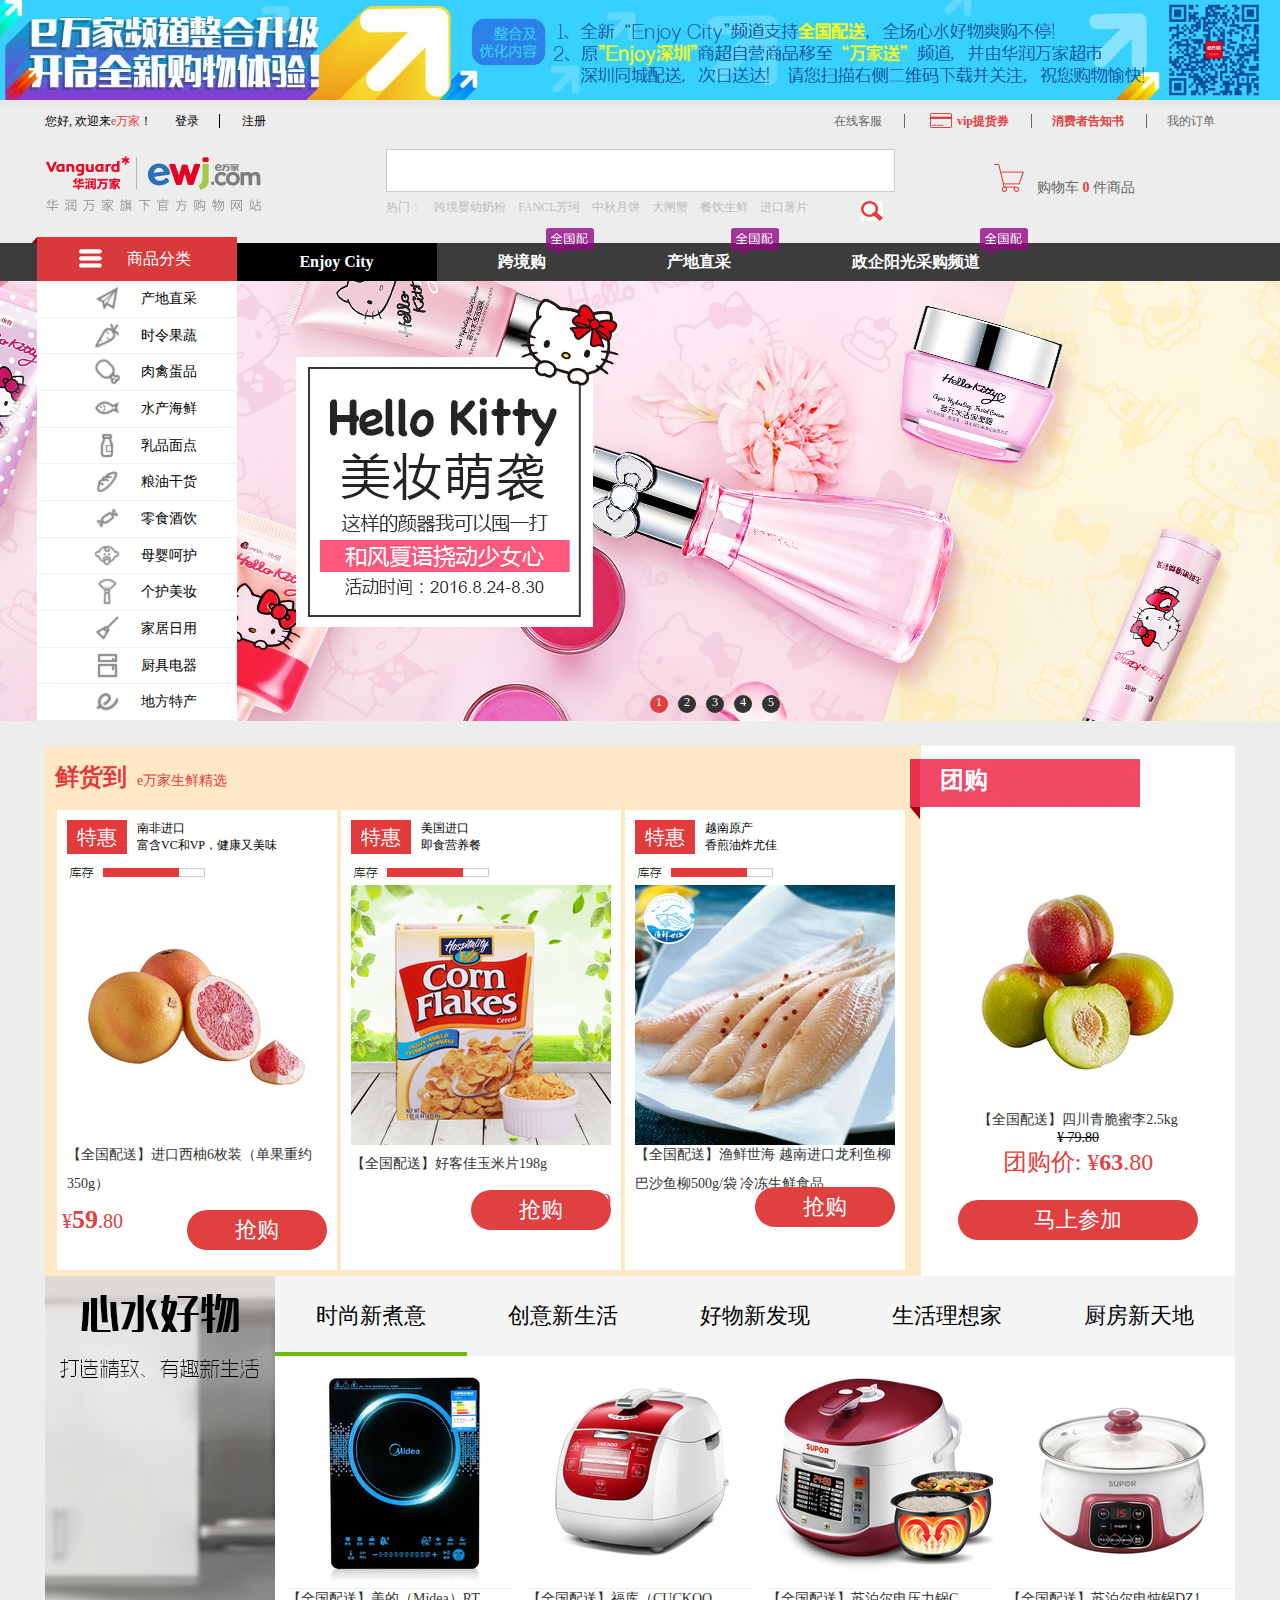
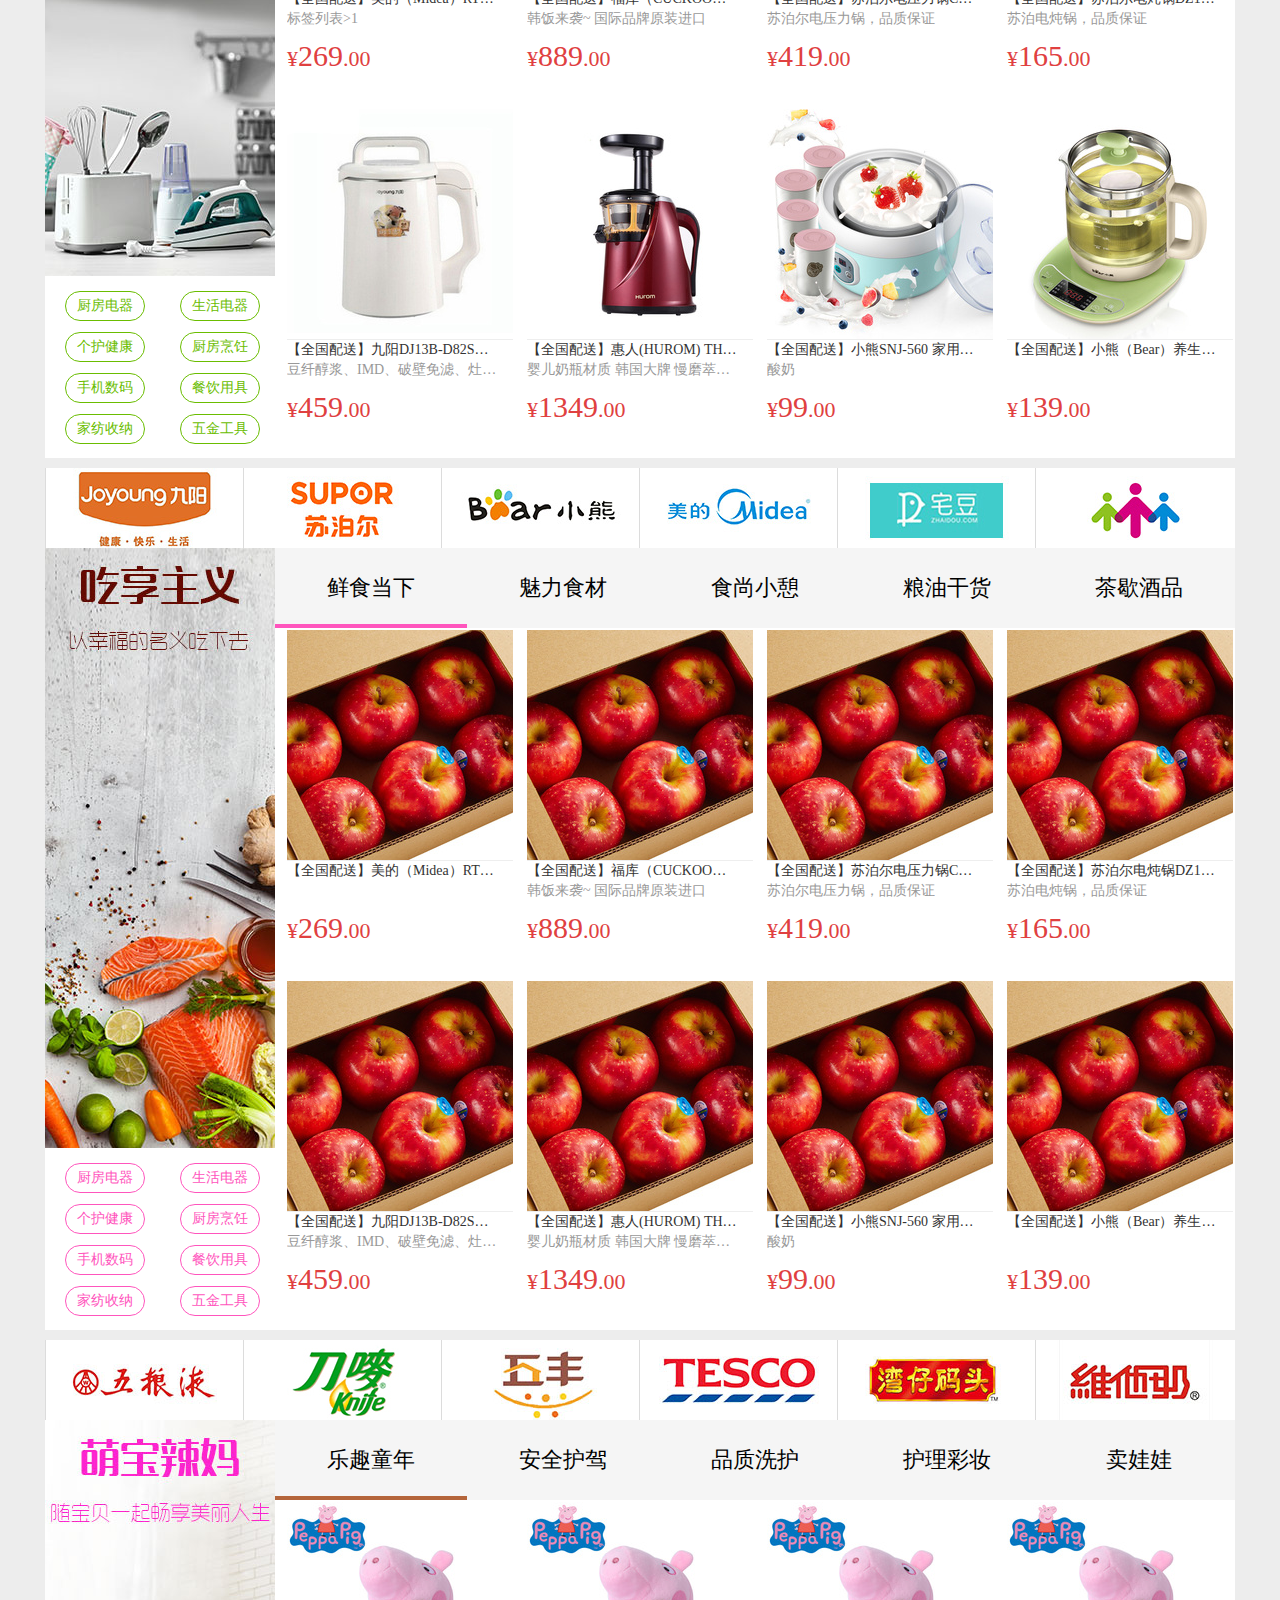
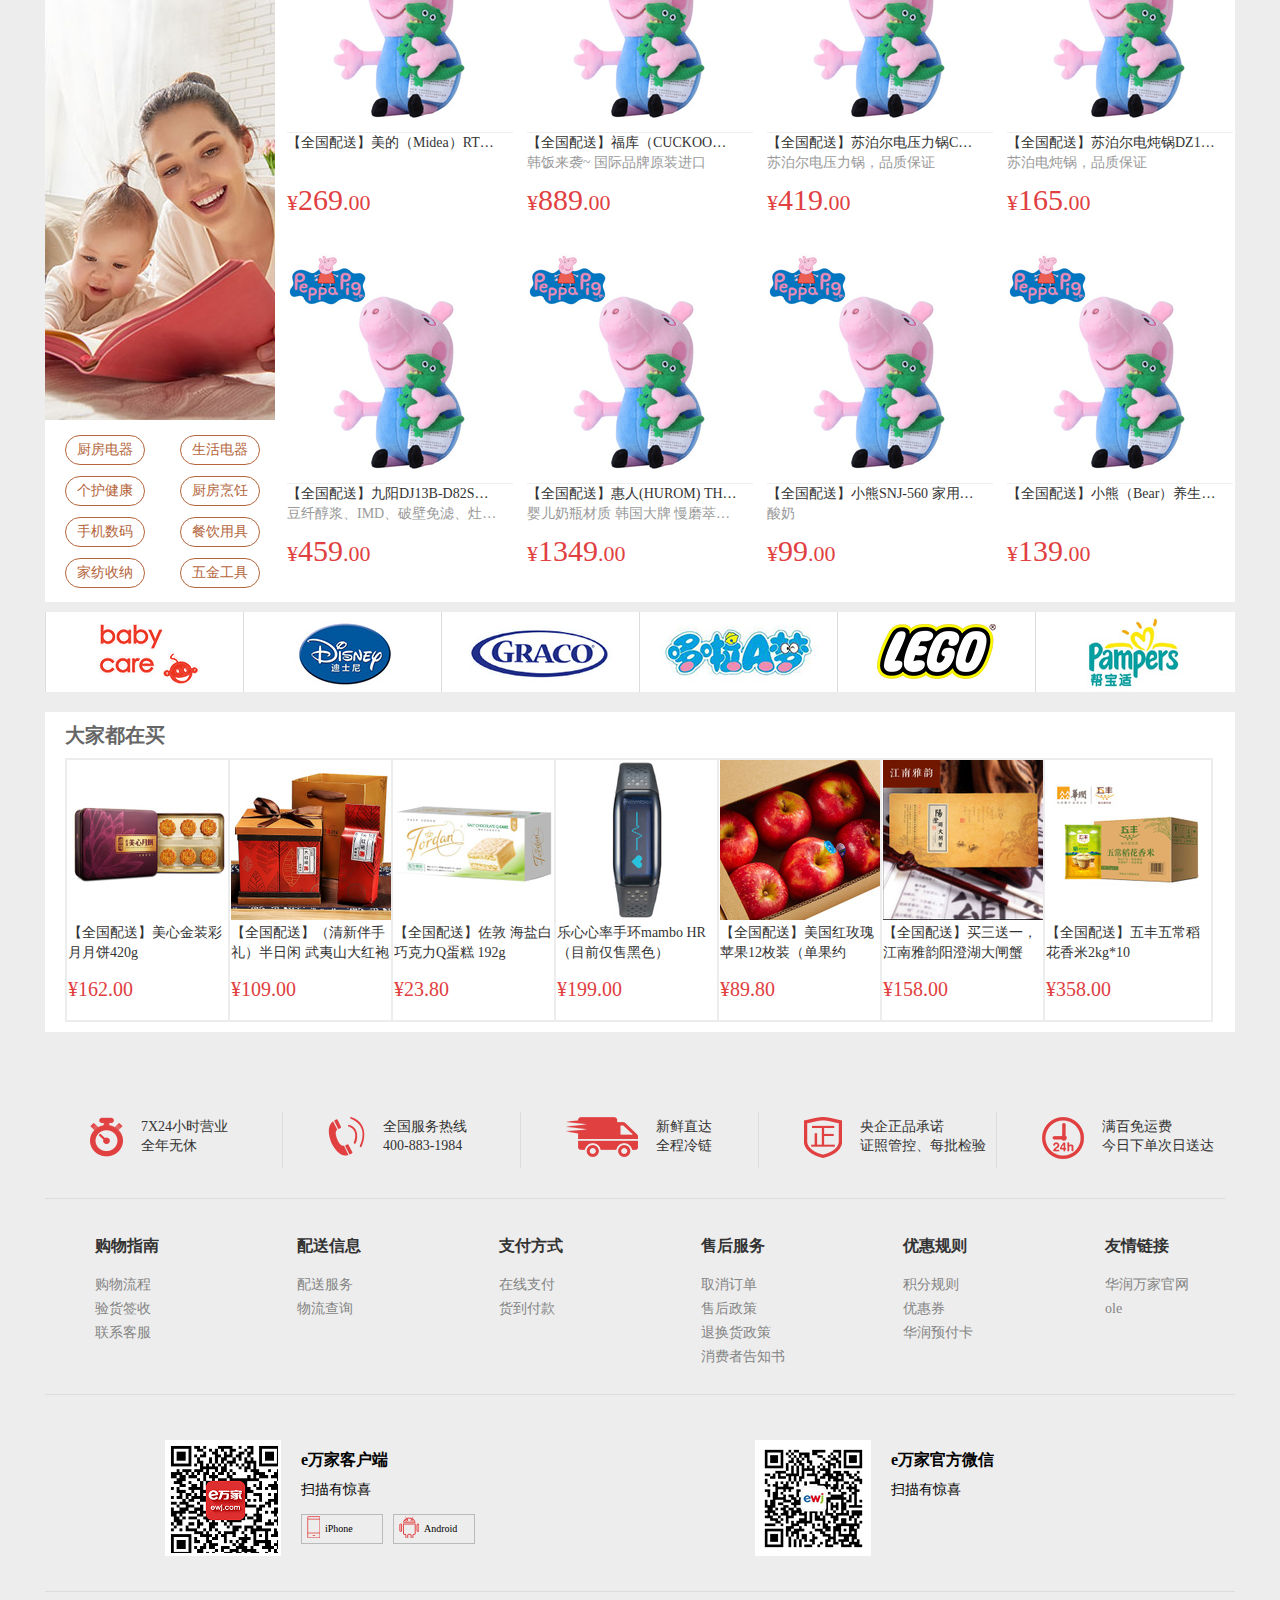
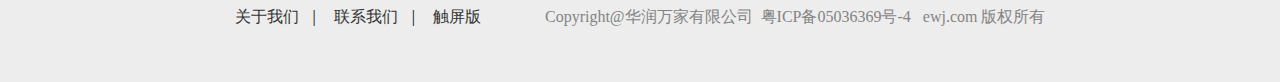
<file: index.html>
<!DOCTYPE html>
<html>
	<head>
		<meta charset="UTF-8">
		<title>华润万家首页</title>
		<link rel="shortcut icon" href="images/ico.ico">
		<link rel="stylesheet" type="text/css" href="css/style.css"/>
		<link rel="stylesheet" type="text/css" href="css/index.css"/>
		<script src="js/jquery-1.12.4.min.js" type="text/javascript" charset="utf-8"></script>
		<script src="js/index.js" type="text/javascript" charset="utf-8"></script>
	</head>
	<body>
		<!--顶部通知图片-->
		<div class="headerImg">
    		<a href="javascript:;" target="_blank"><img src="images/14971408.jpg" style="width: 100%;" class="messageByimg"></a>
		</div>
		<!--logo 搜索框  nav-->
		<div class="header">
			<div class="center">
				<div class="siteNav">
					<div class="siteNavLogin">
						<span >您好</span>,
						<span >欢迎来<font class="colore14041">e万家</font>！</span>
						<span id="loginLinkBlock"><a href="login.html">登录</a> <a href="zhuce.html">注册</a></span>
					</div>						
					<div class="siteNavRight">
						<a href="javascript:;" class="right1">在线客服</a>
						<a href="javascript:;" class="right2"><img src="images/3340014.png" />vip提货券</a>
						<a href="javascript:;" class="right3">消费者告知书</a>
						<a href="dingdan.html" class="right4">我的订单</a>
					</div>	
				</div>
				
				<div class="headerBody">
					<a class="logo" href="javascript:;"><img src="images/4312385.png"/></a>
					<div id="inputbox">
						<input type="text"  id="txt" value="" />
						<input type="button" id="btn" />
					</div>
					<div id="shopcar">
						<img src="images/3020025.png"/>
						<a href="shopingcar.html"><span>购物车&nbsp;<strong id="carNumber">0</strong>&nbsp;件商品</span></a>
					</div>
					<div id="hotkey">
						<span id="">热门：</span>
						<a href="javascript:;">跨境婴幼奶粉</a>
						<a href="javascript:;">FANCL芳珂</a>
						<a href="javascript:;">中秋月饼 </a>
						<a href="javascript:;">大闸蟹</a>
						<a href="javascript:;">餐饮生鲜 </a>
						<a href="javascript:;">进口薯片</a>
					</div>
				</div>
			</div>
			<!--nav 导航条-->
			<div class="headerNav">
				<ul class="list">
					<li id="li1" class="active"><a href="javascript:;">Enjoy City</a></li>
					<li id="li2"><a href="javascript:;">跨境购</a><img src="images/3020009.png"/></li>
					<li id="li3"><a href="zhuanti.html">产地直采</a><img src="images/3020009.png"/></li>
					<li id="li4"><a href="javascript:;">政企阳光采购频道</a><img src="images/3020009.png"/></li>
				</ul>
				<div id="title">
					<img src="images/3020023.png" />
					商品分类
				</div>
				<!--商品分类ul-->
				<ul class="goodslist">
					<li>
						<img src="images/12410960_100X100.png"/>
						<a href="zhuanti.html">产地直采</a>
						<div></div>
					</li>
					<li>
						<img src="images/12410969_100X100.png"/>
						<a href="javascript:;">时令果蔬</a>
						<div> 
							<ul>
							<li>
								<a class="lei" href="javascript:;">新鲜水果</a>
								<a href="javascript:;">应季畅销</a>
								<a href="javascript:;">进口水果</a>
								<a href="javascript:;">国产水果</a>
								<a href="javascript:;">水果礼盒礼篮</a>
							</li>
							</ul>
						</div>
					</li>
					<li>
						<img src="images/12410967_100X100.png"/>
						<a href="javascript:;">肉禽蛋品</a>
						<div> 
							<ul>
							<li>
								<a class="lei" href="javascript:;">肉类制品</a>
								<a href="javascript:;">熟食肉禽</a>
								<a href="javascript:;">腊肠/腊肉</a>
								<a href="javascript:;">肉丸</a>
							</li>
							<li>
								<a class="lei" href="javascript:;">猪牛羊肉</a>
								<a href="javascript:;">鲜/冻牛羊肉</a>
							</li>
							<li>
								<a class="lei" href="javascript:;">禽蛋类</a>
								<a href="javascript:;"> 蛋品</a>
								<a href="javascript:;">禽类</a>
							</li>
							</ul>
						</div>
					</li>
					<li>
						<img src="images/12410970_100X100.png"/>
						<a href="javascript:;">水产海鲜</a>
						<div> 
							<ul>
							<li>
								<a class="lei" href="javascript:;">虾蟹类</a>
								<a href="javascript:;">虾</a>
								<a href="javascript:;">蟹</a>
							</li>
							<li>
								<a class="lei" href="javascript:;">参贝类</a>
								<a href="javascript:;">贝类</a>
								<a href="javascript:;">海参</a>
							</li>
							<li>
								<a class="lei" href="javascript:;">鱼类</a>
								<a href="javascript:;"> 进口鱼类</a>
								<a href="javascript:;">国产鱼类</a>
								<a href="javascript:;">三文鱼</a>
							</li>
							<li>
								<a class="lei" href="javascript:;">其他水产</a>
								<a href="javascript:;">其他水产</a>
							</li>
							</ul>
						</div>
					</li>
					<li>
						<img src="images/12410968_100X100.png"/>
						<a href="javascript:;">乳品面点</a>						  
						<div> 
							<ul>
							<li>
								<a class="lei" href="javascript:;">面包糕点</a>
								<a href="javascript:;">生日蛋糕</a>
								<a href="javascript:;">烘焙点心</a>
							</li>
							<li>
								<a class="lei" href="javascript:;">米面食品 </a>
								<a href="javascript:;">小吃点心</a>
							</li>
							<li>
								<a class="lei" href="javascript:;">甜品小菜</a>
								<a href="javascript:;">风味小菜</a>
							</li>
							</ul>
						</div>
					</li>
					<li>
						<img src="images/12410964_100X100.png"/>
						<a href="javascript:;">粮油干货</a>
						<div>
						<ul>
							<li>
								<a class="lei" href="javascript:;">粮油米面</a>
								<a href="javascript:;">油</a>
								<a href="javascript:;">米</a>
								<a href="javascript:;">面条粉丝</a>
								<a href="javascript:;">五谷杂粮</a>
							</li>
							<li>
								<a class="lei" href="javascript:;">南北干货</a>
								<a href="javascript:;">菌菇类</a>
								<a href="javascript:;">干海产</a>
								<a href="javascript:;">煲汤料</a>
							</li>
							<li>
								<a class="lei" href="javascript:;">厨房调料</a>
								<a href="javascript:;">酱油</a>
								<a href="javascript:;">醋</a>
								<a href="javascript:;">调味汁</a>
								<a href="javascript:;">调味料</a>
								<a href="javascript:;">调味酱</a>
							</li>
							<li>
								<a class="lei" href="javascript:;">方便食品</a>
								<a href="javascript:;">方便面/粉/粥</a>
								<a href="javascript:;">火腿肠</a>
								<a href="javascript:;">罐头食品</a>
							</li>
							</ul>	
						</div>
					</li>
					<li>
						<img src="images/12410965_100X100.png"/>
						<a href="javascript:;">零食酒饮</a>
						<div> 
							<ul>
							<li>
								<a class="lei" href="javascript:;">新鲜水果</a>
								<a href="javascript:;">应季畅销</a>
								<a href="javascript:;">进口水果</a>
								<a href="javascript:;">国产水果</a>
								<a href="javascript:;">水果礼盒礼篮</a>
							</li>
							</ul>
						</div>
					</li>
					<li>
						<img src="images/12410966_100X100.png"/>
						<a href="javascript:;">母婴呵护</a>
						<div> 
							<ul>
							<li>
								<a class="lei" href="javascript:;">肉类制品</a>
								<a href="javascript:;">熟食肉禽</a>
								<a href="javascript:;">腊肠/腊肉</a>
								<a href="javascript:;">肉丸</a>
							</li>
							<li>
								<a class="lei" href="javascript:;">猪牛羊肉</a>
								<a href="javascript:;">鲜/冻牛羊肉</a>
							</li>
							<li>
								<a class="lei" href="javascript:;">禽蛋类</a>
								<a href="javascript:;"> 蛋品</a>
								<a href="javascript:;">禽类</a>
							</li>
							</ul>
						</div>
					</li>
					<li>
						<img src="images/12410962_100X100.png"/>
						<a href="javascript:;">个护美妆</a>
						<div> 
							<ul>
							<li>
								<a class="lei" href="javascript:;">虾蟹类</a>
								<a href="javascript:;">虾</a>
								<a href="javascript:;">蟹</a>
							</li>
							<li>
								<a class="lei" href="javascript:;">参贝类</a>
								<a href="javascript:;">贝类</a>
								<a href="javascript:;">海参</a>
							</li>
							<li>
								<a class="lei" href="javascript:;">鱼类</a>
								<a href="javascript:;"> 进口鱼类</a>
								<a href="javascript:;">国产鱼类</a>
								<a href="javascript:;">三文鱼</a>
							</li>
							<li>
								<a class="lei" href="javascript:;">其他水产</a>
								<a href="javascript:;">其他水产</a>
							</li>
							</ul>
						</div>
					</li>
					<li>
						<img src="images/12410963_100X100.png"/>
						<a href="javascript:;">家居日用</a>
						<div> 
							<ul>
							<li>
								<a class="lei" href="javascript:;">面包糕点</a>
								<a href="javascript:;">生日蛋糕</a>
								<a href="javascript:;">烘焙点心</a>
							</li>
							<li>
								<a class="lei" href="javascript:;">米面食品 </a>
								<a href="javascript:;">小吃点心</a>
							</li>
							<li>
								<a class="lei" href="javascript:;">甜品小菜</a>
								<a href="javascript:;">风味小菜</a>
							</li>
							</ul>
						</div>
					</li>
					<li>
						<img src="images/12410961_100X100.png"/>
						<a href="javascript:;">厨具电器</a>
						<div>
						<ul>
							<li>
								<a class="lei" href="javascript:;">粮油米面</a>
								<a href="javascript:;">油</a>
								<a href="javascript:;">米</a>
								<a href="javascript:;">面条粉丝</a>
								<a href="javascript:;">五谷杂粮</a>
							</li>
							<li>
								<a class="lei" href="javascript:;">南北干货</a>
								<a href="javascript:;">菌菇类</a>
								<a href="javascript:;">干海产</a>
								<a href="javascript:;">煲汤料</a>
							</li>
							<li>
								<a class="lei" href="javascript:;">厨房调料</a>
								<a href="javascript:;">酱油</a>
								<a href="javascript:;">醋</a>
								<a href="javascript:;">调味汁</a>
								<a href="javascript:;">调味料</a>
								<a href="javascript:;">调味酱</a>
							</li>
							<li>
								<a class="lei" href="javascript:;">方便食品</a>
								<a href="javascript:;">方便面/粉/粥</a>
								<a href="javascript:;">火腿肠</a>
								<a href="javascript:;">罐头食品</a>
							</li>
							</ul>	
						</div>
					</li>
					<li>
						<img src="images/12410959_100X100.png"/>
						<a href="javascript:;">地方特产</a>
						<div> 
							<ul>
							<li>
								<a class="lei" href="javascript:;">新鲜水果</a>
								<a href="javascript:;">应季畅销</a>
								<a href="javascript:;">进口水果</a>
								<a href="javascript:;">国产水果</a>
								<a href="javascript:;">水果礼盒礼篮</a>
							</li>
							</ul>
						</div>
					</li>
				</ul>
			</div>
		</div>
		
		
		<!--轮播图-->
		<div id="banner">
			<ul class="bannerlist">
				<li style="opacity:1;   background: url(images/lunbo1.jpg) no-repeat center;"><a href="xiangqing.html"></a></li>
				<li style="background: url(images/lunbo2.jpg) no-repeat center;"><a href="xiangqing.html"></a></li>
				<li style="background: url(images/lunbo3.jpg) no-repeat center;"><a href="xiangqing.html"></a></li>
				<li style="background: url(images/lunbo4.jpg) no-repeat center;"><a href="xiangqing.html"></a></li>
				<li style="background: url(images/lunbo5.jpg) no-repeat center;"><a href="xiangqing.html"></a></li>
			</ul>
			<!--小圆点-->
			<div id="pages"></div>
		</div>
		
		
		<!--鲜货到  秒杀  第一层-->
		<div id="firstfloor">
			<div class="fLeft">
				<div class="fLefttop">
					<div class="title">
                        <span class="t1">鲜货到</span><span >e万家生鲜精选</span>
                    </div>
				</div>
				<div class="fLeftbom">
					<div class="fLeft1">
						<div class="country">
							<span class="import">特惠</span>
							<span class="tip">南非进口
							<br>富含VC和VP，健康又美味</span>
							<img src="images/kucun.jpg" style="position: relative; left:0px; top: 10px; margin-bottom: 15px;"/>
							<img src="images/3450006_260X260.jpg"/>
							<a class="name">【全国配送】进口西柚6枚装（单果重约350g）</a>
							<span class="price" style="position: relative; left:-50px; top: 40px;">¥<strong>59</strong>.80</span>
							<a class="qianggou" href="xiangqing.html"  target="_blank" class="buy">抢购</a>
						</div>
					</div>
					<div class="fLeft2">
						<div class="country">
							<span class="import">特惠</span>
							<span class="tip">美国进口 
							<br>即食营养餐</span>
							<img src="images/kucun.jpg" style="position: relative; left:0px; top: 10px;margin-bottom: 15px;"/>
							<img src="images/14821414_260X260.jpg"/>
							<a class="name">【全国配送】好客佳玉米片198g</a>
							<span class="price" style="position: relative; left:0px; top: 40px;">¥<strong>22</strong>.90</span>
							<a class="qianggou" href="xiangqing.html" target="_blank" class="buy">抢购</a>
						</div>
					</div>
					<div class="fLeft3">
						<div class="country">
							<span class="import">特惠</span>
							<span class="tip">越南原产 
							<br>香煎油炸尤佳</span>
							<img src="images/kucun.jpg" style="position: relative; left:0px; top: 10px;margin-bottom: 15px;"/>
							<img src="images/12700043_260X260.jpg"/>
							<a class="name">【全国配送】渔鲜世海 越南进口龙利鱼柳 巴沙鱼柳500g/袋 冷冻生鲜食品</a>
							<span class="price" style="position: relative; left:0px; top: 20px;">¥<strong>19</strong>.80</span>
							<a class="qianggou" style="top: -8px;" href="xiangqing.html" target="_blank" class="buy">抢购</a>
						</div>
					</div>
				</div>
			</div>
			<div class="fRight">
				<div class="rtitle">团购</div>
				<div class="picDiv">
                <img alt="【全国配送】四川青脆蜜李2.5kg" src="images/14972056.jpg" style="display: inline;">
                
                <div class="bottom">
                <span class="name">【全国配送】四川青脆蜜李2.5kg<br /></span>
                <span class="mt5" ><s class="scj">¥&nbsp;79.80</s><br /></span>
                <span class="tg">团购价:&nbsp;¥<strong>63</strong>.80</span><br />
                <a href="xiangqing.html" target="_blank" class="buy">马上参加</a>
                </div>   
				</div>
			</div>	
		</div>
		
		<!--下面三个一样的楼层 floor top-->
		
		<!--NO1  第一个楼层-->
		<div class="floor">
				<!--上面头部-->
				<div class="floorTop">
                    <div class="titleimg">
  						<a href="javascript:;" target=""><img src="images/14820376.jpg" alt=""></a>   
                    </div>
                    <div class="floorTab">
	                    <a href="javascript:;"  class="cur">时尚新煮意</a> 
	                    <a href="javascript:;"  class="">创意新生活</a>
	                    <a href="javascript:;"  class="">好物新发现</a>
	                    <a href="javascript:;"  class="">生活理想家</a>                   
	                    <a href="javascript:;"  class="">厨房新天地</a>
                     </div>
                </div>
  			    <!-- 左面图片和小nav-->
                <div class="floor_side">
                        <div class="sideimg">
                            <img src="images/14820377.jpg"/>
                        </div>
                        <div class="sidenav">
                            <ul>
                                <li><a href="javascript:;" target="_blank">厨房电器</a></li>
                                <li><a href="javascript:;" target="_blank">生活电器</a></li>
                                <li><a href="javascript:;" target="_blank">个护健康</a></li>
                                <li><a href="javascript:;" target="_blank">厨房烹饪</a></li>
                                <li><a href="javascript:;" target="_blank">手机数码</a></li>
                                <li><a href="javascript:;" target="_blank">餐饮用具</a></li>
                                <li><a href="javascript:;" target="_blank">家纺收纳</a></li>
                                <li><a href="javascript:;" target="_blank">五金工具</a></li>
                            </ul>
                        </div>
                </div>
                <!-- 各种商品-->
                <div class="goodslist">
                	<!--一个标签列表>1-->
                	<ul style="display: block;">
                		<li>
                			<a class="imga" href="javascript:;"><img src="images/11980992_230X230.jpg"/></a>
                			<a href="javascript:;" class="name">【全国配送】美的（Midea）RT2149电磁炉（赠送炒锅和汤锅）</a>
                			<span class="sellPoint" title="">标签列表>1</span>
                			<p class="price">¥<strong>269</strong>.00</p>
                		</li>
                		<li>
                			<a class="imga" href="javascript:;"><img src="images/12001676_230X230.jpg"/></a>
                			<a href="javascript:;" class="name">【全国配送】福库（CUCKOO）电饭煲 韩国原装进口多功能高压电饭锅CRP-G1088MR</a>
                			<span class="sellPoint" title="">韩饭来袭~ 国际品牌原装进口</span>
                			<p class="price">¥<strong>889</strong>.00</p>
                		</li>
                		<li>
                			<a class="imga" href="javascript:;"><img src="images/12710595_230X230.jpg"/></a>
                			<a href="javascript:;" class="name">【全国配送】苏泊尔电压力锅CYSB50FC88Q-100</a>
                			<span class="sellPoint" title="">苏泊尔电压力锅，品质保证</span>
                			<p class="price">¥<strong>419</strong>.00</p>
                		</li>
                		<li>
                			<a class="imga" href="javascript:;"><img src="images/12600669_230X230.jpg"/></a>
                			<a href="javascript:;" class="name">【全国配送】苏泊尔电炖锅DZ16YC812-35</a>
                			<span class="sellPoint" title="">苏泊电炖锅，品质保证</span>
                			<p class="price">¥<strong>165</strong>.00</p>
                		</li>
                		<li>
                			<a class="imga" href="javascript:;"><img src="images/12090250_230X230.jpg"/></a>
                			<a href="javascript:;" class="name">【全国配送】九阳DJ13B-D82SG豆浆机</a>
                			<span class="sellPoint" title="">豆纤醇浆、IMD、破壁免滤、灶火熬煮</span>
                			<p class="price">¥<strong>459</strong>.00</p>
                		</li>
                		<li>
                			<a class="imga" href="javascript:;"><img src="images/12000929_230X230.jpg"/></a>
                			<a href="javascript:;" class="name">【全国配送】惠人(HUROM) TH-600R原汁机 （红色）</a>
                			<span class="sellPoint" title="">婴儿奶瓶材质 韩国大牌 慢磨萃取 出汁率高</span>
                			<p class="price">¥<strong>1349</strong>.00</p>
                		</li>
                		<li>
                			<a class="imga" href="javascript:;"><img src="images/12701948_230X230.jpg"/></a>
                			<a href="javascript:;" class="name">【全国配送】小熊SNJ-560 家用酸奶机</a>
                			<span class="sellPoint" title="">酸奶</span>
                			<p class="price">¥<strong>99</strong>.00</p>
                		</li>
                		<li>
                			<a class="imga" href="javascript:;"><img src="images/13420414_230X230.jpg"/></a>
                			<a href="javascript:;" class="name">【全国配送】小熊（Bear）养生壶YSH-B18T11.5L</a>
                			<span class="sellPoint" title=""></span>
                			<p class="price">¥<strong>139</strong>.00</p>
                		</li>
                	</ul>
                	<!--一个标签列表>2-->
                	<ul>
                		<li>
                			<a class="imga" href="javascript:;"><img src="images/14671496_230X230.jpg"/></a>
                			<a href="javascript:;" class="name">【全国配送】美的（Midea）RT2149电磁炉（赠送炒锅和汤锅）</a>
                			<span class="sellPoint" title="">标签列表>2</span>
                			<p class="price">¥<strong>269</strong>.00</p>
                		</li>
                		<li>
                			<a class="imga" href="javascript:;"><img src="images/14671496_230X230.jpg"/></a>
                			<a href="javascript:;" class="name">【全国配送】福库（CUCKOO）电饭煲 韩国原装进口多功能高压电饭锅CRP-G1088MR</a>
                			<span class="sellPoint" title="">韩饭来袭~ 国际品牌原装进口</span>
                			<p class="price">¥<strong>889</strong>.00</p>
                		</li>
                		<li>
                			<a class="imga" href="javascript:;"><img src="images/14671496_230X230.jpg"/></a>
                			<a href="javascript:;" class="name">【全国配送】苏泊尔电压力锅CYSB50FC88Q-100</a>
                			<span class="sellPoint" title="">苏泊尔电压力锅，品质保证</span>
                			<p class="price">¥<strong>419</strong>.00</p>
                		</li>
                		<li>
                			<a class="imga" href="javascript:;"><img src="images/14671496_230X230.jpg"/></a>
                			<a href="javascript:;" class="name">【全国配送】苏泊尔电炖锅DZ16YC812-35</a>
                			<span class="sellPoint" title="">苏泊电炖锅，品质保证</span>
                			<p class="price">¥<strong>165</strong>.00</p>
                		</li>
                		<li>
                			<a class="imga" href="javascript:;"><img src="images/14671496_230X230.jpg"/></a>
                			<a href="javascript:;" class="name">【全国配送】九阳DJ13B-D82SG豆浆机</a>
                			<span class="sellPoint" title="">豆纤醇浆、IMD、破壁免滤、灶火熬煮</span>
                			<p class="price">¥<strong>459</strong>.00</p>
                		</li>
                		<li>
                			<a class="imga" href="javascript:;"><img src="images/14671496_230X230.jpg"/></a>
                			<a href="javascript:;" class="name">【全国配送】惠人(HUROM) TH-600R原汁机 （红色）</a>
                			<span class="sellPoint" title="">婴儿奶瓶材质 韩国大牌 慢磨萃取 出汁率高</span>
                			<p class="price">¥<strong>1349</strong>.00</p>
                		</li>
                		<li>
                			<a class="imga" href="javascript:;"><img src="images/14671496_230X230.jpg"/></a>
                			<a href="javascript:;" class="name">【全国配送】小熊SNJ-560 家用酸奶机</a>
                			<span class="sellPoint" title="">酸奶</span>
                			<p class="price">¥<strong>99</strong>.00</p>
                		</li>
                		<li>
                			<a class="imga" href="javascript:;"><img src="images/14671496_230X230.jpg"/></a>
                			<a href="javascript:;" class="name">【全国配送】小熊（Bear）养生壶YSH-B18T11.5L</a>
                			<span class="sellPoint" title=""></span>
                			<p class="price">¥<strong>139</strong>.00</p>
                		</li>
                	</ul>
                	<!--一个标签列表>3-->
                	<ul>
                		<li>
                			<a class="imga" href="javascript:;"><img src="images/13320337_230X230.jpg"/></a>
                			<a href="javascript:;" class="name">【全国配送】美的（Midea）RT2149电磁炉（赠送炒锅和汤锅）</a>
                			<span class="sellPoint" title="">标签列表>3</span>
                			<p class="price">¥<strong>269</strong>.00</p>
                		</li>
                		<li>
                			<a class="imga" href="javascript:;"><img src="images/13320337_230X230.jpg"/></a>
                			<a href="javascript:;" class="name">【全国配送】福库（CUCKOO）电饭煲 韩国原装进口多功能高压电饭锅CRP-G1088MR</a>
                			<span class="sellPoint" title="">韩饭来袭~ 国际品牌原装进口</span>
                			<p class="price">¥<strong>889</strong>.00</p>
                		</li>
                		<li>
                			<a class="imga" href="javascript:;"><img src="images/13320337_230X230.jpg"/></a>
                			<a href="javascript:;" class="name">【全国配送】苏泊尔电压力锅CYSB50FC88Q-100</a>
                			<span class="sellPoint" title="">苏泊尔电压力锅，品质保证</span>
                			<p class="price">¥<strong>419</strong>.00</p>
                		</li>
                		<li>
                			<a class="imga" href="javascript:;"><img src="images/13320337_230X230.jpg"/></a>
                			<a href="javascript:;" class="name">【全国配送】苏泊尔电炖锅DZ16YC812-35</a>
                			<span class="sellPoint" title="">苏泊电炖锅，品质保证</span>
                			<p class="price">¥<strong>165</strong>.00</p>
                		</li>
                		<li>
                			<a class="imga" href="javascript:;"><img src="images/13320337_230X230.jpg"/></a>
                			<a href="javascript:;" class="name">【全国配送】九阳DJ13B-D82SG豆浆机</a>
                			<span class="sellPoint" title="">豆纤醇浆、IMD、破壁免滤、灶火熬煮</span>
                			<p class="price">¥<strong>459</strong>.00</p>
                		</li>
                		<li>
                			<a class="imga" href="javascript:;"><img src="images/13320337_230X230.jpg"/></a>
                			<a href="javascript:;" class="name">【全国配送】惠人(HUROM) TH-600R原汁机 （红色）</a>
                			<span class="sellPoint" title="">婴儿奶瓶材质 韩国大牌 慢磨萃取 出汁率高</span>
                			<p class="price">¥<strong>1349</strong>.00</p>
                		</li>
                		<li>
                			<a class="imga" href="javascript:;"><img src="images/13320337_230X230.jpg"/></a>
                			<a href="javascript:;" class="name">【全国配送】小熊SNJ-560 家用酸奶机</a>
                			<span class="sellPoint" title="">酸奶</span>
                			<p class="price">¥<strong>99</strong>.00</p>
                		</li>
                		<li>
                			<a class="imga" href="javascript:;"><img src="images/13320337_230X230.jpg"/></a>
                			<a href="javascript:;" class="name">【全国配送】小熊（Bear）养生壶YSH-B18T11.5L</a>
                			<span class="sellPoint" title=""></span>
                			<p class="price">¥<strong>139</strong>.00</p>
                		</li>
                	</ul>
                	<!--一个标签列表>4-->
                	<ul>
                		<li>
                			<a class="imga" href="javascript:;"><img src="images/12970593_230X230.jpg"/></a>
                			<a href="javascript:;" class="name">【全国配送】美的（Midea）RT2149电磁炉（赠送炒锅和汤锅）</a>
                			<span class="sellPoint" title="">标签列表>4</span>
                			<p class="price">¥<strong>269</strong>.00</p>
                		</li>
                		<li>
                			<a class="imga" href="javascript:;"><img src="images/12970593_230X230.jpg"/></a>
                			<a href="javascript:;" class="name">【全国配送】福库（CUCKOO）电饭煲 韩国原装进口多功能高压电饭锅CRP-G1088MR</a>
                			<span class="sellPoint" title="">韩饭来袭~ 国际品牌原装进口</span>
                			<p class="price">¥<strong>889</strong>.00</p>
                		</li>
                		<li>
                			<a class="imga" href="javascript:;"><img src="images/12970593_230X230.jpg"/></a>
                			<a href="javascript:;" class="name">【全国配送】苏泊尔电压力锅CYSB50FC88Q-100</a>
                			<span class="sellPoint" title="">苏泊尔电压力锅，品质保证</span>
                			<p class="price">¥<strong>419</strong>.00</p>
                		</li>
                		<li>
                			<a class="imga" href="javascript:;"><img src="images/12970593_230X230.jpg"/></a>
                			<a href="javascript:;" class="name">【全国配送】苏泊尔电炖锅DZ16YC812-35</a>
                			<span class="sellPoint" title="">苏泊电炖锅，品质保证</span>
                			<p class="price">¥<strong>165</strong>.00</p>
                		</li>
                		<li>
                			<a class="imga" href="javascript:;"><img src="images/12970593_230X230.jpg"/></a>
                			<a href="javascript:;" class="name">【全国配送】九阳DJ13B-D82SG豆浆机</a>
                			<span class="sellPoint" title="">豆纤醇浆、IMD、破壁免滤、灶火熬煮</span>
                			<p class="price">¥<strong>459</strong>.00</p>
                		</li>
                		<li>
                			<a class="imga" href="javascript:;"><img src="images/12970593_230X230.jpg"/></a>
                			<a href="javascript:;" class="name">【全国配送】惠人(HUROM) TH-600R原汁机 （红色）</a>
                			<span class="sellPoint" title="">婴儿奶瓶材质 韩国大牌 慢磨萃取 出汁率高</span>
                			<p class="price">¥<strong>1349</strong>.00</p>
                		</li>
                		<li>
                			<a class="imga" href="javascript:;"><img src="images/12970593_230X230.jpg"/></a>
                			<a href="javascript:;" class="name">【全国配送】小熊SNJ-560 家用酸奶机</a>
                			<span class="sellPoint" title="">酸奶</span>
                			<p class="price">¥<strong>99</strong>.00</p>
                		</li>
                		<li>
                			<a class="imga" href="javascript:;"><img src="images/12970593_230X230.jpg"/></a>
                			<a href="javascript:;" class="name">【全国配送】小熊（Bear）养生壶YSH-B18T11.5L</a>
                			<span class="sellPoint" title=""></span>
                			<p class="price">¥<strong>139</strong>.00</p>
                		</li>
                	</ul>
                	<!--一个标签列表>5-->
                	<ul>
                		<li>
                			<a class="imga" href="javascript:;"><img src="images/13720228_230X230.jpg"/></a>
                			<a href="javascript:;" class="name">【全国配送】美的（Midea）RT2149电磁炉（赠送炒锅和汤锅）</a>
                			<span class="sellPoint" title="">标签列表>5</span>
                			<p class="price">¥<strong>269</strong>.00</p>
                		</li>
                		<li>
                			<a class="imga" href="javascript:;"><img src="images/13720228_230X230.jpg"/></a>
                			<a href="javascript:;" class="name">【全国配送】福库（CUCKOO）电饭煲 韩国原装进口多功能高压电饭锅CRP-G1088MR</a>
                			<span class="sellPoint" title="">韩饭来袭~ 国际品牌原装进口</span>
                			<p class="price">¥<strong>889</strong>.00</p>
                		</li>
                		<li>
                			<a class="imga" href="javascript:;"><img src="images/13720228_230X230.jpg"/></a>
                			<a href="javascript:;" class="name">【全国配送】苏泊尔电压力锅CYSB50FC88Q-100</a>
                			<span class="sellPoint" title="">苏泊尔电压力锅，品质保证</span>
                			<p class="price">¥<strong>419</strong>.00</p>
                		</li>
                		<li>
                			<a class="imga" href="javascript:;"><img src="images/13720228_230X230.jpg"/></a>
                			<a href="javascript:;" class="name">【全国配送】苏泊尔电炖锅DZ16YC812-35</a>
                			<span class="sellPoint" title="">苏泊电炖锅，品质保证</span>
                			<p class="price">¥<strong>165</strong>.00</p>
                		</li>
                		<li>
                			<a class="imga" href="javascript:;"><img src="images/13720228_230X230.jpg"/></a>
                			<a href="javascript:;" class="name">【全国配送】九阳DJ13B-D82SG豆浆机</a>
                			<span class="sellPoint" title="">豆纤醇浆、IMD、破壁免滤、灶火熬煮</span>
                			<p class="price">¥<strong>459</strong>.00</p>
                		</li>
                		<li>
                			<a class="imga" href="javascript:;"><img src="images/13720228_230X230.jpg"/></a>
                			<a href="javascript:;" class="name">【全国配送】惠人(HUROM) TH-600R原汁机 （红色）</a>
                			<span class="sellPoint" title="">婴儿奶瓶材质 韩国大牌 慢磨萃取 出汁率高</span>
                			<p class="price">¥<strong>1349</strong>.00</p>
                		</li>
                		<li>
                			<a class="imga" href="javascript:;"><img src="images/13720228_230X230.jpg"/></a>
                			<a href="javascript:;" class="name">【全国配送】小熊SNJ-560 家用酸奶机</a>
                			<span class="sellPoint" title="">酸奶</span>
                			<p class="price">¥<strong>99</strong>.00</p>
                		</li>
                		<li>
                			<a class="imga" href="javascript:;"><img src="images/13720228_230X230.jpg"/></a>
                			<a href="javascript:;" class="name">【全国配送】小熊（Bear）养生壶YSH-B18T11.5L</a>
                			<span class="sellPoint" title=""></span>
                			<p class="price">¥<strong>139</strong>.00</p>
                		</li>
                	</ul>
                </div>
                <!--下部 几个nav的几张图片-->
                <div class="floorBrand">
                        <ul>
                            <li>
                                <a href="javascri:;">
                                    <img src="images/14587365.jpg">
                                </a>
                            </li>
                            <li>
                                <a  href="javascri:;">
                                    <img src="images/14530048.jpg">
                                </a>
                            </li>
                            <li>
                                <a  href="javascri:;">
                                    <img src="images/14530049.jpg">
                                </a>
                            </li>
                            <li>
                                <a  href="javascri:;">
                                    <img src="images/14530047.jpg">
                                </a>
                            </li>
                            <li>
                                <a  href="javascri:;">
                                    <img src="images/14198784.jpg">
                                </a>
                            </li>
                            <li>
                                <a href="javascri:;">
                                    <img src="images/14198779.jpg">
                                </a>
                            </li>
                        </ul>
                </div>
		</div>
		
		
		<!--NO2  第二个楼层-->
		<div class="floor">
				<!--上面头部-->
				<div class="floorTop">
                    <div class="titleimg">
  						<a href="javascript:;" target=""><img src="images/14820598.jpg" alt=""></a>   
                    </div>
                    <div class="floorTab border2">
	                    <a href="javascript:;"  class="cur">鲜食当下</a> 
	                    <a href="javascript:;"  class="">魅力食材</a>
	                    <a href="javascript:;"  class="">食尚小憩</a>
	                    <a href="javascript:;"  class="">粮油干货</a>                   
	                    <a href="javascript:;"  class="">茶歇酒品</a>
                     </div>
                </div>
  			    <!-- 左面图片和小nav-->
                <div class="floor_side">
                        <div class="sideimg">
                            <img src="images/14820608.jpg"/>
                        </div>
                        <div class="sidenav">
                            <ul class="zhise">
                                <li><a href="javascript:;" target="_blank">厨房电器</a></li>
                                <li><a href="javascript:;" target="_blank">生活电器</a></li>
                                <li><a href="javascript:;" target="_blank">个护健康</a></li>
                                <li><a href="javascript:;" target="_blank">厨房烹饪</a></li>
                                <li><a href="javascript:;" target="_blank">手机数码</a></li>
                                <li><a href="javascript:;" target="_blank">餐饮用具</a></li>
                                <li><a href="javascript:;" target="_blank">家纺收纳</a></li>
                                <li><a href="javascript:;" target="_blank">五金工具</a></li>
                            </ul>
                        </div>
                </div>
                <!-- 各种商品-->
                <div class="goodslist">
                	<!--一个标签列表>1-->
                	<ul style="display: block;">
                		<li>
                			<a class="imga" href="javascript:;"><img src="images/9322667_230X230.jpg"/></a>
                			<a href="javascript:;" class="name">【全国配送】美的（Midea）RT2149电磁炉（赠送炒锅和汤锅）</a>
                			<span class="sellPoint" title=""></span>
                			<p class="price">¥<strong>269</strong>.00</p>
                		</li>
                		<li>
                			<a class="imga" href="javascript:;"><img src="images/9322667_230X230.jpg"/></a>
                			<a href="javascript:;" class="name">【全国配送】福库（CUCKOO）电饭煲 韩国原装进口多功能高压电饭锅CRP-G1088MR</a>
                			<span class="sellPoint" title="">韩饭来袭~ 国际品牌原装进口</span>
                			<p class="price">¥<strong>889</strong>.00</p>
                		</li>
                		<li>
                			<a class="imga" href="javascript:;"><img src="images/9322667_230X230.jpg"/></a>
                			<a href="javascript:;" class="name">【全国配送】苏泊尔电压力锅CYSB50FC88Q-100</a>
                			<span class="sellPoint" title="">苏泊尔电压力锅，品质保证</span>
                			<p class="price">¥<strong>419</strong>.00</p>
                		</li>
                		<li>
                			<a class="imga" href="javascript:;"><img src="images/9322667_230X230.jpg"/></a>
                			<a href="javascript:;" class="name">【全国配送】苏泊尔电炖锅DZ16YC812-35</a>
                			<span class="sellPoint" title="">苏泊电炖锅，品质保证</span>
                			<p class="price">¥<strong>165</strong>.00</p>
                		</li>
                		<li>
                			<a class="imga" href="javascript:;"><img src="images/9322667_230X230.jpg"/></a>
                			<a href="javascript:;" class="name">【全国配送】九阳DJ13B-D82SG豆浆机</a>
                			<span class="sellPoint" title="">豆纤醇浆、IMD、破壁免滤、灶火熬煮</span>
                			<p class="price">¥<strong>459</strong>.00</p>
                		</li>
                		<li>
                			<a class="imga" href="javascript:;"><img src="images/9322667_230X230.jpg"/></a>
                			<a href="javascript:;" class="name">【全国配送】惠人(HUROM) TH-600R原汁机 （红色）</a>
                			<span class="sellPoint" title="">婴儿奶瓶材质 韩国大牌 慢磨萃取 出汁率高</span>
                			<p class="price">¥<strong>1349</strong>.00</p>
                		</li>
                		<li>
                			<a class="imga" href="javascript:;"><img src="images/9322667_230X230.jpg"/></a>
                			<a href="javascript:;" class="name">【全国配送】小熊SNJ-560 家用酸奶机</a>
                			<span class="sellPoint" title="">酸奶</span>
                			<p class="price">¥<strong>99</strong>.00</p>
                		</li>
                		<li>
                			<a class="imga" href="javascript:;"><img src="images/9322667_230X230.jpg"/></a>
                			<a href="javascript:;" class="name">【全国配送】小熊（Bear）养生壶YSH-B18T11.5L</a>
                			<span class="sellPoint" title=""></span>
                			<p class="price">¥<strong>139</strong>.00</p>
                		</li>
                	</ul>
                	<!--一个标签列表>2-->
                	<ul>
                		<li>
                			<a class="imga" href="javascript:;"><img src="images/12700046_230X230.jpg"/></a>
                			<a href="javascript:;" class="name">【全国配送】美的（Midea）RT2149电磁炉（赠送炒锅和汤锅）</a>
                			<span class="sellPoint" title=""></span>
                			<p class="price">¥<strong>269</strong>.00</p>
                		</li>
                		<li>
                			<a class="imga" href="javascript:;"><img src="images/12700046_230X230.jpg"/></a>
                			<a href="javascript:;" class="name">【全国配送】福库（CUCKOO）电饭煲 韩国原装进口多功能高压电饭锅CRP-G1088MR</a>
                			<span class="sellPoint" title="">韩饭来袭~ 国际品牌原装进口</span>
                			<p class="price">¥<strong>889</strong>.00</p>
                		</li>
                		<li>
                			<a class="imga" href="javascript:;"><img src="images/12700046_230X230.jpg"/></a>
                			<a href="javascript:;" class="name">【全国配送】苏泊尔电压力锅CYSB50FC88Q-100</a>
                			<span class="sellPoint" title="">苏泊尔电压力锅，品质保证</span>
                			<p class="price">¥<strong>419</strong>.00</p>
                		</li>
                		<li>
                			<a class="imga" href="javascript:;"><img src="images/12700046_230X230.jpg"/></a>
                			<a href="javascript:;" class="name">【全国配送】苏泊尔电炖锅DZ16YC812-35</a>
                			<span class="sellPoint" title="">苏泊电炖锅，品质保证</span>
                			<p class="price">¥<strong>165</strong>.00</p>
                		</li>
                		<li>
                			<a class="imga" href="javascript:;"><img src="images/12700046_230X230.jpg"/></a>
                			<a href="javascript:;" class="name">【全国配送】九阳DJ13B-D82SG豆浆机</a>
                			<span class="sellPoint" title="">豆纤醇浆、IMD、破壁免滤、灶火熬煮</span>
                			<p class="price">¥<strong>459</strong>.00</p>
                		</li>
                		<li>
                			<a class="imga" href="javascript:;"><img src="images/12700046_230X230.jpg"/></a>
                			<a href="javascript:;" class="name">【全国配送】惠人(HUROM) TH-600R原汁机 （红色）</a>
                			<span class="sellPoint" title="">婴儿奶瓶材质 韩国大牌 慢磨萃取 出汁率高</span>
                			<p class="price">¥<strong>1349</strong>.00</p>
                		</li>
                		<li>
                			<a class="imga" href="javascript:;"><img src="images/12700046_230X230.jpg"/></a>
                			<a href="javascript:;" class="name">【全国配送】小熊SNJ-560 家用酸奶机</a>
                			<span class="sellPoint" title="">酸奶</span>
                			<p class="price">¥<strong>99</strong>.00</p>
                		</li>
                		<li>
                			<a class="imga" href="javascript:;"><img src="images/12700046_230X230.jpg"/></a>
                			<a href="javascript:;" class="name">【全国配送】小熊（Bear）养生壶YSH-B18T11.5L</a>
                			<span class="sellPoint" title=""></span>
                			<p class="price">¥<strong>139</strong>.00</p>
                		</li>
                	</ul>
                	<!--一个标签列表>3-->
                	<ul>
                		<li>
                			<a class="imga" href="javascript:;"><img src="images/14080180_230X230.jpg"/></a>
                			<a href="javascript:;" class="name">【全国配送】美的（Midea）RT2149电磁炉（赠送炒锅和汤锅）</a>
                			<span class="sellPoint" title=""></span>
                			<p class="price">¥<strong>269</strong>.00</p>
                		</li>
                		<li>
                			<a class="imga" href="javascript:;"><img src="images/14080180_230X230.jpg"/></a>
                			<a href="javascript:;" class="name">【全国配送】福库（CUCKOO）电饭煲 韩国原装进口多功能高压电饭锅CRP-G1088MR</a>
                			<span class="sellPoint" title="">韩饭来袭~ 国际品牌原装进口</span>
                			<p class="price">¥<strong>889</strong>.00</p>
                		</li>
                		<li>
                			<a class="imga" href="javascript:;"><img src="images/14080180_230X230.jpg"/></a>
                			<a href="javascript:;" class="name">【全国配送】苏泊尔电压力锅CYSB50FC88Q-100</a>
                			<span class="sellPoint" title="">苏泊尔电压力锅，品质保证</span>
                			<p class="price">¥<strong>419</strong>.00</p>
                		</li>
                		<li>
                			<a class="imga" href="javascript:;"><img src="images/14080180_230X230.jpg"/></a>
                			<a href="javascript:;" class="name">【全国配送】苏泊尔电炖锅DZ16YC812-35</a>
                			<span class="sellPoint" title="">苏泊电炖锅，品质保证</span>
                			<p class="price">¥<strong>165</strong>.00</p>
                		</li>
                		<li>
                			<a class="imga" href="javascript:;"><img src="images/14080180_230X230.jpg"/></a>
                			<a href="javascript:;" class="name">【全国配送】九阳DJ13B-D82SG豆浆机</a>
                			<span class="sellPoint" title="">豆纤醇浆、IMD、破壁免滤、灶火熬煮</span>
                			<p class="price">¥<strong>459</strong>.00</p>
                		</li>
                		<li>
                			<a class="imga" href="javascript:;"><img src="images/14080180_230X230.jpg"/></a>
                			<a href="javascript:;" class="name">【全国配送】惠人(HUROM) TH-600R原汁机 （红色）</a>
                			<span class="sellPoint" title="">婴儿奶瓶材质 韩国大牌 慢磨萃取 出汁率高</span>
                			<p class="price">¥<strong>1349</strong>.00</p>
                		</li>
                		<li>
                			<a class="imga" href="javascript:;"><img src="images/14080180_230X230.jpg"/></a>
                			<a href="javascript:;" class="name">【全国配送】小熊SNJ-560 家用酸奶机</a>
                			<span class="sellPoint" title="">酸奶</span>
                			<p class="price">¥<strong>99</strong>.00</p>
                		</li>
                		<li>
                			<a class="imga" href="javascript:;"><img src="images/14080180_230X230.jpg"/></a>
                			<a href="javascript:;" class="name">【全国配送】小熊（Bear）养生壶YSH-B18T11.5L</a>
                			<span class="sellPoint" title=""></span>
                			<p class="price">¥<strong>139</strong>.00</p>
                		</li>
                	</ul>
                	<!--一个标签列表>4-->
                	<ul>
                		<li>
                			<a class="imga" href="javascript:;"><img src="images/12970459_230X230.jpg"/></a>
                			<a href="javascript:;" class="name">【全国配送】美的（Midea）RT2149电磁炉（赠送炒锅和汤锅）</a>
                			<span class="sellPoint" title=""></span>
                			<p class="price">¥<strong>269</strong>.00</p>
                		</li>
                		<li>
                			<a class="imga" href="javascript:;"><img src="images/12970459_230X230.jpg"/></a>
                			<a href="javascript:;" class="name">【全国配送】福库（CUCKOO）电饭煲 韩国原装进口多功能高压电饭锅CRP-G1088MR</a>
                			<span class="sellPoint" title="">韩饭来袭~ 国际品牌原装进口</span>
                			<p class="price">¥<strong>889</strong>.00</p>
                		</li>
                		<li>
                			<a class="imga" href="javascript:;"><img src="images/12970459_230X230.jpg"/></a>
                			<a href="javascript:;" class="name">【全国配送】苏泊尔电压力锅CYSB50FC88Q-100</a>
                			<span class="sellPoint" title="">苏泊尔电压力锅，品质保证</span>
                			<p class="price">¥<strong>419</strong>.00</p>
                		</li>
                		<li>
                			<a class="imga" href="javascript:;"><img src="images/12970459_230X230.jpg"/></a>
                			<a href="javascript:;" class="name">【全国配送】苏泊尔电炖锅DZ16YC812-35</a>
                			<span class="sellPoint" title="">苏泊电炖锅，品质保证</span>
                			<p class="price">¥<strong>165</strong>.00</p>
                		</li>
                		<li>
                			<a class="imga" href="javascript:;"><img src="images/12970459_230X230.jpg"/></a>
                			<a href="javascript:;" class="name">【全国配送】九阳DJ13B-D82SG豆浆机</a>
                			<span class="sellPoint" title="">豆纤醇浆、IMD、破壁免滤、灶火熬煮</span>
                			<p class="price">¥<strong>459</strong>.00</p>
                		</li>
                		<li>
                			<a class="imga" href="javascript:;"><img src="images/12970459_230X230.jpg"/></a>
                			<a href="javascript:;" class="name">【全国配送】惠人(HUROM) TH-600R原汁机 （红色）</a>
                			<span class="sellPoint" title="">婴儿奶瓶材质 韩国大牌 慢磨萃取 出汁率高</span>
                			<p class="price">¥<strong>1349</strong>.00</p>
                		</li>
                		<li>
                			<a class="imga" href="javascript:;"><img src="images/12970459_230X230.jpg"/></a>
                			<a href="javascript:;" class="name">【全国配送】小熊SNJ-560 家用酸奶机</a>
                			<span class="sellPoint" title="">酸奶</span>
                			<p class="price">¥<strong>99</strong>.00</p>
                		</li>
                		<li>
                			<a class="imga" href="javascript:;"><img src="images/12970459_230X230.jpg"/></a>
                			<a href="javascript:;" class="name">【全国配送】小熊（Bear）养生壶YSH-B18T11.5L</a>
                			<span class="sellPoint" title=""></span>
                			<p class="price">¥<strong>139</strong>.00</p>
                		</li>
                	</ul>
                	<!--一个标签列表>5-->
                	<ul>
                		<li>
                			<a class="imga" href="javascript:;"><img src="images/13391689_230X230.jpg"/></a>
                			<a href="javascript:;" class="name">【全国配送】美的（Midea）RT2149电磁炉（赠送炒锅和汤锅）</a>
                			<span class="sellPoint" title=""></span>
                			<p class="price">¥<strong>269</strong>.00</p>
                		</li>
                		<li>
                			<a class="imga" href="javascript:;"><img src="images/13391689_230X230.jpg"/></a>
                			<a href="javascript:;" class="name">【全国配送】福库（CUCKOO）电饭煲 韩国原装进口多功能高压电饭锅CRP-G1088MR</a>
                			<span class="sellPoint" title="">韩饭来袭~ 国际品牌原装进口</span>
                			<p class="price">¥<strong>889</strong>.00</p>
                		</li>
                		<li>
                			<a class="imga" href="javascript:;"><img src="images/13391689_230X230.jpg"/></a>
                			<a href="javascript:;" class="name">【全国配送】苏泊尔电压力锅CYSB50FC88Q-100</a>
                			<span class="sellPoint" title="">苏泊尔电压力锅，品质保证</span>
                			<p class="price">¥<strong>419</strong>.00</p>
                		</li>
                		<li>
                			<a class="imga" href="javascript:;"><img src="images/13391689_230X230.jpg"/></a>
                			<a href="javascript:;" class="name">【全国配送】苏泊尔电炖锅DZ16YC812-35</a>
                			<span class="sellPoint" title="">苏泊电炖锅，品质保证</span>
                			<p class="price">¥<strong>165</strong>.00</p>
                		</li>
                		<li>
                			<a class="imga" href="javascript:;"><img src="images/13391689_230X230.jpg"/></a>
                			<a href="javascript:;" class="name">【全国配送】九阳DJ13B-D82SG豆浆机</a>
                			<span class="sellPoint" title="">豆纤醇浆、IMD、破壁免滤、灶火熬煮</span>
                			<p class="price">¥<strong>459</strong>.00</p>
                		</li>
                		<li>
                			<a class="imga" href="javascript:;"><img src="images/13391689_230X230.jpg"/></a>
                			<a href="javascript:;" class="name">【全国配送】惠人(HUROM) TH-600R原汁机 （红色）</a>
                			<span class="sellPoint" title="">婴儿奶瓶材质 韩国大牌 慢磨萃取 出汁率高</span>
                			<p class="price">¥<strong>1349</strong>.00</p>
                		</li>
                		<li>
                			<a class="imga" href="javascript:;"><img src="images/13391689_230X230.jpg"/></a>
                			<a href="javascript:;" class="name">【全国配送】小熊SNJ-560 家用酸奶机</a>
                			<span class="sellPoint" title="">酸奶</span>
                			<p class="price">¥<strong>99</strong>.00</p>
                		</li>
                		<li>
                			<a class="imga" href="javascript:;"><img src="images/13391689_230X230.jpg"/></a>
                			<a href="javascript:;" class="name">【全国配送】小熊（Bear）养生壶YSH-B18T11.5L</a>
                			<span class="sellPoint" title=""></span>
                			<p class="price">¥<strong>139</strong>.00</p>
                		</li>
                	</ul>
                </div>
                <!--下部 几个nav的几张图片-->
                <div class="floorBrand">
                        <ul>
                            <li>
                                <a href="javascri:;">
                                    <img src="images/8850141.jpg">
                                </a>
                            </li>
                            <li>
                                <a  href="javascri:;">
                                    <img src="images/8850147.jpg">
                                </a>
                            </li>
                            <li>
                                <a  href="javascri:;">
                                    <img src="images/8850149.jpg">
                                </a>
                            </li>
                            <li>
                                <a  href="javascri:;">
                                    <img src="images/8850148.jpg">
                                </a>
                            </li>
                            <li>
                                <a  href="javascri:;">
                                    <img src="images/8850139.jpg">
                                </a>
                            </li>
                            <li>
                                <a href="javascri:;">
                                    <img src="images/8850140.jpg">
                                </a>
                            </li>
                        </ul>
                </div>
		</div>
		
		
		
		<!--NO3  第三个楼层-->
		<div class="floor">
				<!--上面头部-->
				<div class="floorTop">
                    <div class="titleimg">
  						<a href="javascript:;" target=""><img src="images/14821183.jpg" alt=""></a>   
                    </div>
                    <div class="floorTab border3">
	                    <a href="javascript:;"  class="cur">乐趣童年</a> 
	                    <a href="javascript:;"  class="">安全护驾</a>
	                    <a href="javascript:;"  class="">品质洗护</a>
	                    <a href="javascript:;"  class="">护理彩妆</a>                   
	                    <a href="javascript:;"  class="">卖娃娃</a>
                     </div>
                </div>
  			    <!-- 左面图片和小nav-->
                <div class="floor_side">
                        <div class="sideimg">
                            <img src="images/14821184.jpg"/>
                        </div>
                        <div class="sidenav">
                            <ul class="tuse">
                                <li><a href="javascript:;" target="_blank">厨房电器</a></li>
                                <li><a href="javascript:;" target="_blank">生活电器</a></li>
                                <li><a href="javascript:;" target="_blank">个护健康</a></li>
                                <li><a href="javascript:;" target="_blank">厨房烹饪</a></li>
                                <li><a href="javascript:;" target="_blank">手机数码</a></li>
                                <li><a href="javascript:;" target="_blank">餐饮用具</a></li>
                                <li><a href="javascript:;" target="_blank">家纺收纳</a></li>
                                <li><a href="javascript:;" target="_blank">五金工具</a></li>
                            </ul>
                        </div>
                </div>
                <!-- 各种商品-->
                <div class="goodslist">
                	<!--一个标签列表>1-->
                	<ul style="display: block;">
                		<li>
                			<a class="imga" href="javascript:;"><img src="images/14580455_230X230.jpg"/></a>
                			<a href="javascript:;" class="name">【全国配送】美的（Midea）RT2149电磁炉（赠送炒锅和汤锅）</a>
                			<span class="sellPoint" title=""></span>
                			<p class="price">¥<strong>269</strong>.00</p>
                		</li>
                		<li>
                			<a class="imga" href="javascript:;"><img src="images/14580455_230X230.jpg"/></a>
                			<a href="javascript:;" class="name">【全国配送】福库（CUCKOO）电饭煲 韩国原装进口多功能高压电饭锅CRP-G1088MR</a>
                			<span class="sellPoint" title="">韩饭来袭~ 国际品牌原装进口</span>
                			<p class="price">¥<strong>889</strong>.00</p>
                		</li>
                		<li>
                			<a class="imga" href="javascript:;"><img src="images/14580455_230X230.jpg"/></a>
                			<a href="javascript:;" class="name">【全国配送】苏泊尔电压力锅CYSB50FC88Q-100</a>
                			<span class="sellPoint" title="">苏泊尔电压力锅，品质保证</span>
                			<p class="price">¥<strong>419</strong>.00</p>
                		</li>
                		<li>
                			<a class="imga" href="javascript:;"><img src="images/14580455_230X230.jpg"/></a>
                			<a href="javascript:;" class="name">【全国配送】苏泊尔电炖锅DZ16YC812-35</a>
                			<span class="sellPoint" title="">苏泊电炖锅，品质保证</span>
                			<p class="price">¥<strong>165</strong>.00</p>
                		</li>
                		<li>
                			<a class="imga" href="javascript:;"><img src="images/14580455_230X230.jpg"/></a>
                			<a href="javascript:;" class="name">【全国配送】九阳DJ13B-D82SG豆浆机</a>
                			<span class="sellPoint" title="">豆纤醇浆、IMD、破壁免滤、灶火熬煮</span>
                			<p class="price">¥<strong>459</strong>.00</p>
                		</li>
                		<li>
                			<a class="imga" href="javascript:;"><img src="images/14580455_230X230.jpg"/></a>
                			<a href="javascript:;" class="name">【全国配送】惠人(HUROM) TH-600R原汁机 （红色）</a>
                			<span class="sellPoint" title="">婴儿奶瓶材质 韩国大牌 慢磨萃取 出汁率高</span>
                			<p class="price">¥<strong>1349</strong>.00</p>
                		</li>
                		<li>
                			<a class="imga" href="javascript:;"><img src="images/14580455_230X230.jpg"/></a>
                			<a href="javascript:;" class="name">【全国配送】小熊SNJ-560 家用酸奶机</a>
                			<span class="sellPoint" title="">酸奶</span>
                			<p class="price">¥<strong>99</strong>.00</p>
                		</li>
                		<li>
                			<a class="imga" href="javascript:;"><img src="images/14580455_230X230.jpg"/></a>
                			<a href="javascript:;" class="name">【全国配送】小熊（Bear）养生壶YSH-B18T11.5L</a>
                			<span class="sellPoint" title=""></span>
                			<p class="price">¥<strong>139</strong>.00</p>
                		</li>
                	</ul>
                	<!--一个标签列表>2-->
                	<ul>
                		<li>
                			<a class="imga" href="javascript:;"><img src="images/14580216_230X230.jpg"/></a>
                			<a href="javascript:;" class="name">【全国配送】美的（Midea）RT2149电磁炉（赠送炒锅和汤锅）</a>
                			<span class="sellPoint" title=""></span>
                			<p class="price">¥<strong>269</strong>.00</p>
                		</li>
                		<li>
                			<a class="imga" href="javascript:;"><img src="images/14580216_230X230.jpg"/></a>
                			<a href="javascript:;" class="name">【全国配送】福库（CUCKOO）电饭煲 韩国原装进口多功能高压电饭锅CRP-G1088MR</a>
                			<span class="sellPoint" title="">韩饭来袭~ 国际品牌原装进口</span>
                			<p class="price">¥<strong>889</strong>.00</p>
                		</li>
                		<li>
                			<a class="imga" href="javascript:;"><img src="images/14580216_230X230.jpg"/></a>
                			<a href="javascript:;" class="name">【全国配送】苏泊尔电压力锅CYSB50FC88Q-100</a>
                			<span class="sellPoint" title="">苏泊尔电压力锅，品质保证</span>
                			<p class="price">¥<strong>419</strong>.00</p>
                		</li>
                		<li>
                			<a class="imga" href="javascript:;"><img src="images/14580216_230X230.jpg"/></a>
                			<a href="javascript:;" class="name">【全国配送】苏泊尔电炖锅DZ16YC812-35</a>
                			<span class="sellPoint" title="">苏泊电炖锅，品质保证</span>
                			<p class="price">¥<strong>165</strong>.00</p>
                		</li>
                		<li>
                			<a class="imga" href="javascript:;"><img src="images/14580216_230X230.jpg"/></a>
                			<a href="javascript:;" class="name">【全国配送】九阳DJ13B-D82SG豆浆机</a>
                			<span class="sellPoint" title="">豆纤醇浆、IMD、破壁免滤、灶火熬煮</span>
                			<p class="price">¥<strong>459</strong>.00</p>
                		</li>
                		<li>
                			<a class="imga" href="javascript:;"><img src="images/14580216_230X230.jpg"/></a>
                			<a href="javascript:;" class="name">【全国配送】惠人(HUROM) TH-600R原汁机 （红色）</a>
                			<span class="sellPoint" title="">婴儿奶瓶材质 韩国大牌 慢磨萃取 出汁率高</span>
                			<p class="price">¥<strong>1349</strong>.00</p>
                		</li>
                		<li>
                			<a class="imga" href="javascript:;"><img src="images/14580216_230X230.jpg"/></a>
                			<a href="javascript:;" class="name">【全国配送】小熊SNJ-560 家用酸奶机</a>
                			<span class="sellPoint" title="">酸奶</span>
                			<p class="price">¥<strong>99</strong>.00</p>
                		</li>
                		<li>
                			<a class="imga" href="javascript:;"><img src="images/14580216_230X230.jpg"/></a>
                			<a href="javascript:;" class="name">【全国配送】小熊（Bear）养生壶YSH-B18T11.5L</a>
                			<span class="sellPoint" title=""></span>
                			<p class="price">¥<strong>139</strong>.00</p>
                		</li>
                	</ul>
                	<!--一个标签列表>3-->
                	<ul>
                		<li>
                			<a class="imga" href="javascript:;"><img src="images/14231134_230X230.jpg"/></a>
                			<a href="javascript:;" class="name">【全国配送】美的（Midea）RT2149电磁炉（赠送炒锅和汤锅）</a>
                			<span class="sellPoint" title=""></span>
                			<p class="price">¥<strong>269</strong>.00</p>
                		</li>
                		<li>
                			<a class="imga" href="javascript:;"><img src="images/14231134_230X230.jpg"/></a>
                			<a href="javascript:;" class="name">【全国配送】福库（CUCKOO）电饭煲 韩国原装进口多功能高压电饭锅CRP-G1088MR</a>
                			<span class="sellPoint" title="">韩饭来袭~ 国际品牌原装进口</span>
                			<p class="price">¥<strong>889</strong>.00</p>
                		</li>
                		<li>
                			<a class="imga" href="javascript:;"><img src="images/14231134_230X230.jpg"/></a>
                			<a href="javascript:;" class="name">【全国配送】苏泊尔电压力锅CYSB50FC88Q-100</a>
                			<span class="sellPoint" title="">苏泊尔电压力锅，品质保证</span>
                			<p class="price">¥<strong>419</strong>.00</p>
                		</li>
                		<li>
                			<a class="imga" href="javascript:;"><img src="images/14231134_230X230.jpg"/></a>
                			<a href="javascript:;" class="name">【全国配送】苏泊尔电炖锅DZ16YC812-35</a>
                			<span class="sellPoint" title="">苏泊电炖锅，品质保证</span>
                			<p class="price">¥<strong>165</strong>.00</p>
                		</li>
                		<li>
                			<a class="imga" href="javascript:;"><img src="images/14231134_230X230.jpg"/></a>
                			<a href="javascript:;" class="name">【全国配送】九阳DJ13B-D82SG豆浆机</a>
                			<span class="sellPoint" title="">豆纤醇浆、IMD、破壁免滤、灶火熬煮</span>
                			<p class="price">¥<strong>459</strong>.00</p>
                		</li>
                		<li>
                			<a class="imga" href="javascript:;"><img src="images/14231134_230X230.jpg"/></a>
                			<a href="javascript:;" class="name">【全国配送】惠人(HUROM) TH-600R原汁机 （红色）</a>
                			<span class="sellPoint" title="">婴儿奶瓶材质 韩国大牌 慢磨萃取 出汁率高</span>
                			<p class="price">¥<strong>1349</strong>.00</p>
                		</li>
                		<li>
                			<a class="imga" href="javascript:;"><img src="images/14231134_230X230.jpg"/></a>
                			<a href="javascript:;" class="name">【全国配送】小熊SNJ-560 家用酸奶机</a>
                			<span class="sellPoint" title="">酸奶</span>
                			<p class="price">¥<strong>99</strong>.00</p>
                		</li>
                		<li>
                			<a class="imga" href="javascript:;"><img src="images/14231134_230X230.jpg"/></a>
                			<a href="javascript:;" class="name">【全国配送】小熊（Bear）养生壶YSH-B18T11.5L</a>
                			<span class="sellPoint" title=""></span>
                			<p class="price">¥<strong>139</strong>.00</p>
                		</li>
                	</ul>
                	<!--一个标签列表>4-->
                	<ul>
                		<li>
                			<a class="imga" href="javascript:;"><img src="images/14671555_230X230.jpg"/></a>
                			<a href="javascript:;" class="name">【全国配送】美的（Midea）RT2149电磁炉（赠送炒锅和汤锅）</a>
                			<span class="sellPoint" title=""></span>
                			<p class="price">¥<strong>269</strong>.00</p>
                		</li>
                		<li>
                			<a class="imga" href="javascript:;"><img src="images/14671555_230X230.jpg"/></a>
                			<a href="javascript:;" class="name">【全国配送】福库（CUCKOO）电饭煲 韩国原装进口多功能高压电饭锅CRP-G1088MR</a>
                			<span class="sellPoint" title="">韩饭来袭~ 国际品牌原装进口</span>
                			<p class="price">¥<strong>889</strong>.00</p>
                		</li>
                		<li>
                			<a class="imga" href="javascript:;"><img src="images/14671555_230X230.jpg"/></a>
                			<a href="javascript:;" class="name">【全国配送】苏泊尔电压力锅CYSB50FC88Q-100</a>
                			<span class="sellPoint" title="">苏泊尔电压力锅，品质保证</span>
                			<p class="price">¥<strong>419</strong>.00</p>
                		</li>
                		<li>
                			<a class="imga" href="javascript:;"><img src="images/14671555_230X230.jpg"/></a>
                			<a href="javascript:;" class="name">【全国配送】苏泊尔电炖锅DZ16YC812-35</a>
                			<span class="sellPoint" title="">苏泊电炖锅，品质保证</span>
                			<p class="price">¥<strong>165</strong>.00</p>
                		</li>
                		<li>
                			<a class="imga" href="javascript:;"><img src="images/14671555_230X230.jpg"/></a>
                			<a href="javascript:;" class="name">【全国配送】九阳DJ13B-D82SG豆浆机</a>
                			<span class="sellPoint" title="">豆纤醇浆、IMD、破壁免滤、灶火熬煮</span>
                			<p class="price">¥<strong>459</strong>.00</p>
                		</li>
                		<li>
                			<a class="imga" href="javascript:;"><img src="images/14671555_230X230.jpg"/></a>
                			<a href="javascript:;" class="name">【全国配送】惠人(HUROM) TH-600R原汁机 （红色）</a>
                			<span class="sellPoint" title="">婴儿奶瓶材质 韩国大牌 慢磨萃取 出汁率高</span>
                			<p class="price">¥<strong>1349</strong>.00</p>
                		</li>
                		<li>
                			<a class="imga" href="javascript:;"><img src="images/14671555_230X230.jpg"/></a>
                			<a href="javascript:;" class="name">【全国配送】小熊SNJ-560 家用酸奶机</a>
                			<span class="sellPoint" title="">酸奶</span>
                			<p class="price">¥<strong>99</strong>.00</p>
                		</li>
                		<li>
                			<a class="imga" href="javascript:;"><img src="images/14671555_230X230.jpg"/></a>
                			<a href="javascript:;" class="name">【全国配送】小熊（Bear）养生壶YSH-B18T11.5L</a>
                			<span class="sellPoint" title=""></span>
                			<p class="price">¥<strong>139</strong>.00</p>
                		</li>
                	</ul>
                	<!--一个标签列表>5-->
                	<ul>
                		<li>
                			<a class="imga" href="javascript:;"><img src="images/14237749_230X230.jpg"/></a>
                			<a href="javascript:;" class="name">【全国配送】美的（Midea）RT2149电磁炉（赠送炒锅和汤锅）</a>
                			<span class="sellPoint" title=""></span>
                			<p class="price">¥<strong>269</strong>.00</p>
                		</li>
                		<li>
                			<a class="imga" href="javascript:;"><img src="images/14237749_230X230.jpg"/></a>
                			<a href="javascript:;" class="name">【全国配送】福库（CUCKOO）电饭煲 韩国原装进口多功能高压电饭锅CRP-G1088MR</a>
                			<span class="sellPoint" title="">韩饭来袭~ 国际品牌原装进口</span>
                			<p class="price">¥<strong>889</strong>.00</p>
                		</li>
                		<li>
                			<a class="imga" href="javascript:;"><img src="images/14237749_230X230.jpg"/></a>
                			<a href="javascript:;" class="name">【全国配送】苏泊尔电压力锅CYSB50FC88Q-100</a>
                			<span class="sellPoint" title="">苏泊尔电压力锅，品质保证</span>
                			<p class="price">¥<strong>419</strong>.00</p>
                		</li>
                		<li>
                			<a class="imga" href="javascript:;"><img src="images/14237749_230X230.jpg"/></a>
                			<a href="javascript:;" class="name">【全国配送】苏泊尔电炖锅DZ16YC812-35</a>
                			<span class="sellPoint" title="">苏泊电炖锅，品质保证</span>
                			<p class="price">¥<strong>165</strong>.00</p>
                		</li>
                		<li>
                			<a class="imga" href="javascript:;"><img src="images/14237749_230X230.jpg"/></a>
                			<a href="javascript:;" class="name">【全国配送】九阳DJ13B-D82SG豆浆机</a>
                			<span class="sellPoint" title="">豆纤醇浆、IMD、破壁免滤、灶火熬煮</span>
                			<p class="price">¥<strong>459</strong>.00</p>
                		</li>
                		<li>
                			<a class="imga" href="javascript:;"><img src="images/14237749_230X230.jpg"/></a>
                			<a href="javascript:;" class="name">【全国配送】惠人(HUROM) TH-600R原汁机 （红色）</a>
                			<span class="sellPoint" title="">婴儿奶瓶材质 韩国大牌 慢磨萃取 出汁率高</span>
                			<p class="price">¥<strong>1349</strong>.00</p>
                		</li>
                		<li>
                			<a class="imga" href="javascript:;"><img src="images/14237749_230X230.jpg"/></a>
                			<a href="javascript:;" class="name">【全国配送】小熊SNJ-560 家用酸奶机</a>
                			<span class="sellPoint" title="">酸奶</span>
                			<p class="price">¥<strong>99</strong>.00</p>
                		</li>
                		<li>
                			<a class="imga" href="javascript:;"><img src="images/14237749_230X230.jpg"/></a>
                			<a href="javascript:;" class="name">【全国配送】小熊（Bear）养生壶YSH-B18T11.5L</a>
                			<span class="sellPoint" title=""></span>
                			<p class="price">¥<strong>139</strong>.00</p>
                		</li>
                	</ul>
                </div>
                <!--下部 几个nav的几张图片-->
                <div class="floorBrand">
                        <ul>
                            <li>
                                <a href="javascri:;">
                                    <img src="images/14224513.jpg">
                                </a>
                            </li>
                            <li>
                                <a  href="javascri:;">
                                    <img src="images/14198774.jpg">
                                </a>
                            </li>
                            <li>
                                <a  href="javascri:;">
                                    <img src="images/14198776.jpg">
                                </a>
                            </li>
                            <li>
                                <a  href="javascri:;">
                                    <img src="images/14198775.jpg">
                                </a>
                            </li>
                            <li>
                                <a  href="javascri:;">
                                    <img src="images/3173951.jpg">
                                </a>
                            </li>
                            <li>
                                <a href="javascri:;">
                                    <img src="images/13391107.jpg">
                                </a>
                            </li>
                        </ul>
                </div>
		</div>
		
		<!--大家都在买  推荐部分-->
		<div id="youlike">
			<div class="title">大家都在买</div>
			<ul>
				<li>
					<a href="javascript:;"><img src="images/14822368_160X160.jpg"/></a>
					<div class="bottom">
                        <a href="javascript:;" class="name" >【全国配送】美心金装彩月月饼420g</a>
                        <p class="price">¥162.00</p>
                    </div>
				</li>
				<li>
					<a href="javascript:;"><img src="images/12090913_160X160.jpg"/></a>
					<div class="bottom">
                        <a href="javascript:;" class="name" >【全国配送】（清新伴手礼）半日闲 武夷山大红袍 时尚茶叶礼盒，武夷岩茶400克</a>
                        <p class="price">¥109.00</p>
                    </div>
				</li>
				<li>
					<a href="javascript:;"><img src="images/14080177_160X160.jpg"/></a>
					<div class="bottom">
                        <a href="javascript:;" class="name" >【全国配送】佐敦 海盐白巧克力Q蛋糕  192g</a>
                        <p class="price">¥23.80</p>
                    </div>
				</li>
				<li>
					<a href="javascript:;"><img src="images/10790011_160X160.jpg"/></a>
					<div class="bottom">
                        <a href="javascript:;" class="name" >乐心心率手环mambo HR（目前仅售黑色）</a>
                        <p class="price">¥199.00</p>
                    </div>
				</li>
				<li>
					<a href="javascript:;"><img src="images/9322667_160X160.jpg"/></a>
					<div class="bottom">
                        <a href="javascript:;" class="name" >【全国配送】美国红玫瑰苹果12枚装（单果约200g）</a>
                        <p class="price">¥89.80</p>
                    </div>
				</li>
				<li>
					<a href="javascript:;"><img src="images/4680793_160X160.jpg"/></a>
					<div class="bottom">
                        <a href="javascript:;" class="name" >【全国配送】买三送一，江南雅韵阳澄湖大闸蟹398型蟹券6只装 (公蟹3.2-3.6两/3只；母蟹2.2-2.6两/3只）</a>
                        <p class="price">¥158.00</p>
                    </div>
				</li>
				<li>
					<a href="javascript:;"><img src="images/13540011_160X160.jpg"/></a>
					<div class="bottom">
                        <a href="javascript:;" class="name" >【全国配送】五丰五常稻花香米2kg*10</a>
                        <p class="price">¥358.00</p>
                    </div>
				</li>
			</ul>
		</div>
		
		<!--最后部分 foot-->
		<div id="footer">
			<div class="biaoyu">
				<ul class="clearfix">
		            <li class="fl">
		                <img class="fl" src="images/1600019.png">
		                <span class="fl">7X24小时营业<br>全年无休</span>
		            </li>
		            <li class="fl">
		                <img class="fl" src="images/1600020.png">
		                <span class="fl">全国服务热线<br>400-883-1984</span>
		            </li>
		            <li class="fl">
		                <img class="fl" src="images/1600021.png">
		                <span class="fl">新鲜直达<br>全程冷链</span>
		            </li>
		            <li class="fl">
		                <img class="fl" src="images/1600022.png">
		                <span class="fl">央企正品承诺<br>证照管控、每批检验</span>
		            </li>
		            <li class="fl last">
		                <img class="fl" src="images/1600023.png">
		                <span class="fl">满百免运费<br>今日下单次日送达</span>
		            </li>
        		</ul>
			</div>
			
			<ul class="webmap">
				<li>
	            	<span class="title">购物指南</span>
	            	<div>
	                <a href="javascript:;">购物流程</a>
	                <a href="javascript:;">验货签收</a>
	                <a href="javascript:;">联系客服</a>
	            	</div>
        		</li>
        		<li>
	            	<span class="title">配送信息</span>
	            	<div>
	                <a href="javascript:;">配送服务</a>
	                <a href="javascript:;">物流查询</a>
	            	</div>
        		</li>
        		<li>
	            	<span class="title">支付方式</span>
	            	<div>
	                <a href="javascript:;">在线支付</a>
	                <a href="javascript:;">货到付款</a>
	            	</div>
        		</li>
        		<li>
	            	<span class="title">售后服务</span>
	            	<div>
	                <a href="javascript:;">取消订单</a>
	                <a href="javascript:;">售后政策</a>
	                <a href="javascript:;">退换货政策</a>
	                <a href="javascript:;">消费者告知书</a>
	            	</div>
        		</li>
        		<li>
	            	<span class="title">优惠规则</span>
	            	<div>
	                <a href="javascript:;">积分规则</a>
	                <a href="javascript:;">优惠券</a>
	                <a href="javascript:;">华润预付卡</a>
	            	</div>
        		</li>
        		<li class="last">
	            	<span class="title">友情链接</span>
	            	<div>
	                <a href="javascript:;">华润万家官网</a>
	                <a href="javascript:;">ole</a>
	            	</div>
        		</li>
			</ul>
			
			<div class="saoma">
				<dl>
		            <dt>
		            <img alt="" src="images/4060558.png">
		            </dt>
		            
		            <dd>
	                <span class="tit1">e万家客户端</span>
	                <span class="tit2">扫描有惊喜</span>
	                <span class="tit3">
	                      <a class="iphone"><i></i>iPhone</a>
	                      <a class="Android"><i></i>Android</a>
	                </span>
	            	</dd>
	       		</dl>
	       		
	       		<dl>
	            	<dt>
	                <img alt="" src="images/3190047.png">
	            	</dt>
	            	
	            	<dd>
	                <span class="tit1">e万家官方微信</span>
	                <span class="tit2">扫描有惊喜</span>
	            	</dd>
        		</dl>
			</div>
			<div class="webmy">
				<div class="info" style="display: inline-block;">
		        <a href="javascript:;">关于我们</a><span class="split">|</span>
		        <a href="javascript:;">联系我们</a><span class="split">|</span>
		        <a href="javascript:;">触屏版</a>
		        </div>
		        <span class="copyright">
            	Copyright@华润万家有限公司&nbsp;&nbsp;粤ICP备05036369号-4&nbsp;&nbsp;&nbsp;ewj.com&nbsp;版权所有
        		</span>
			</div>
		</div>
		
		<!--右边悬浮电梯-->
		<ul id="dianti">
        <li class="f1"><a href="shopingcar.html"></a></li>
        <li class="f2"><a href="login.html"></a></li>
        <li class="f3"><a href="#"></a></li>
    	</ul>
    	
    	<!--顶部悬浮nav-->
		<div id="scrool" style="display: none;">
			<ul>
			<li><a href="xiangqing.html">产地直采</a></li>
			<li><a href="xiangqing.html">时令果蔬</a></li>
			<li><a href="xiangqing.html">肉禽蛋品</a></li>
			<li><a href="xiangqing.html">水产海鲜</a></li>
			<li><a href="xiangqing.html">乳品面点</a></li>
			<li><a href="xiangqing.html">粮油干货</a></li>
			<li><a href="xiangqing.html">零食酒饮</a></li>
			<li><a href="xiangqing.html">母婴呵护</a></li>
			<li><a href="xiangqing.html">个护美妆</a></li>
			<li><a href="xiangqing.html">家居日用</a></li>
			<li><a href="xiangqing.html">厨具电器</a></li>
			</ul>
			<div class="search">
			<input class="txt" type="text"/>
			<button class="btn"></button>
			</div>
		</div>
    	
	</body>
</html>
</file>
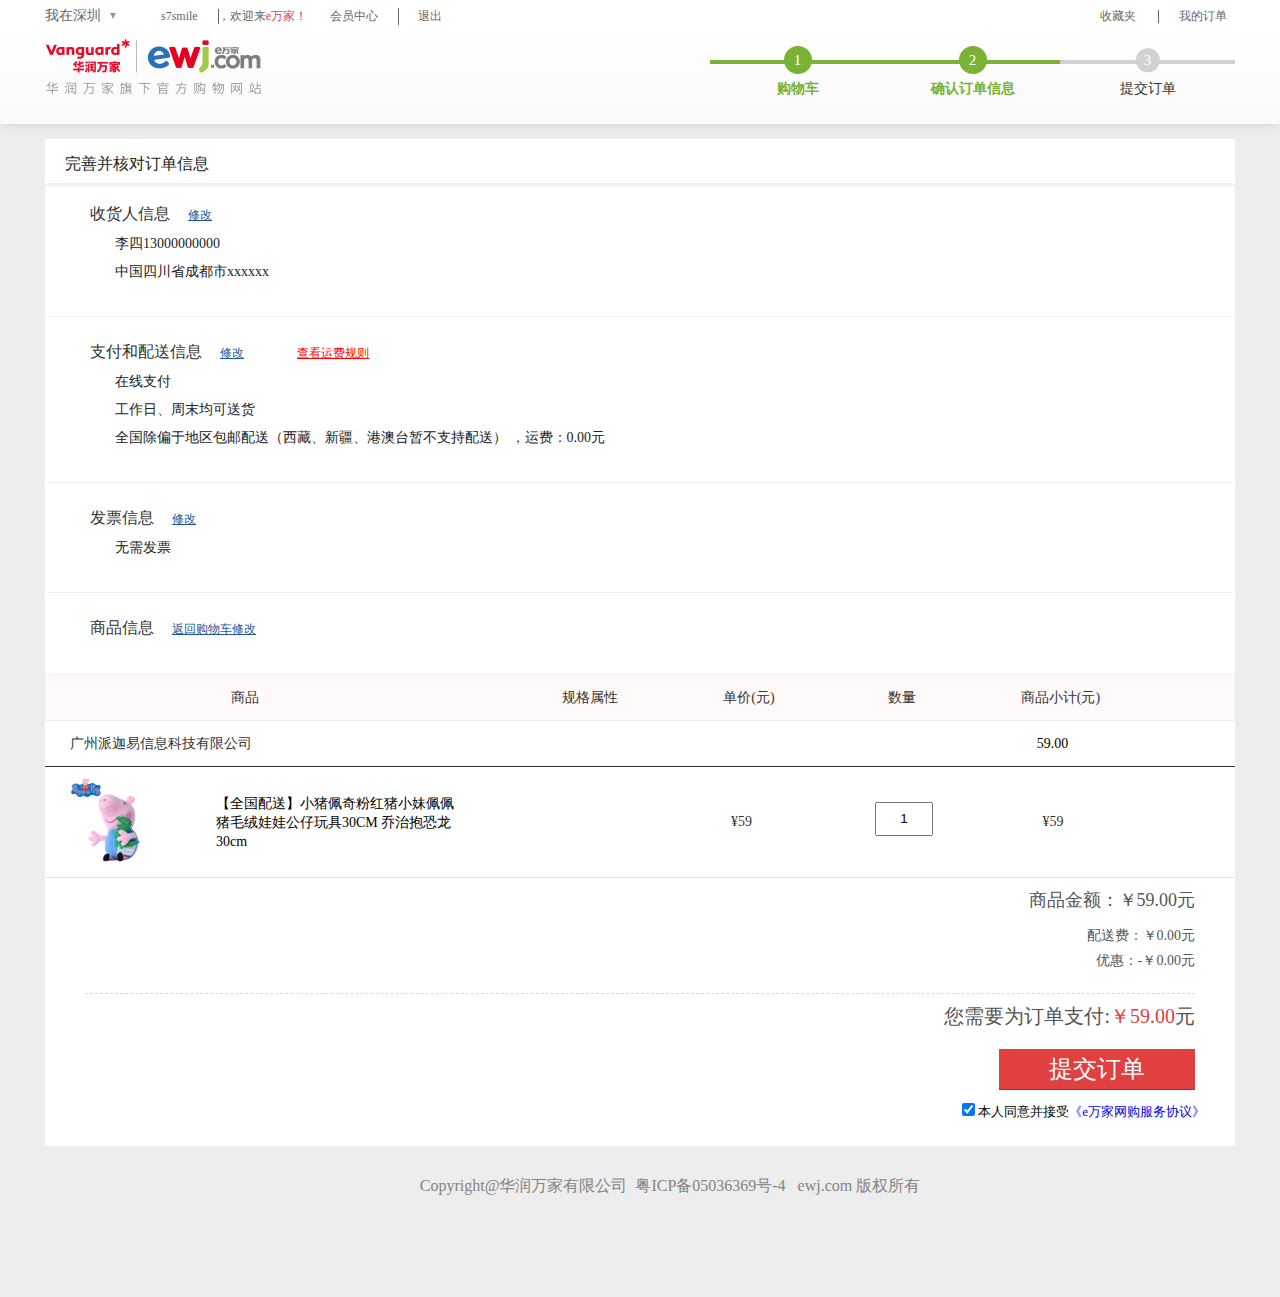
<file: dingdan.html>
<!DOCTYPE html>
<html>
	<head>
		<meta charset="UTF-8">
		<title>订单结算</title>
		<link rel="stylesheet" type="text/css" href="css/jiesuan.css"/>
	</head>
	<body>
		
		<div class="header">
		    <div class="center">
		        <div class="siteNav">
		            <div class="siteNavCityChoose">
		                <span class="title">我在深圳</span>
		            </div>
		            <div class="siteNavLogin">
		                <a href="javascript:;" class="usn">s7smile</a>，欢迎来<font class="colore14041">e万家</font>！
		                <a href="javascript:;" rel="nofollow">会员中心</a><a href="javascript:;" rel="nofollow">退出</a>
		            </div>
		            <div class="siteNavEntry">
		                <a href="javascript:;" rel="nofollow">收藏夹</a>
		                <a href="javascript:;" rel="nofollow">我的订单</a>
		            </div>
		        </div>
		        
		        <div class="headerBody">
		                <a href="index.html"  target="_blank" class="headerLogo" style="background-image:url(images/4312385.png)"></a>
		            <ul class="headerShoppingStep">
		                <li class="active">
		                    <div class="line"></div>
		                    <div class="radius">1</div>
		                    <span class="title">购物车</span>
		                </li>
		                <li class="active">
		                    <div class="line"></div>
		                    <div class="radius">2</div>
		                    <span class="title">确认订单信息</span>
		                </li>
		                <li>
		                    <div class="line"></div>
		                    <div class="radius">3</div>
		                    <span class="title">提交订单</span>
		                </li>
		            </ul>
		        </div>
		    </div>
		</div>
		
		<!--完善并核对订单信息-->
		<div class="best">
			<div class="title">完善并核对订单信息</div>
			<!--收货人信息-->
			<div class="panl_order">
				<div class="title">
				<span class="tt">收货人信息</span>
				<a class="but">修改</a>
				</div>
				<div class="show_od">
				<span class="l_mag">李四13000000000</span>
				<span class="l_mag">中国四川省成都市xxxxxx</span>
				</div>
			</div>
			
			<!--支付与配送信息-->
			<div class="panl_order">
				<div class="title">
				<span class="tt">支付和配送信息</span>
				<a class="but">修改</a>
				<a class="text_note ruleLink" href="javascript:;">查看运费规则</a>
				</div>
				<div class="show_od">
				<span class="l_mag">
				<span>在线支付</span>
				</span>
				</div>
				<div class="show_od">
				<span class="l_mag">
				<span>工作日、周末均可送货</span>
				</span>
				</div>
				<div class="show_od">
				<span class="l_mag">
				<span>全国除偏于地区包邮配送（西藏、新疆、港澳台暂不支持配送）</span>
				，运费：<span>0.00</span>元
				</span>
				</div>
			</div>
			
			<!--发票信息-->
			<div class="panl_order">
				<div class="title">
				<span class="tt">发票信息</span>
				<a class="but">修改</a>
				</div>
				<div class="show_od">
				<span class="l_mag">无需发票</span>
				</div>
			</div>
			
			<!--商品信息-->
			<div class="panl_order">
				<div class="title">
				<span class="tt">商品信息</span>
				<a class="but2">返回购物车修改</a>
				</div>
			</div>
			
			<!--商品表单-->
			<div class="datles_table">
				<div class="th">
					<div class="ld1">
					&nbsp;
					</div>
					<div class="ld2">
					商品
					</div>
					<div class="ld3">
					规格属性
					</div>
					<div class="ld4">
					单价(元)
					</div>
					<div class="ld6">
					数量
					</div>
					<div class="ld7">
					商品小计(元)
					</div>
				</div>
				
				<div class="merchantHeader">
				<span class="merchantName">广州派迦易信息科技有限公司</span>
				<span class="payPrice">
				<span >59.00</span>
				</span>
				</div>
				
				<!--商品列表-->
				<ul class="ll">
					<li>
						<div class="ld1">
							<div class="img_view">
							<img src="images/14580455_90X90.jpg">
							</div>
						</div>
						
						<div class="ld2">
						<a href="javascript:;">【全国配送】小猪佩奇粉红猪小妹佩佩猪毛绒娃娃公仔玩具30CM 乔治抱恐龙30cm</a>
						</div>
						
						<div class="ld3">
						<span>&nbsp;</span>
						</div>
						
						<div class="ld4">¥59</div>
						
						<div class="ld6">
						<span class="midde">
						<input class="quantity_txt" value="1">
						</span>
						</div>
						
						<div class="ld7">
						<span class="font18">¥59</span>
						</div>
					</li>
				</ul>
				
				<!--金额-->
				<div class="qut">
				<span class="t1">商品金额：￥<span>59.00</span>元</span>
				<span class="t2">配送费：￥<span>0.00</span>元</span>
				<span class="t2">优惠：-￥<span>0.00</span>元</span>
				</div>
				
				<div class="qut2">
				<span class="t1">您需要为订单支付:<span class="colore14041">￥<span>59.00</span></span>元</span>
				</div>
				<a class="bute14041 pay">提交订单</a>
				<p class="serviceAgreement">
				<input type="checkbox" checked="true">本人同意并接受<a href="javascript:;">《e万家网购服务协议》</a>
				</p>
				
			</div>
		</div>
		
		
		
		<div class="web_map_My">
        <span class="copyright">
            Copyright@华润万家有限公司&nbsp;&nbsp;粤ICP备05036369号-4&nbsp;&nbsp;&nbsp;ewj.com&nbsp;版权所有
        </span>
    	</div>
	</body>
</html>
</file>
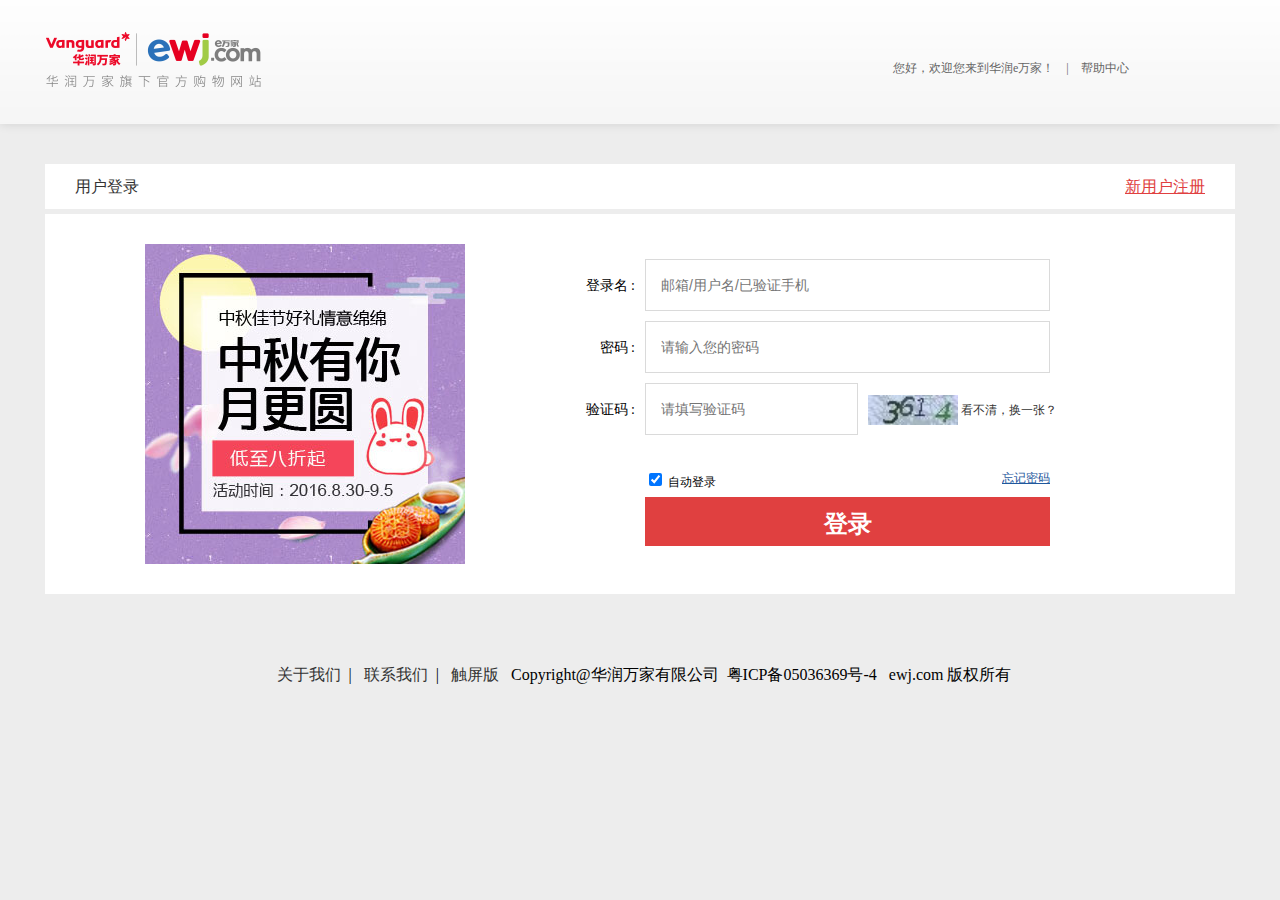
<file: login.html>
﻿<!DOCTYPE html>
<html>
	<head>
		<meta charset="utf-8">
		<title>登录</title>
		<link rel="stylesheet" type="text/css" href="css/login.css"/>
		<script src="js/jquery-1.12.4.min.js" type="text/javascript" charset="utf-8"></script>
		<script src="js/jquery.cookie.js" type="text/javascript" charset="utf-8"></script>
		<script src="js/login.js" type="text/javascript" charset="utf-8"></script>
	</head>
	<body>
		<!--header 头部-->
		<div id="header">
			<div class="headerbody">
				<div class="headrleft">
					<a href="index.html"><img src="images/4312385.png"/></a>
				</div>
				<div class="headerright">
 您好，欢迎您来到华润e万家！<span>|</span><a href="javascript:;">帮助中心</a>
				</div>
			</div>
		</div>
		<!--一条的div -->
		<div id="panelHd">
            <h1>用户登录</h1>
            <a href="zhuce.html">新用户注册</a>
        </div>
		
		<!--登录表单1-->
		<!--<div id="logininfo">
			<a href="javascript:;"></a>
			<div class="userinfo">
			<p>登录名: <input type="text" class="username"; placeholder="邮箱/用户名/已验证手机" value=""></p>
			<p>密码 : <input type="password" class="userpassword"  placeholder="请输入您的密码"></p>
			<p>验证码 : <input type="text" class="aptcha" placeholder="请填写验证码"> 
				<img src="images/ValidateCode.png" height="30">
				<a href="javascript:;" id="flushCode">看不清，换一张？</a>
			</p>
			<p>
            <input type="checkbox" name="markPwd" value="false"> 自动登录
            <a href="javascript:;">忘记密码</a>
            </p>
            <p><button>登录</button> </p>
			</div>
		</div>-->
		
		<!--登录表单2-->
		<div id="panelBd" style="position: relative;">
            <a href="javascript:;" target="_blank" ></a>
            <div class="userinfo">
                <form id="loginForm" action="javascript:;" method="post" >
                    <input type="hidden" name="token">
                    <p class="form-group"><label>登录名 :</label><input class="textInput username" id="loginKey" placeholder="邮箱/用户名/已验证手机" tabindex="1"><span id="sp10"></span></p>
                    <p class="mt10 form-group"><label>密码 :</label><input type="password" class="textInput userpassword" id="dengpass" placeholder="请输入您的密码" tabindex="2"><span id="sp11"></span></p>
                    <p class="mt10 aptchaWrap form-group"><label>验证码 : </label><input class="textInput aptcha" name="captcha" placeholder="请填写验证码" tabindex="3" maxlength="4">
                        <img src="images/3614.jpg" class="captchaImg" height="30">
                        <a href="javascript:;" id="flushCode">看不清，换一张？</a>
                    </p>
                    <p class="mt35 operatePw">
                    	<input type="checkbox" checked="checked"/>
                    	自动登录
                        <a href="javascript:;" style="margin-bottom:10px;">忘记密码</a>
                    </p>
                    <p class="mt10"><button type="button" class="SignInBtn" id="denglv">登录</button></p>
                    <input type="hidden" name="rurl" value="http://www.ewj.com/">
                </form>
            </div>
        </div>
        
        <!--版权-->
        <div class="web_map_My">
	        <div class="footer_info" style="display: inline-block;">
	        <a href="javascript:;" target="_blank">关于我们</a><span class="split">|</span>
	        <a href="javascript:;"target="_blank">联系我们</a><span class="split">|</span>
	        <a href="javascript:;" target="_blank">触屏版</a>
	        </div>
	        <span class="copyright">
	        Copyright@华润万家有限公司&nbsp;&nbsp;粤ICP备05036369号-4&nbsp;&nbsp;&nbsp;ewj.com&nbsp;版权所有
	        </span>
    	</div>
        
	</body>
</html>
</file>
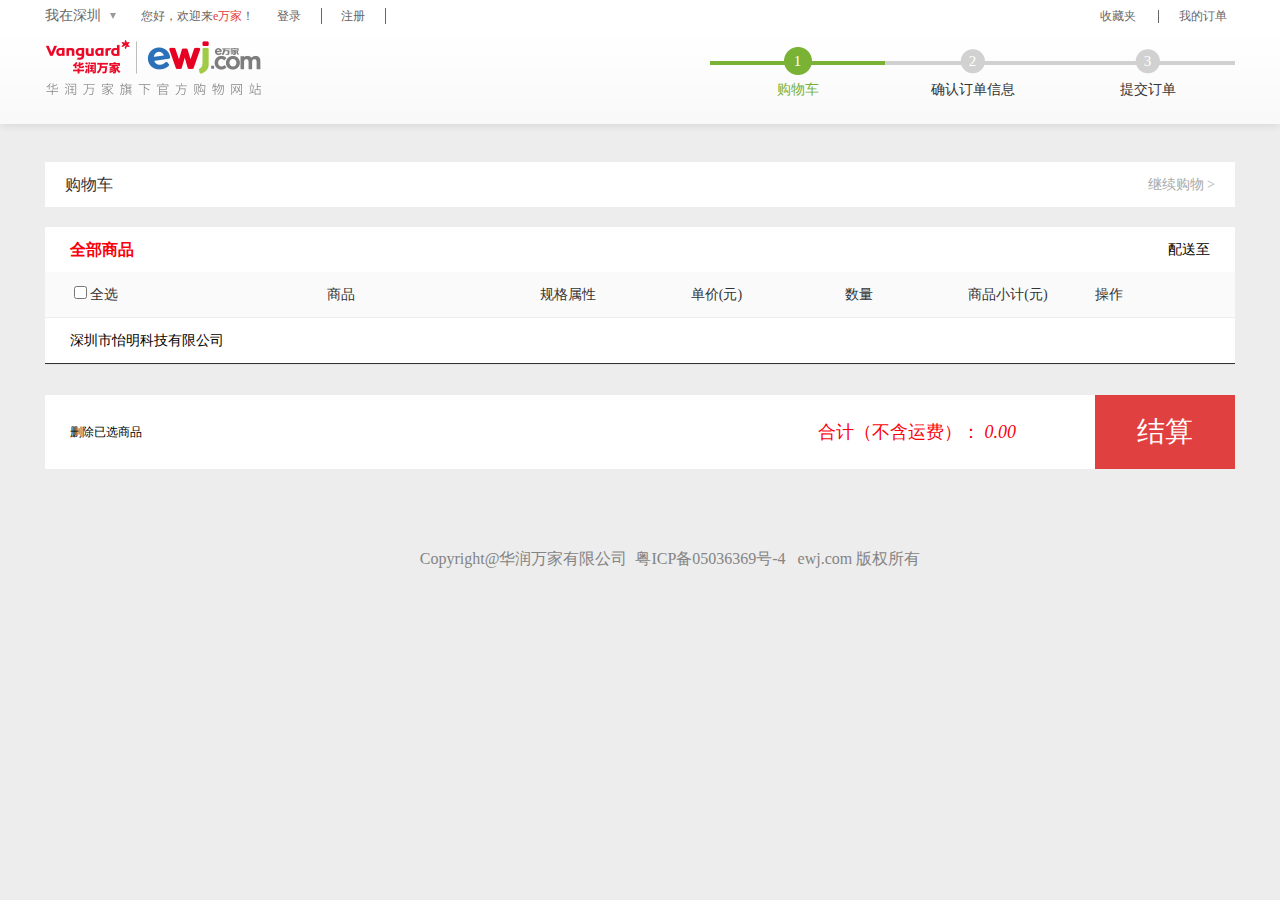
<file: shopingcar.html>
<!DOCTYPE html>
<html>
	<head>
		<meta charset="UTF-8">
		<title>购物车</title>
		<link rel="shortcut icon" href="images/ico.ico">
		<link rel="stylesheet" type="text/css" href="css/shopcar.css"/>
		<script src="js/jquery-1.12.4.min.js" type="text/javascript" charset="utf-8"></script>
		<script src="js/jquery.cookie.js" type="text/javascript" charset="utf-8"></script>
		<script src="js/shopcar.js" type="text/javascript" charset="utf-8"></script>
	</head>
	<body>
		<div class="header">
    	<div class="center">
    		
       		<div class="siteNav">
	            <div class="siteNavCityChoose">
	                <span class="title">我在深圳</span>
	            </div>
	            <div class="siteNavLogin">
	                              您好，欢迎来<font class="colore14041">e万家</font>！
	                <a href="login.html">登录</a><a href="zhuce.html">注册</a>
	            </div>
	            <div class="siteNavEntry">
	                <a href="login.html">收藏夹</a>
	                <a href="login.html" rel="nofollow">我的订单</a>
	            </div>
        	</div>
        
        	<div class="headerBody">
	            <a href="index.html" class="headerLogo" style="background-image:url(images/4312385.png)"></a>
	            <ul class="headerShoppingStep">
	                <li class="active">
	                    <div class="line"></div>
	                    <div class="radius">1</div>
	                    <span class="title">购物车</span>
	                </li>
	                <li>
	                    <div class="line"></div>
	                    <div class="radius">2</div>
	                    <span class="title">确认订单信息</span>
	                </li>
	                <li>
	                    <div class="line"></div>
	                    <div class="radius">3</div>
	                    <span class="title">提交订单</span>
	                </li>
	            </ul>
       		</div>
        
	    </div>
		</div>
	
		<!--购物车大的部分-->
		<div class="center product">
			<!--购物车-->
			<div class="mani_cat_but">
			<span class="title">购物车</span>
			<a class="but" href="index.html">继续购物 &gt;</a>
			</div>
			<!--全部商品-->
			<div class="datles_table">
				<div class="delivery">
				<span class="totalAmount">全部商品<span></span></span>
				<div class="dt_lins region">
				<span class="title">配送至</span>
				<input style=" display: none" value="" class="lastID">
				<span style="display: inline;margin-left: 10px" class="hasProduct"></span>
				</div>
				</div>
			</div>
			
			<!--全选-->
			<div class="th">
				<div class="ld1">
				<input type="checkbox" class="ck_all"/>全选&nbsp;
				</div>
				<div class="ld2">
				商品
				</div>
				<div class="ld3">
				规格属性
				</div>
				<div class="ld4">
				单价(元)
				</div>
				<div class="ld6">
				数量
				</div>
				<div class="ld7">
				商品小计(元)
				</div>
				<div class="ld8">
				操作
				</div>
			</div>
			
			<!--深圳市怡明科技有限公司-->
			<div class="merchantHeader">
			<span  class="merchantName">深圳市怡明科技有限公司</span>
			</div>
			
			<!--买的东西-->
			<div id="goods">
				<ul>
					
					<li class="row">
					<input type="checkbox" class="xuan" />
					<div class="ld1">
					<img src="images/14580455_90X90.jpg">
					</div>
					<div class="ld2">
					<a class="ld2a">乔治抱恐龙蓝色</a>
					</div>
					<div class="ld3">
					<span>规格属性</span>
					</div>
					<div class="ld4">¥59</div>
					<div class="ld6">
					<a href="javascript:;" class="minus">-</a>
					<input type="text" id="shuliang" value="1" />
					<a href="javascript:;" class="caradd">+</a>
					</div>
					<div class="ld7">
					<span class="font18">¥59</span>
					</div>
					<div class="ld8">
					<a href="javascript:;" class="btndel">删除</a>
					</div>
					</li>
		
				</ul>
			</div>
			
			
			<!--结算-->
			<div class="jiesuan">
				<div class="float_l">
					<a href="javascript:;" class="del_check">删除已选商品</a>
				</div>
				
				<div class="right">
					<p>
					<span>合计（不含运费）：</span>
					<em class="price">0.00</em>
					</p>
					<a class="pay" href="dingdan.html">结算</a>
				</div>
			</div>
			
			
			
			
			
			
			<div class="web_map_My">
	        <span class="copyright">
	           Copyright@华润万家有限公司&nbsp;&nbsp;粤ICP备05036369号-4&nbsp;&nbsp;&nbsp;ewj.com&nbsp;版权所有
	        </span>
	    	</div>

			
		</div>

	</body>
</html>
</file>
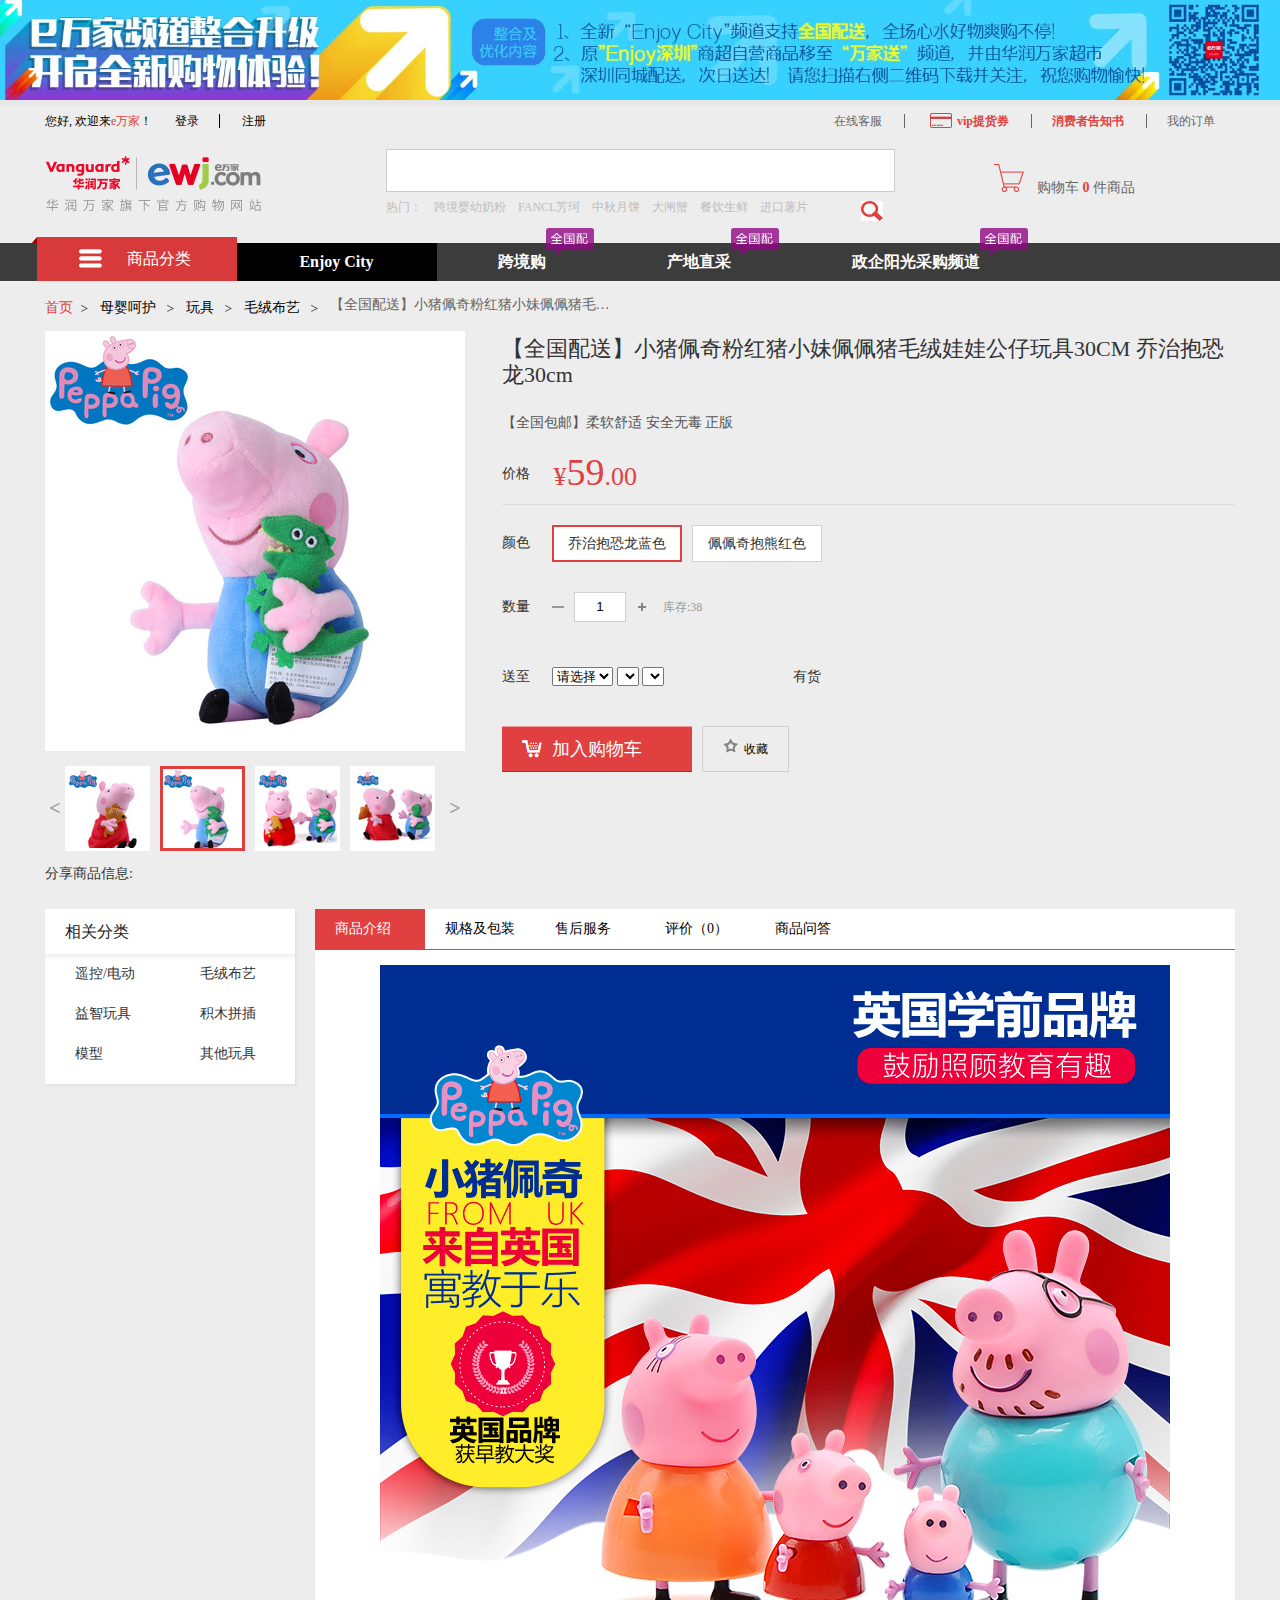
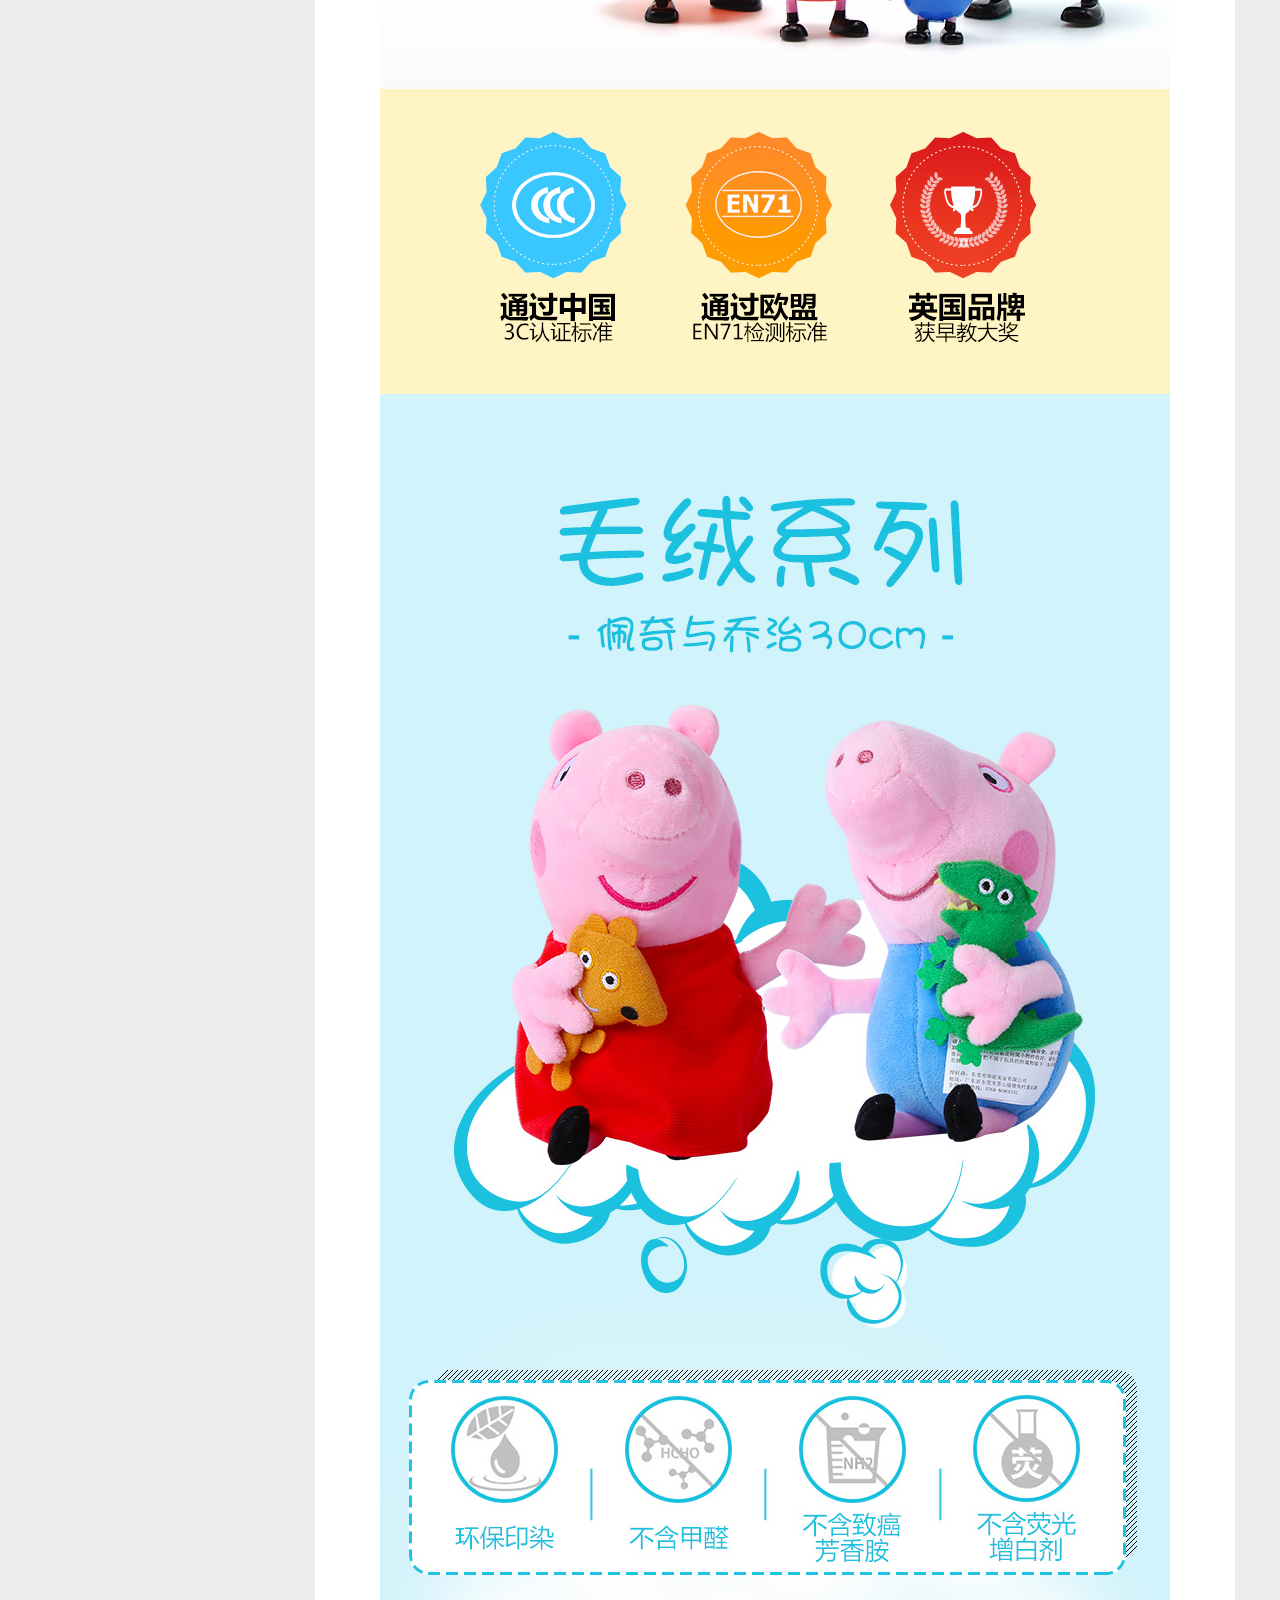
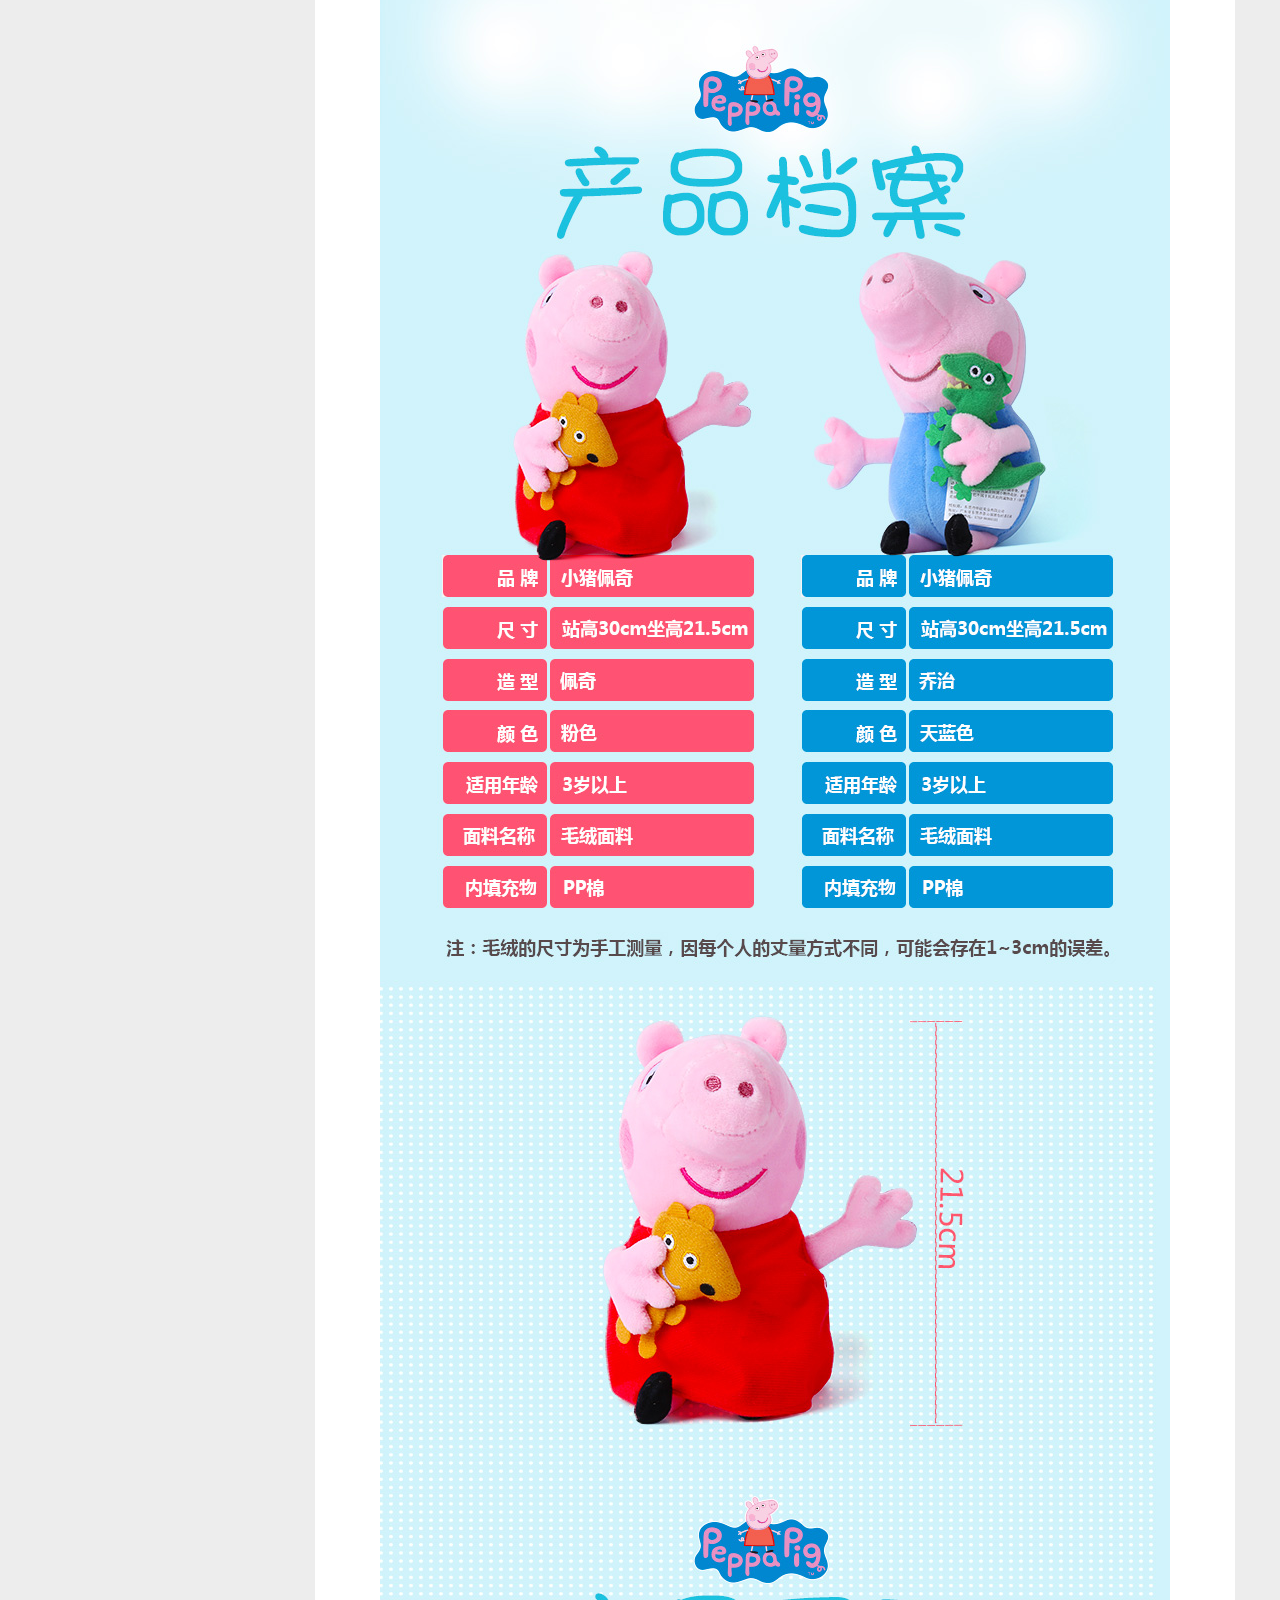
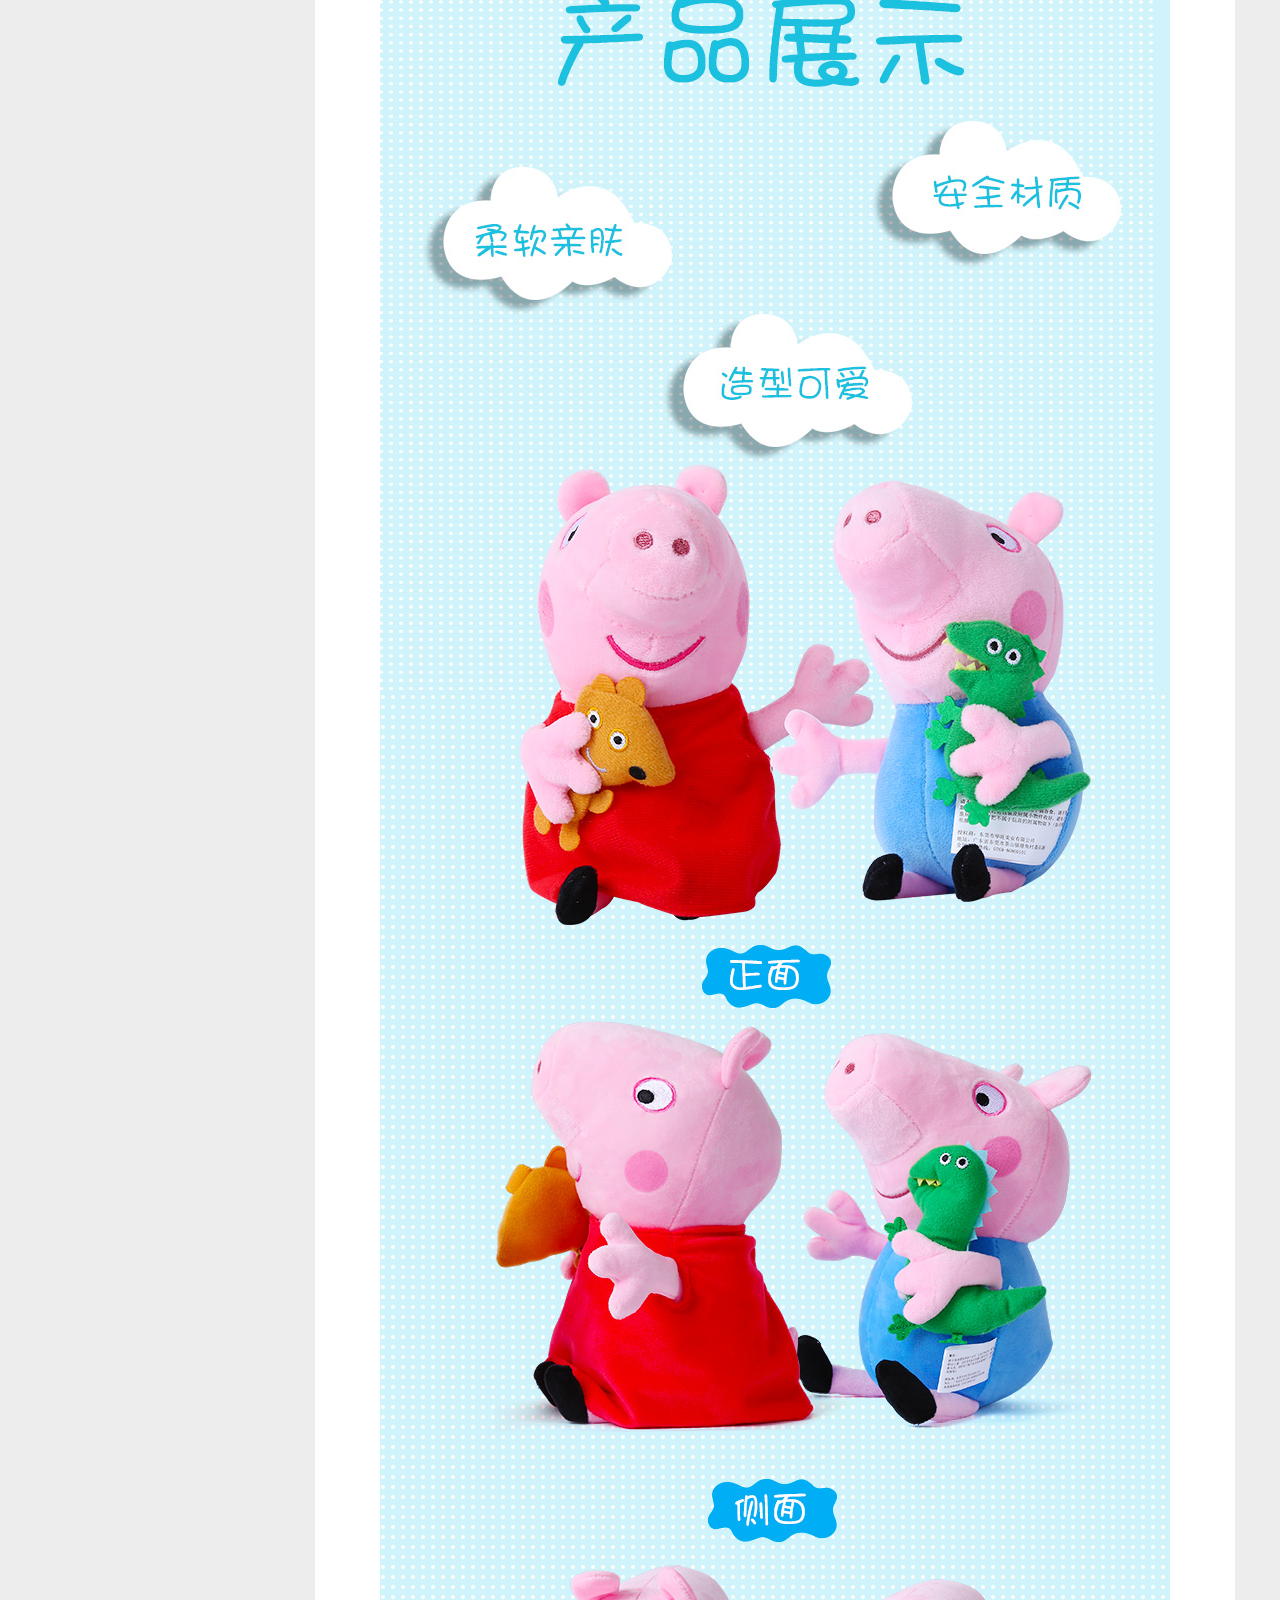
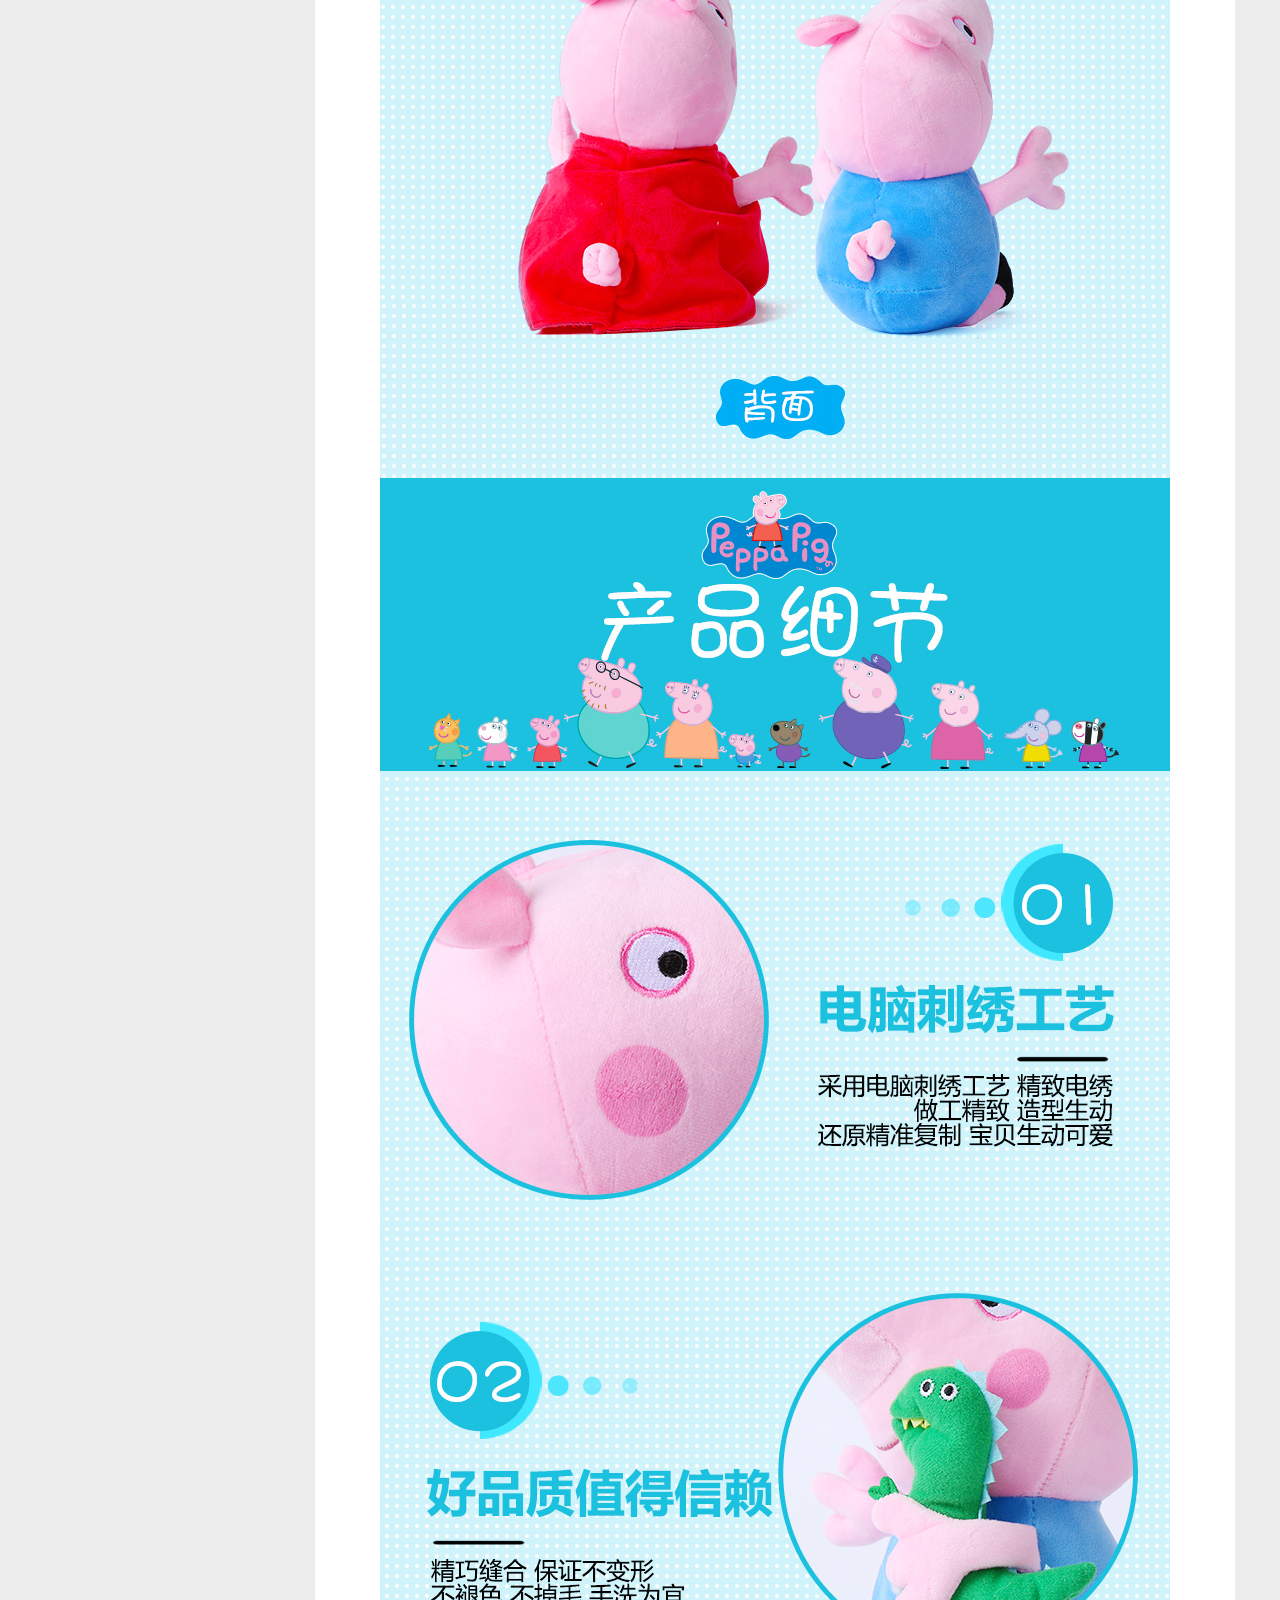
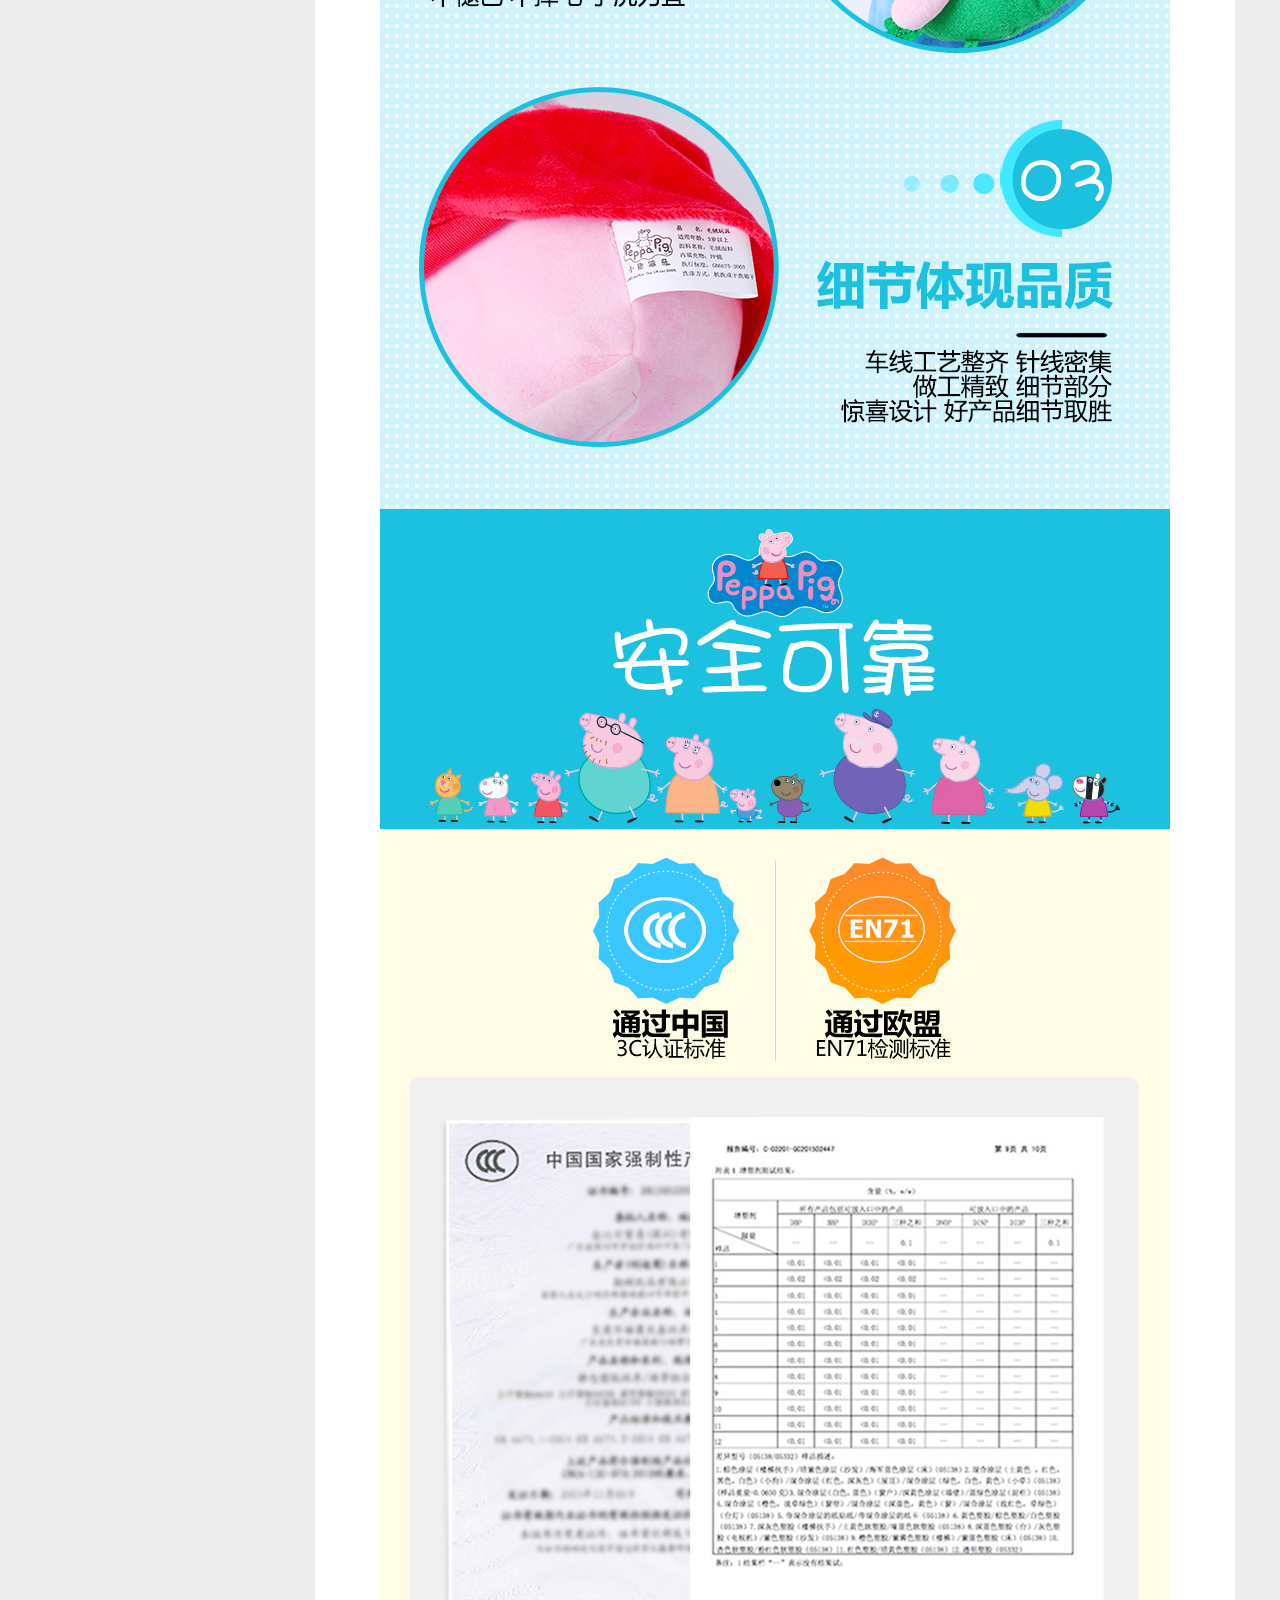
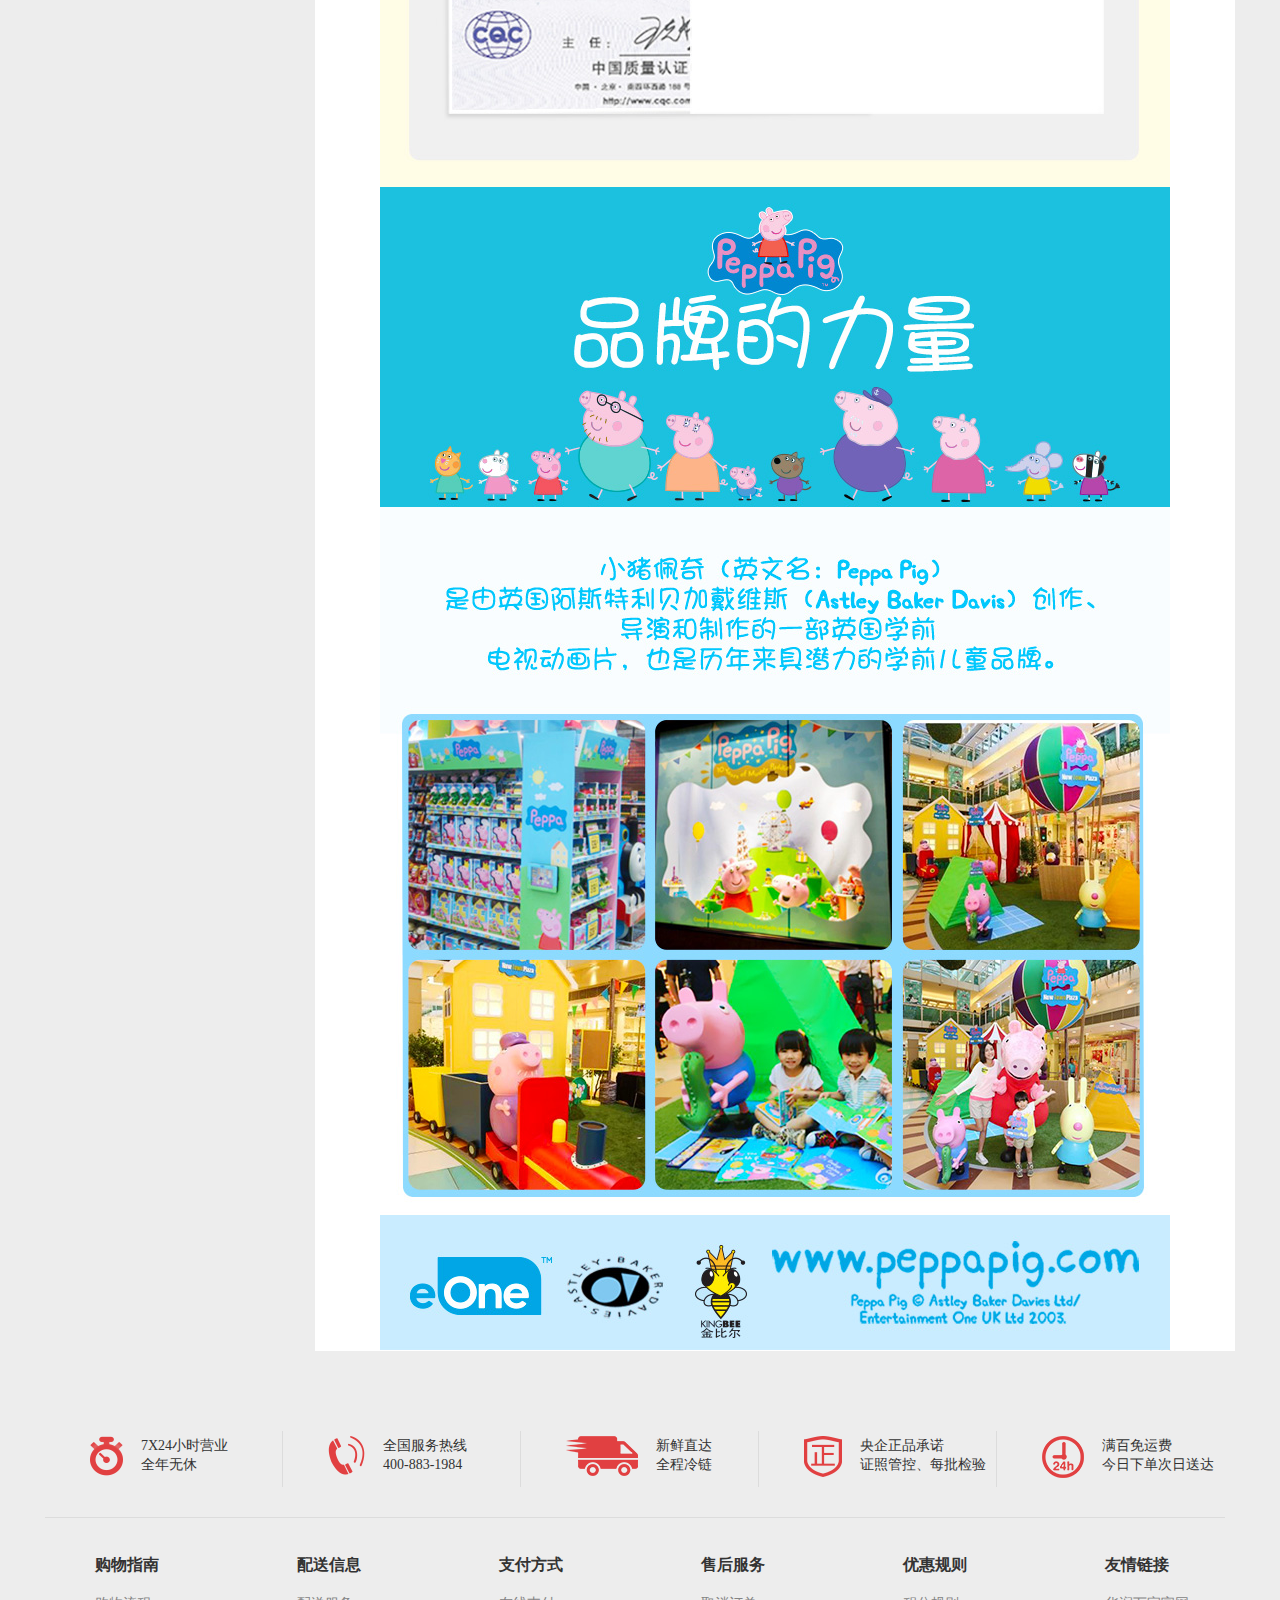
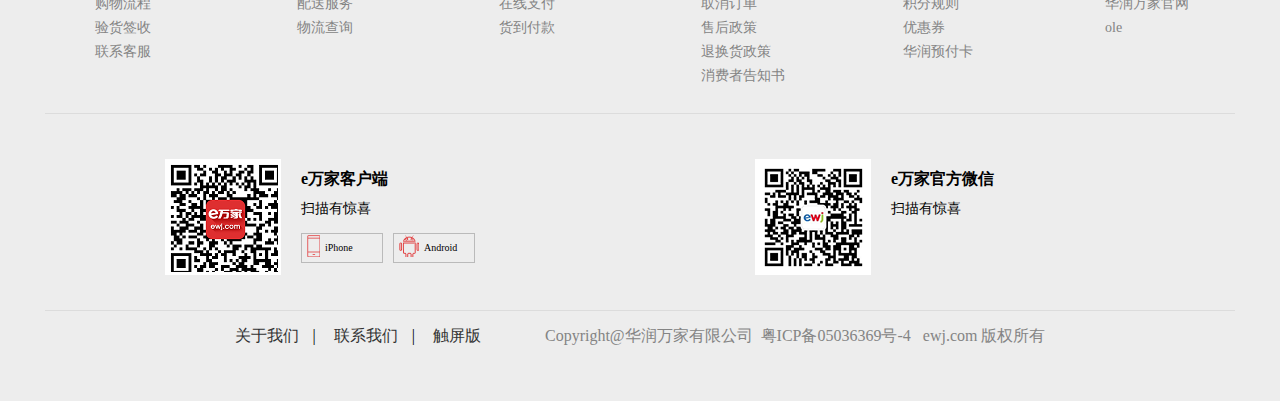
<file: xiangqing.html>
<!DOCTYPE html>
<html>
	<head>
		<meta charset="UTF-8">
		<title>商品详情</title><link rel="shortcut icon" href="images/ico.ico">
		<link rel="stylesheet" type="text/css" href="css/style.css"/>
		<link rel="stylesheet" type="text/css" href="css/xiangqing.css"/>
		<script src="js/jquery-1.12.4.min.js" type="text/javascript" charset="utf-8"></script>
		<script src="js/jquery.cookie.js" type="text/javascript" charset="utf-8"></script>
		<script src="js/xiangqing.js" type="text/javascript" charset="utf-8"></script>
		<script src="js/shopcar.js" type="text/javascript" charset="utf-8"></script>
	</head>
	<body>
		<!--顶部通知图片-->
		<div class="headerImg">
    		<a href="javascript:;" target="_blank"><img src="images/14971408.jpg" style="width: 100%;" class="messageByimg"></a>
		</div>
		<!--logo 搜索框  nav-->
		<div class="header">
			<div class="center">
				<div class="siteNav">
					<div class="siteNavLogin">
						<span >您好</span>,
						<span >欢迎来<font class="colore14041">e万家</font>！</span>
						<span id="loginLinkBlock"><a href="login.html">登录</a> <a href="zhuce.html">注册</a></span>
					</div>						
					<div class="siteNavRight">
						<a href="javascript:;" class="right1">在线客服</a>
						<a href="javascript:;" class="right2"><img src="images/3340014.png" />vip提货券</a>
						<a href="javascript:;" class="right3">消费者告知书</a>
						<a href="dingdan.html" class="right4">我的订单</a>
					</div>	
				</div>
				
				<div class="headerBody">
					<a class="logo" href="index.html"><img src="images/4312385.png"/></a>
					<div id="inputbox">
						<input type="text"  id="txt" value="" />
						<input type="button" id="btn" />
					</div>
					<div id="shopcar">
						<img src="images/3020025.png"/>
						<a href="shopingcar.html"><span>购物车&nbsp;<strong id="carNumber">0</strong>&nbsp;件商品</span></a>
					</div>
					<div id="hotkey">
						<span id="">热门：</span>
						<a href="javascript:;">跨境婴幼奶粉</a>
						<a href="javascript:;">FANCL芳珂</a>
						<a href="javascript:;">中秋月饼 </a>
						<a href="javascript:;">大闸蟹</a>
						<a href="javascript:;">餐饮生鲜 </a>
						<a href="javascript:;">进口薯片</a>
					</div>
				</div>
			</div>
			<!--nav 导航条-->
			<div class="headerNav">
				<ul class="list">
					<li id="li1" class="active"><a href="javascript:;">Enjoy City</a></li>
					<li id="li2"><a href="javascript:;">跨境购</a><img src="images/3020009.png"/></li>
					<li id="li3"><a href="zhuanti.html">产地直采</a><img src="images/3020009.png"/></li>
					<li id="li4"><a href="javascript:;">政企阳光采购频道</a><img src="images/3020009.png"/></li>
				</ul>
				<div id="title">
					<img src="images/3020023.png" />
					商品分类
				</div>
				<!--商品分类ul-->
				<ul class="goodslist" style="display: none;">
					<li>
						<img src="images/12410960_100X100.png"/>
						<a href="javascript:;">产地直采</a>
						<div></div>
					</li>
					<li>
						<img src="images/12410969_100X100.png"/>
						<a href="javascript:;">时令果蔬</a>
						<div> 
							<ul>
							<li>
								<a class="lei" href="javascript:;">新鲜水果</a>
								<a href="javascript:;">应季畅销</a>
								<a href="javascript:;">进口水果</a>
								<a href="javascript:;">国产水果</a>
								<a href="javascript:;">水果礼盒礼篮</a>
							</li>
							</ul>
						</div>
					</li>
					<li>
						<img src="images/12410967_100X100.png"/>
						<a href="javascript:;">肉禽蛋品</a>
						<div> 
							<ul>
							<li>
								<a class="lei" href="javascript:;">肉类制品</a>
								<a href="javascript:;">熟食肉禽</a>
								<a href="javascript:;">腊肠/腊肉</a>
								<a href="javascript:;">肉丸</a>
							</li>
							<li>
								<a class="lei" href="javascript:;">猪牛羊肉</a>
								<a href="javascript:;">鲜/冻牛羊肉</a>
							</li>
							<li>
								<a class="lei" href="javascript:;">禽蛋类</a>
								<a href="javascript:;"> 蛋品</a>
								<a href="javascript:;">禽类</a>
							</li>
							</ul>
						</div>
					</li>
					<li>
						<img src="images/12410970_100X100.png"/>
						<a href="javascript:;">水产海鲜</a>
						<div> 
							<ul>
							<li>
								<a class="lei" href="javascript:;">虾蟹类</a>
								<a href="javascript:;">虾</a>
								<a href="javascript:;">蟹</a>
							</li>
							<li>
								<a class="lei" href="javascript:;">参贝类</a>
								<a href="javascript:;">贝类</a>
								<a href="javascript:;">海参</a>
							</li>
							<li>
								<a class="lei" href="javascript:;">鱼类</a>
								<a href="javascript:;"> 进口鱼类</a>
								<a href="javascript:;">国产鱼类</a>
								<a href="javascript:;">三文鱼</a>
							</li>
							<li>
								<a class="lei" href="javascript:;">其他水产</a>
								<a href="javascript:;">其他水产</a>
							</li>
							</ul>
						</div>
					</li>
					<li>
						<img src="images/12410968_100X100.png"/>
						<a href="javascript:;">乳品面点</a>						  
						<div> 
							<ul>
							<li>
								<a class="lei" href="javascript:;">面包糕点</a>
								<a href="javascript:;">生日蛋糕</a>
								<a href="javascript:;">烘焙点心</a>
							</li>
							<li>
								<a class="lei" href="javascript:;">米面食品 </a>
								<a href="javascript:;">小吃点心</a>
							</li>
							<li>
								<a class="lei" href="javascript:;">甜品小菜</a>
								<a href="javascript:;">风味小菜</a>
							</li>
							</ul>
						</div>
					</li>
					<li>
						<img src="images/12410964_100X100.png"/>
						<a href="javascript:;">粮油干货</a>
						<div>
						<ul>
							<li>
								<a class="lei" href="javascript:;">粮油米面</a>
								<a href="javascript:;">油</a>
								<a href="javascript:;">米</a>
								<a href="javascript:;">面条粉丝</a>
								<a href="javascript:;">五谷杂粮</a>
							</li>
							<li>
								<a class="lei" href="javascript:;">南北干货</a>
								<a href="javascript:;">菌菇类</a>
								<a href="javascript:;">干海产</a>
								<a href="javascript:;">煲汤料</a>
							</li>
							<li>
								<a class="lei" href="javascript:;">厨房调料</a>
								<a href="javascript:;">酱油</a>
								<a href="javascript:;">醋</a>
								<a href="javascript:;">调味汁</a>
								<a href="javascript:;">调味料</a>
								<a href="javascript:;">调味酱</a>
							</li>
							<li>
								<a class="lei" href="javascript:;">方便食品</a>
								<a href="javascript:;">方便面/粉/粥</a>
								<a href="javascript:;">火腿肠</a>
								<a href="javascript:;">罐头食品</a>
							</li>
							</ul>	
						</div>
					</li>
					<li>
						<img src="images/12410965_100X100.png"/>
						<a href="javascript:;">零食酒饮</a>
						<div> 
							<ul>
							<li>
								<a class="lei" href="javascript:;">新鲜水果</a>
								<a href="javascript:;">应季畅销</a>
								<a href="javascript:;">进口水果</a>
								<a href="javascript:;">国产水果</a>
								<a href="javascript:;">水果礼盒礼篮</a>
							</li>
							</ul>
						</div>
					</li>
					<li>
						<img src="images/12410966_100X100.png"/>
						<a href="javascript:;">母婴呵护</a>
						<div> 
							<ul>
							<li>
								<a class="lei" href="javascript:;">肉类制品</a>
								<a href="javascript:;">熟食肉禽</a>
								<a href="javascript:;">腊肠/腊肉</a>
								<a href="javascript:;">肉丸</a>
							</li>
							<li>
								<a class="lei" href="javascript:;">猪牛羊肉</a>
								<a href="javascript:;">鲜/冻牛羊肉</a>
							</li>
							<li>
								<a class="lei" href="javascript:;">禽蛋类</a>
								<a href="javascript:;"> 蛋品</a>
								<a href="javascript:;">禽类</a>
							</li>
							</ul>
						</div>
					</li>
					<li>
						<img src="images/12410962_100X100.png"/>
						<a href="javascript:;">个护美妆</a>
						<div> 
							<ul>
							<li>
								<a class="lei" href="javascript:;">虾蟹类</a>
								<a href="javascript:;">虾</a>
								<a href="javascript:;">蟹</a>
							</li>
							<li>
								<a class="lei" href="javascript:;">参贝类</a>
								<a href="javascript:;">贝类</a>
								<a href="javascript:;">海参</a>
							</li>
							<li>
								<a class="lei" href="javascript:;">鱼类</a>
								<a href="javascript:;"> 进口鱼类</a>
								<a href="javascript:;">国产鱼类</a>
								<a href="javascript:;">三文鱼</a>
							</li>
							<li>
								<a class="lei" href="javascript:;">其他水产</a>
								<a href="javascript:;">其他水产</a>
							</li>
							</ul>
						</div>
					</li>
					<li>
						<img src="images/12410963_100X100.png"/>
						<a href="javascript:;">家居日用</a>
						<div> 
							<ul>
							<li>
								<a class="lei" href="javascript:;">面包糕点</a>
								<a href="javascript:;">生日蛋糕</a>
								<a href="javascript:;">烘焙点心</a>
							</li>
							<li>
								<a class="lei" href="javascript:;">米面食品 </a>
								<a href="javascript:;">小吃点心</a>
							</li>
							<li>
								<a class="lei" href="javascript:;">甜品小菜</a>
								<a href="javascript:;">风味小菜</a>
							</li>
							</ul>
						</div>
					</li>
					<li>
						<img src="images/12410961_100X100.png"/>
						<a href="javascript:;">厨具电器</a>
						<div>
						<ul>
							<li>
								<a class="lei" href="javascript:;">粮油米面</a>
								<a href="javascript:;">油</a>
								<a href="javascript:;">米</a>
								<a href="javascript:;">面条粉丝</a>
								<a href="javascript:;">五谷杂粮</a>
							</li>
							<li>
								<a class="lei" href="javascript:;">南北干货</a>
								<a href="javascript:;">菌菇类</a>
								<a href="javascript:;">干海产</a>
								<a href="javascript:;">煲汤料</a>
							</li>
							<li>
								<a class="lei" href="javascript:;">厨房调料</a>
								<a href="javascript:;">酱油</a>
								<a href="javascript:;">醋</a>
								<a href="javascript:;">调味汁</a>
								<a href="javascript:;">调味料</a>
								<a href="javascript:;">调味酱</a>
							</li>
							<li>
								<a class="lei" href="javascript:;">方便食品</a>
								<a href="javascript:;">方便面/粉/粥</a>
								<a href="javascript:;">火腿肠</a>
								<a href="javascript:;">罐头食品</a>
							</li>
							</ul>	
						</div>
					</li>
					<li>
						<img src="images/12410959_100X100.png"/>
						<a href="javascript:;">地方特产</a>
						<div> 
							<ul>
							<li>
								<a class="lei" href="javascript:;">新鲜水果</a>
								<a href="javascript:;">应季畅销</a>
								<a href="javascript:;">进口水果</a>
								<a href="javascript:;">国产水果</a>
								<a href="javascript:;">水果礼盒礼篮</a>
							</li>
							</ul>
						</div>
					</li>
				</ul>
			</div>
		</div>
		
<!--包住1190px在中间-->
<div id="center">

		<!--商品路径地址条div-->
		<div class="crumb">
		<a href="javascript:;" style="color: #e14041;">首页</a><span class="arrow"></span>
		<a href="javascript:;">母婴呵护</a>
		<span class="arrow"></span>
		<a href="javascript:;">玩具</a>
		<span class="arrow"></span>
		<a href="javascript:;">毛绒布艺</a>
		<span class="arrow"></span>
		<span class="active">【全国配送】小猪佩奇粉红猪小妹佩佩猪毛绒娃娃公仔玩具30CM 乔治抱恐龙30cm</span>
		</div>
		
		
		<!--放大镜效果大的整个大div-->
		<div class="detail_meta">
			
			<!--左边部分放大镜-->
			<div class="preview gallery">
				<!--中图片-->
				<div id="midView" class="bigImg">
					<img src="images/14580455_420X420.jpg" id="midimg">
					<div style="left: 249px; top: 280px; z-index: 100; display: none;" id="winSelector"></div>
				</div>
				
				<!--下面几张小图片-->
				<div class="smallImg">
					<div class="pre"> < </div>
						<div class="ulview">
						<ul class="huadong" style="margin-left: 0;">
							<li class="small"><img src="images/14580454_85X85.jpg" alt=""></li>
							<li class="small cur">	<img src="images/14580455_85X85.jpg" alt=""></li>
							<li class="small">	<img src="images/14580458_85X85.jpg" alt=""></li>
							<li class="small">	<img src="images/14580457_85X85.jpg" alt=""></li>
							<li class="small">	<img src="images/14580456_85X85.jpg" alt=""></li>
						</ul>
						</div>
					<div class="next"> > </div>
				</div>
				
				<!--放大的大图片-->
				<div id="bigView" style="display: none;">
				<img style="position: absolute;" src="images/14580455_800X800.jpg">
				</div>
				
				<!--分享商品到-->
				<div id="share">
					<span class="title">分享商品信息:</span>
					<!-- JiaThis Button BEGIN -->
					<div class="jiathis_style">
						<a class="jiathis_button_qzone"></a>
						<a class="jiathis_button_tsina"></a>
						<a class="jiathis_button_tqq"></a>
						<a class="jiathis_button_weixin"></a>
						<a class="jiathis_button_renren"></a>
						<a class="jiathis_button_xiaoyou"></a>
						<a href="http://www.jiathis.com/share" class="jiathis jiathis_txt jtico jtico_jiathis" target="_blank"></a>
						<a class="jiathis_counter_style"></a>
					</div>
					<script type="text/javascript" src="http://v3.jiathis.com/code/jia.js" charset="utf-8"></script>
					<!-- JiaThis Button END -->
				</div>
				
			</div>	
			
			
			<!--右边-->
			<div class="detail_right">
				<span class="name" style="">【全国配送】小猪佩奇粉红猪小妹佩佩猪毛绒娃娃公仔玩具30CM 乔治抱恐龙30cm</span>
				<span class="introduce">
				<div style="margin-right: 12px; float: left"></div>
				<div style="height: 20px; line-height: 20px;"></div>
				<span class="introduce">【全国包邮】柔软舒适 安全无毒 正版</span>
				</span>
				<div class="money">价格
				<p class="textPrimary">¥<strong>59</strong>.00</p>
				</div>
				
				<!--分类选择-->
				<div class="dt_lins norm">
    			<span class="title">颜色</span>
	    			<div class="norm_list">
	        		<a href="javascript:;" class="active">乔治抱恐龙蓝色</a>
	       			<a href="javascript:;" >佩佩奇抱熊红色</a>
				    </div>
				</div>
				
				<!--数量选择-->
				<div class="dt_lins quantity">
			    <span class="title">数量</span>
			    <a class="less" data-bind="click:decrease"></a>
			    <input class="quantity_txt" value="1" data-bind="value:buyAmount,event:{blur:changeNumber}">
			    <a class="add" data-bind="click:add"></a>
			    <span class="kucun">库存:38&nbsp;</span>
			    <span class="tips" id="error_tips">
			        <!--您所选的商品数量大于库存!-->
    				</span>
				</div>
				
				<!--地址选择-->
				<div class="dt_lins region">
			    <span class="title">送至</span>
			    <div class="region_list">
				<form>
					<select class="sheng">
						<option>请选择</option>
					</select>
					<select class="shi"></select>
					<select class="xian"></select>
				</form>
			<script>	
				$(function(){
			$.get(
				"address.json",
				function(data){
					var html="";
					for (var i = 0; i < data.regions.length; i++) {
					html += "<option class='shengname' value='"+i+"'>"+ data.regions[i].name+"</option>";
					}
					$(html).appendTo(".sheng");
				}
			)
	
		$(".sheng").on("change",function(){
			   
			var indexsheng= $(".sheng option:selected").index()-1;
			$.get(
					"address.json",
					function(data){
						//console.log(data.regions[indexsheng].regions.length);
						var html="<option>--请选择</option>";
						for (var i = 0; i < data.regions[indexsheng].regions.length; i++) {
						html += "<option class='shiname' value='"+i+"'>"+ data.regions[indexsheng].regions[i].name+"</option>";
						}
						$(".shi").html(html);
											
					}
			)
			
		})
		$(".shi").on("change",function(){
			var indexsheng= $(".sheng option:selected").index()-1,
					indexshi=$(".shi option:selected").index()-1;
				console.log(indexshi);
			$.get(
					"address.json",
					function(data){
						console.log('1')
						var html="<option>--请选择--</option>";
						for (var i = 0; i < data.regions[indexsheng].regions[indexshi].regions.length; i++) {
						html += "<option class='xianname' value='"+i+"'>"+ data.regions[indexsheng].regions[indexshi].regions[i].name+"</option>";
						}
						$(".xian").html(html);
					
						
					}
				)
			
		})
		
	})	
	</script>
				</div>
				<span style="display: inline;margin-left: 10px" class="hasProduct">有货</span>
				</div>
				
				
				<!--加入购物车-->
				<div class="dt_lins buyOperate pr">
			    <a class="btnAddToCart"><span>加入购物车</span></a>
			    <a class="but25 btnAddFavorite" pid="p_4150044"><i></i><span>收藏</span></a>
			    <div class="messagePanel successPanel recommend1 addToCart"></div>
			    <div class="messagePanel successPanel recommend2 addToFavorite" style="width: 350px;"></div>
				</div>
				
				<!--加入购物车弹出对话框-->
				<div class="success">
					<div class="messagePanelHd">提示 <i class="closeBtn"></i></div>
					<div class="messagePanelBd">
						<div class="clearfix mt5">
						<img height="36" width="37" alt="" src="images/50402.png" class="fl mt10">
							<div class="fl ml15">
							<h2 class="title fn">已经成功加入购物车!</h2>
							<p class="total">成功加入<span class="allgoods"></span>件商品，合计&nbsp;<span class="money">¥0.00</span>&nbsp;	</p>
							</div>
						</div>
						
						<div class="clearfix btnWrap">
						<a class="btn default closeBtn" href="javascript:;">继续购物</a>
						<a class="btn primary" href="shopingcar.html">去购物车结算&nbsp;&gt;</a>
						</div>
					</div>
				</div>


			</div>	
			
		</div>
		
		
		<!--外面左面小部分	-->
		<div class="left">
		<div class="nav_list">
		<span class="title2 active">相关分类</span>
		<div class="list active">
		<a href="javascript:;">遥控/电动</a>
		<a href="javascript:;">毛绒布艺</a>
		<a href="javascript:;">益智玩具</a>
		<a href="javascript:;">积木拼插</a>
		<a href="javascript:;">模型</a>
		<a href="javascript:;">其他玩具</a>
		</div>
		</div>
		<div class="best" id="buyAlsoBuyBlock"></div>
		</div>
		
		<!--外面右面小部分	-->
		<div class="right">
			<div class="nav" id="detailTab">
			<a class="active">商品介绍</a>
			<a>规格及包装</a>
			<a>售后服务</a>
			<a>评价（0）</a>
			<a>商品问答</a>
			</div>
			
			
			<ul class="center_html">
				<li class="show">
					<img src="images/14580447.jpg"><br>
					<img src="images/14580451.jpg"><br>
					<img src="images/14580453.jpg"><br>
					<img src="images/14580452.jpg"><br>
					<img src="images/14580446.jpg"><br>
					<img src="images/14580445.jpg"><br>
					<img src="images/14580448.jpg"><br>
					<img src="images/14580449.jpg"><br>
					<img src="images/14580450.jpg"><br>
				</li>
				
				<li >
					<table class="modelTable" width="870">
					<tbody><tr>
					<td class="title" width="130"><p>材质：</p></td>
					<td class="desc">水晶柔软短绒</td>
					</tr>
					
					<tr>
					<td class="title" width="130"><p>颜色：</p></td>
					<td class="desc">乔治抱恐龙蓝色</td>
					</tr>
					
					<tr>
					<td class="title" width="130"><p>适用年龄：</p></td>
					<td class="desc">6-12岁</td>
					</tr>
					
					<tr>
					<td class="title" width="130"><p>包装：</p></td>
					<td class="desc">盒</td>
					</tr>
					
					<tr>
					<td class="title" width="130"><p>类型：</p></td>
					<td class="desc">毛绒布艺</td>
					</tr>
					
					<tr>
					<td class="title" width="130"><p>适用人群：</p></td>
					<td class="desc">中性</td>
					</tr>
					</tbody></table>
				</li>
				<li>
					<img src="images/14580449.jpg"><br>
				</li>
				<li>
					<img src="images/14580445.jpg"><br>
				</li>
				<li>
					<img src="images/14580447.jpg"><br>
				</li>
			</ul>
			
		</div>
		
</div>	



		<!--最后部分 foot-->
		<div id="footer">
			<div class="biaoyu">
				<ul class="clearfix">
		            <li class="fl">
		                <img class="fl" src="images/1600019.png">
		                <span class="fl">7X24小时营业<br>全年无休</span>
		            </li>
		            <li class="fl">
		                <img class="fl" src="images/1600020.png">
		                <span class="fl">全国服务热线<br>400-883-1984</span>
		            </li>
		            <li class="fl">
		                <img class="fl" src="images/1600021.png">
		                <span class="fl">新鲜直达<br>全程冷链</span>
		            </li>
		            <li class="fl">
		                <img class="fl" src="images/1600022.png">
		                <span class="fl">央企正品承诺<br>证照管控、每批检验</span>
		            </li>
		            <li class="fl last">
		                <img class="fl" src="images/1600023.png">
		                <span class="fl">满百免运费<br>今日下单次日送达</span>
		            </li>
        		</ul>
			</div>
			
			<ul class="webmap">
				<li>
	            	<span class="title">购物指南</span>
	            	<div>
	                <a href="javascript:;">购物流程</a>
	                <a href="javascript:;">验货签收</a>
	                <a href="javascript:;">联系客服</a>
	            	</div>
        		</li>
        		<li>
	            	<span class="title">配送信息</span>
	            	<div>
	                <a href="javascript:;">配送服务</a>
	                <a href="javascript:;">物流查询</a>
	            	</div>
        		</li>
        		<li>
	            	<span class="title">支付方式</span>
	            	<div>
	                <a href="javascript:;">在线支付</a>
	                <a href="javascript:;">货到付款</a>
	            	</div>
        		</li>
        		<li>
	            	<span class="title">售后服务</span>
	            	<div>
	                <a href="javascript:;">取消订单</a>
	                <a href="javascript:;">售后政策</a>
	                <a href="javascript:;">退换货政策</a>
	                <a href="javascript:;">消费者告知书</a>
	            	</div>
        		</li>
        		<li>
	            	<span class="title">优惠规则</span>
	            	<div>
	                <a href="javascript:;">积分规则</a>
	                <a href="javascript:;">优惠券</a>
	                <a href="javascript:;">华润预付卡</a>
	            	</div>
        		</li>
        		<li class="last">
	            	<span class="title">友情链接</span>
	            	<div>
	                <a href="javascript:;">华润万家官网</a>
	                <a href="javascript:;">ole</a>
	            	</div>
        		</li>
			</ul>
			
			<div class="saoma">
				<dl>
		            <dt>
		            <img alt="" src="images/4060558.png">
		            </dt>
		            
		            <dd>
	                <span class="tit1">e万家客户端</span>
	                <span class="tit2">扫描有惊喜</span>
	                <span class="tit3">
	                      <a class="iphone"><i></i>iPhone</a>
	                      <a class="Android"><i></i>Android</a>
	                </span>
	            	</dd>
	       		</dl>
	       		
	       		<dl>
	            	<dt>
	                <img alt="" src="images/3190047.png">
	            	</dt>
	            	
	            	<dd>
	                <span class="tit1">e万家官方微信</span>
	                <span class="tit2">扫描有惊喜</span>
	            	</dd>
        		</dl>
			</div>
			<div class="webmy">
				<div class="info" style="display: inline-block;">
		        <a href="javascript:;">关于我们</a><span class="split">|</span>
		        <a href="javascript:;">联系我们</a><span class="split">|</span>
		        <a href="javascript:;">触屏版</a>
		        </div>
		        <span class="copyright">
            	Copyright@华润万家有限公司&nbsp;&nbsp;粤ICP备05036369号-4&nbsp;&nbsp;&nbsp;ewj.com&nbsp;版权所有
        		</span>
			</div>
		</div>
		
		<!--右边悬浮电梯-->
		<ul id="dianti">
        <li class="f1"><a href="shopingcar.html"></a></li>
        <li class="f2"><a href="login.html"></a></li>
        <li class="f3"><a href="#"></a></li>
    	</ul>


</body>
</html>
</file>
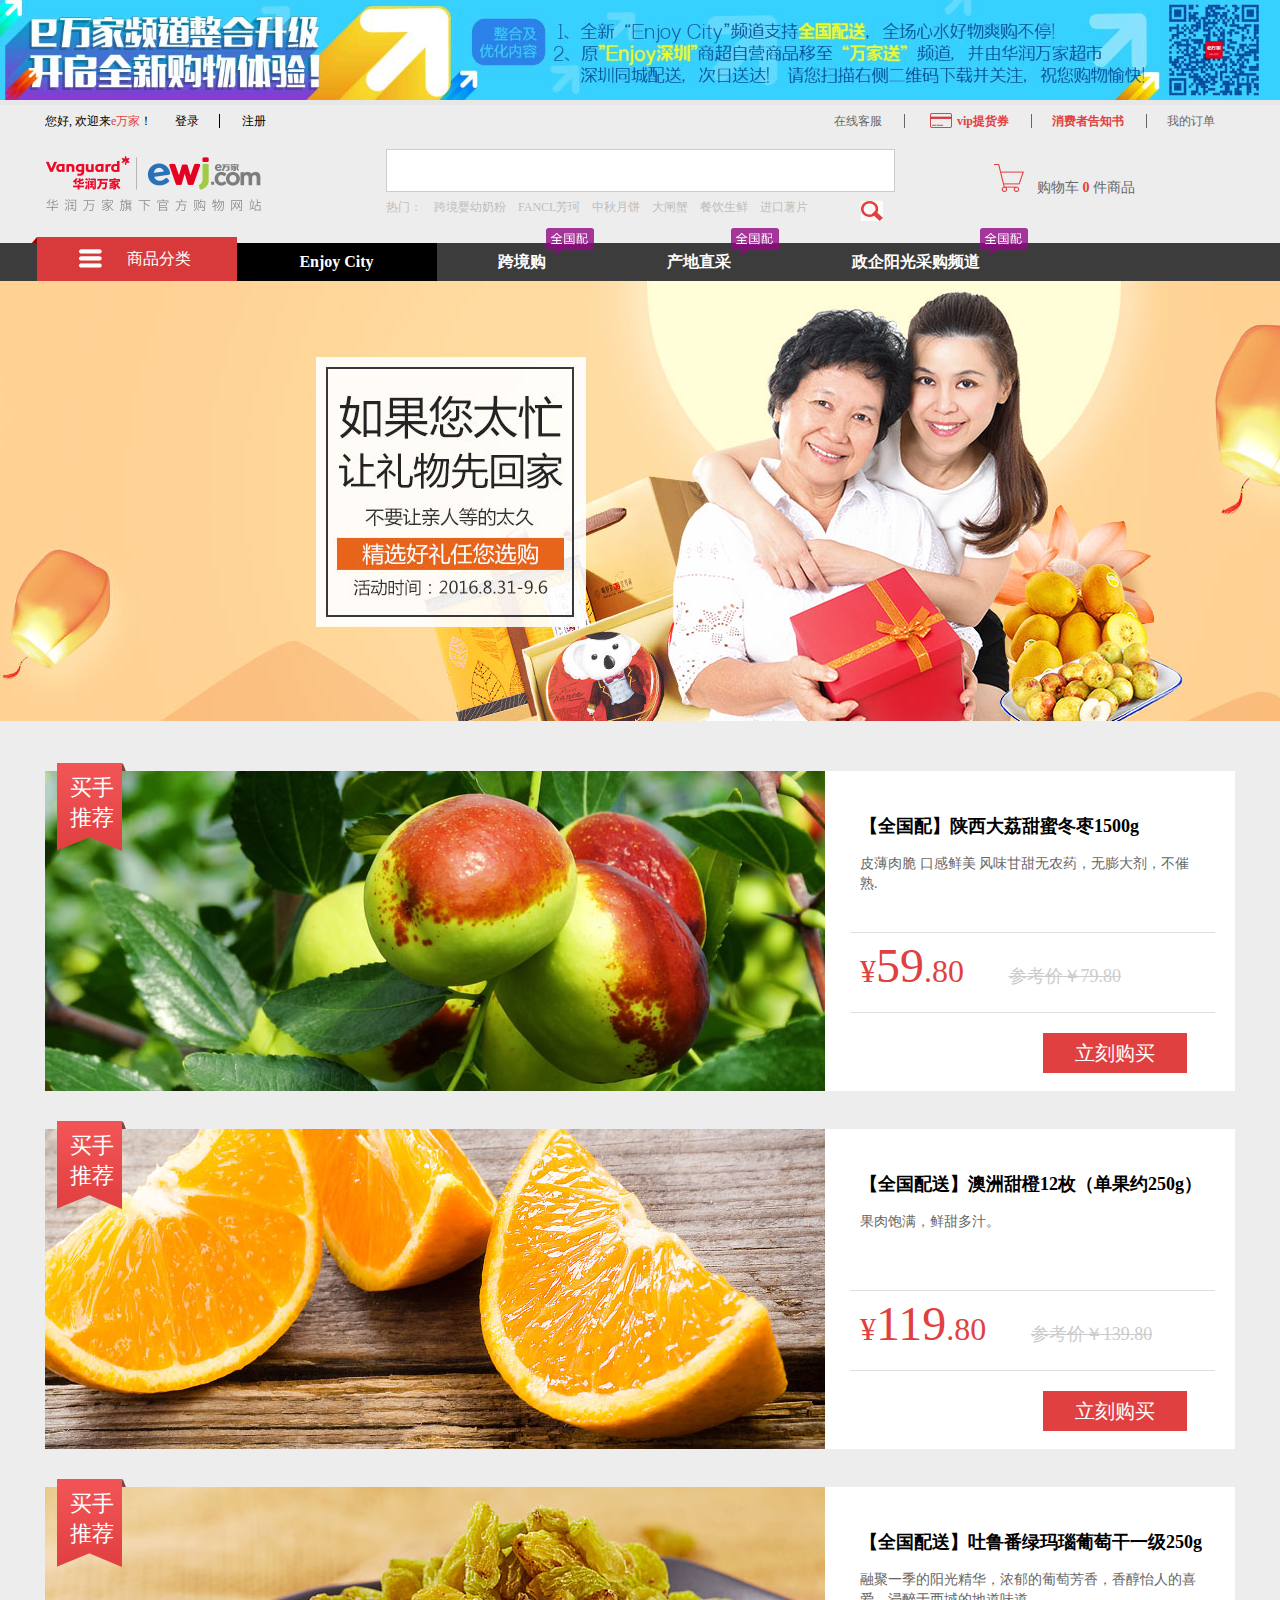
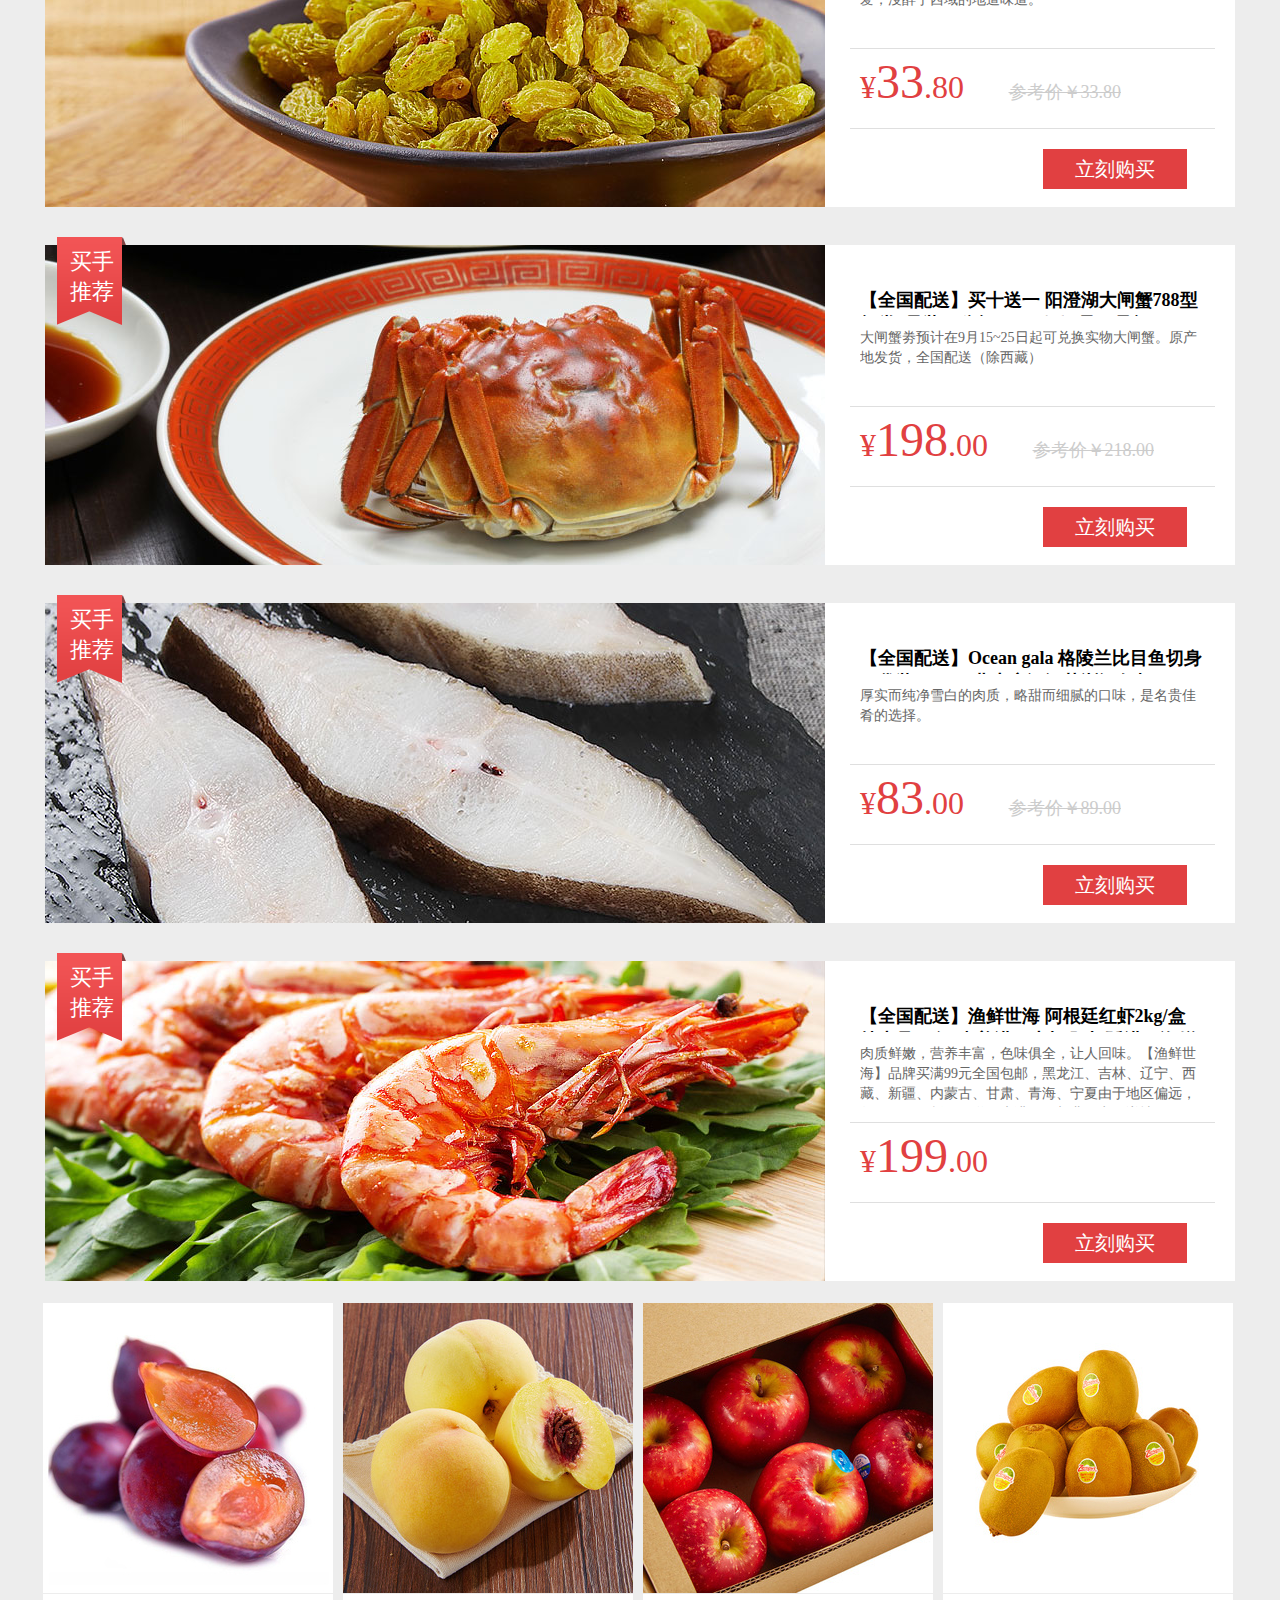
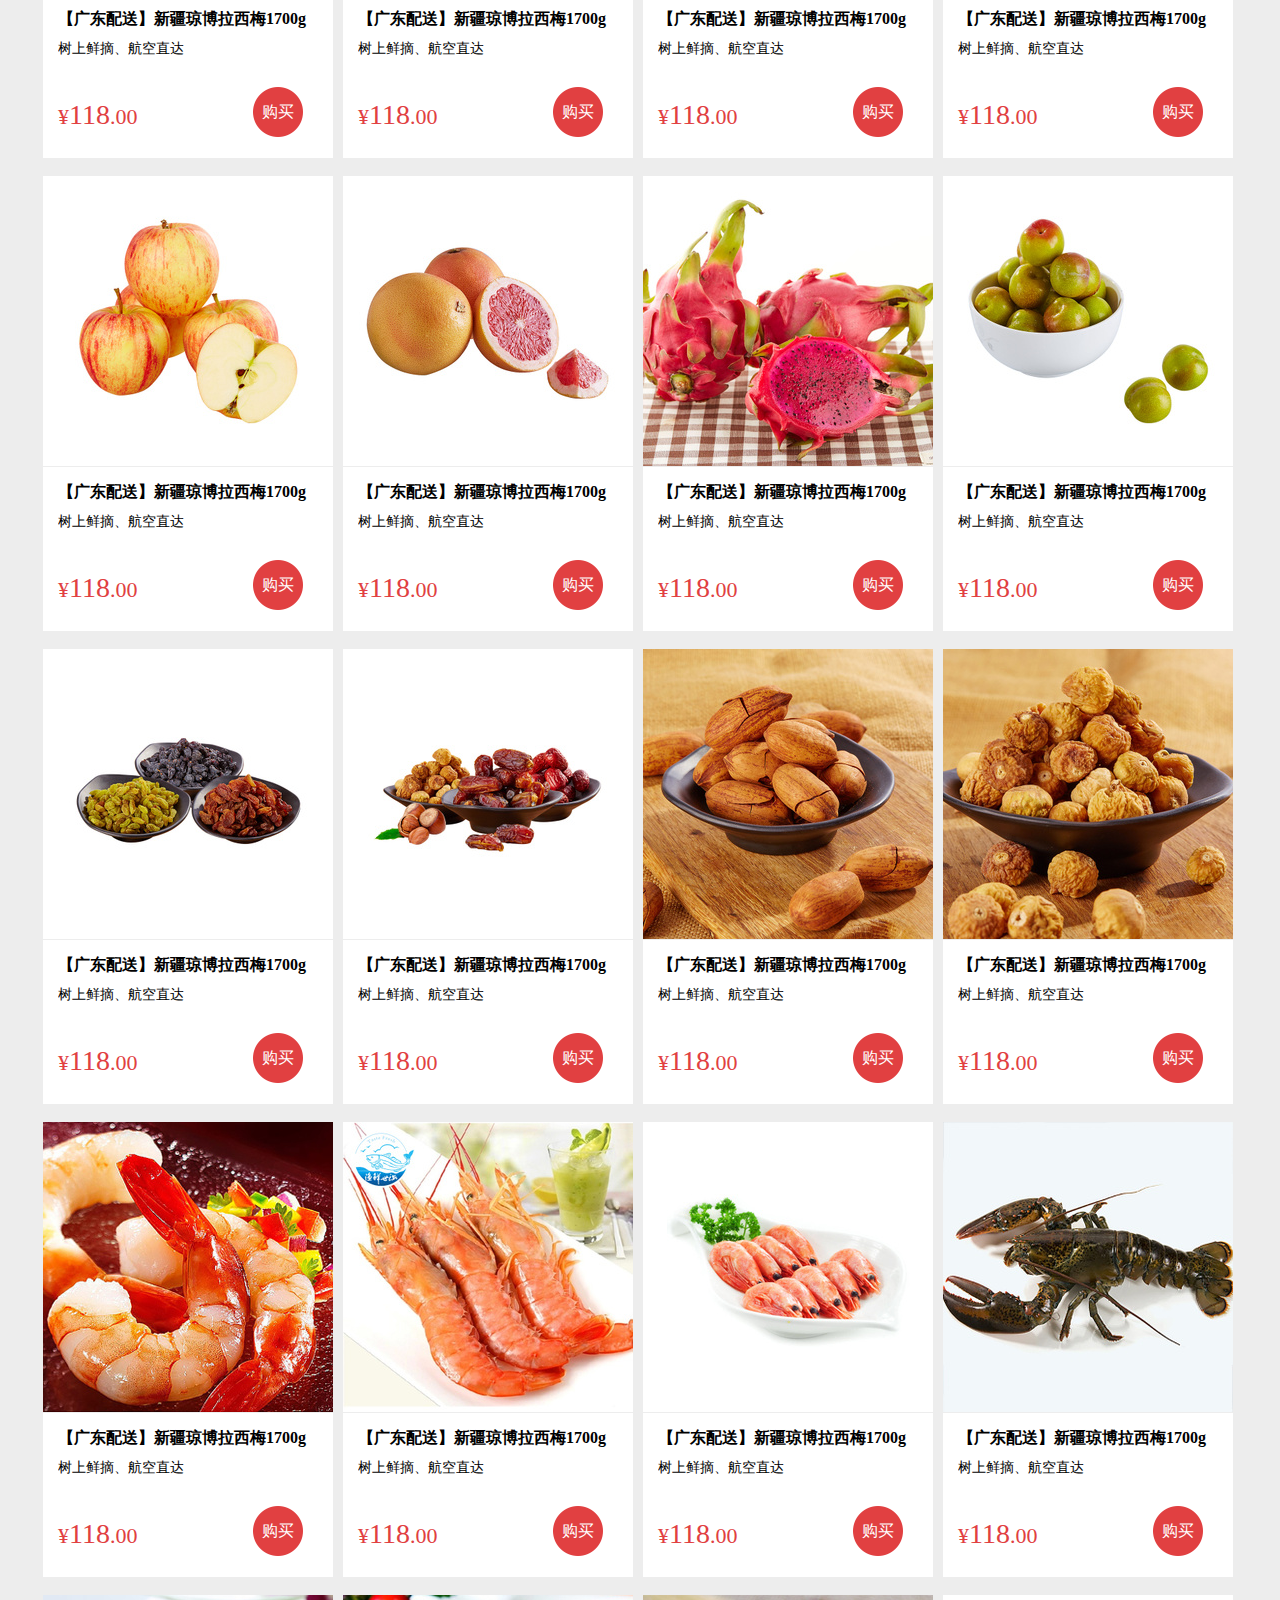
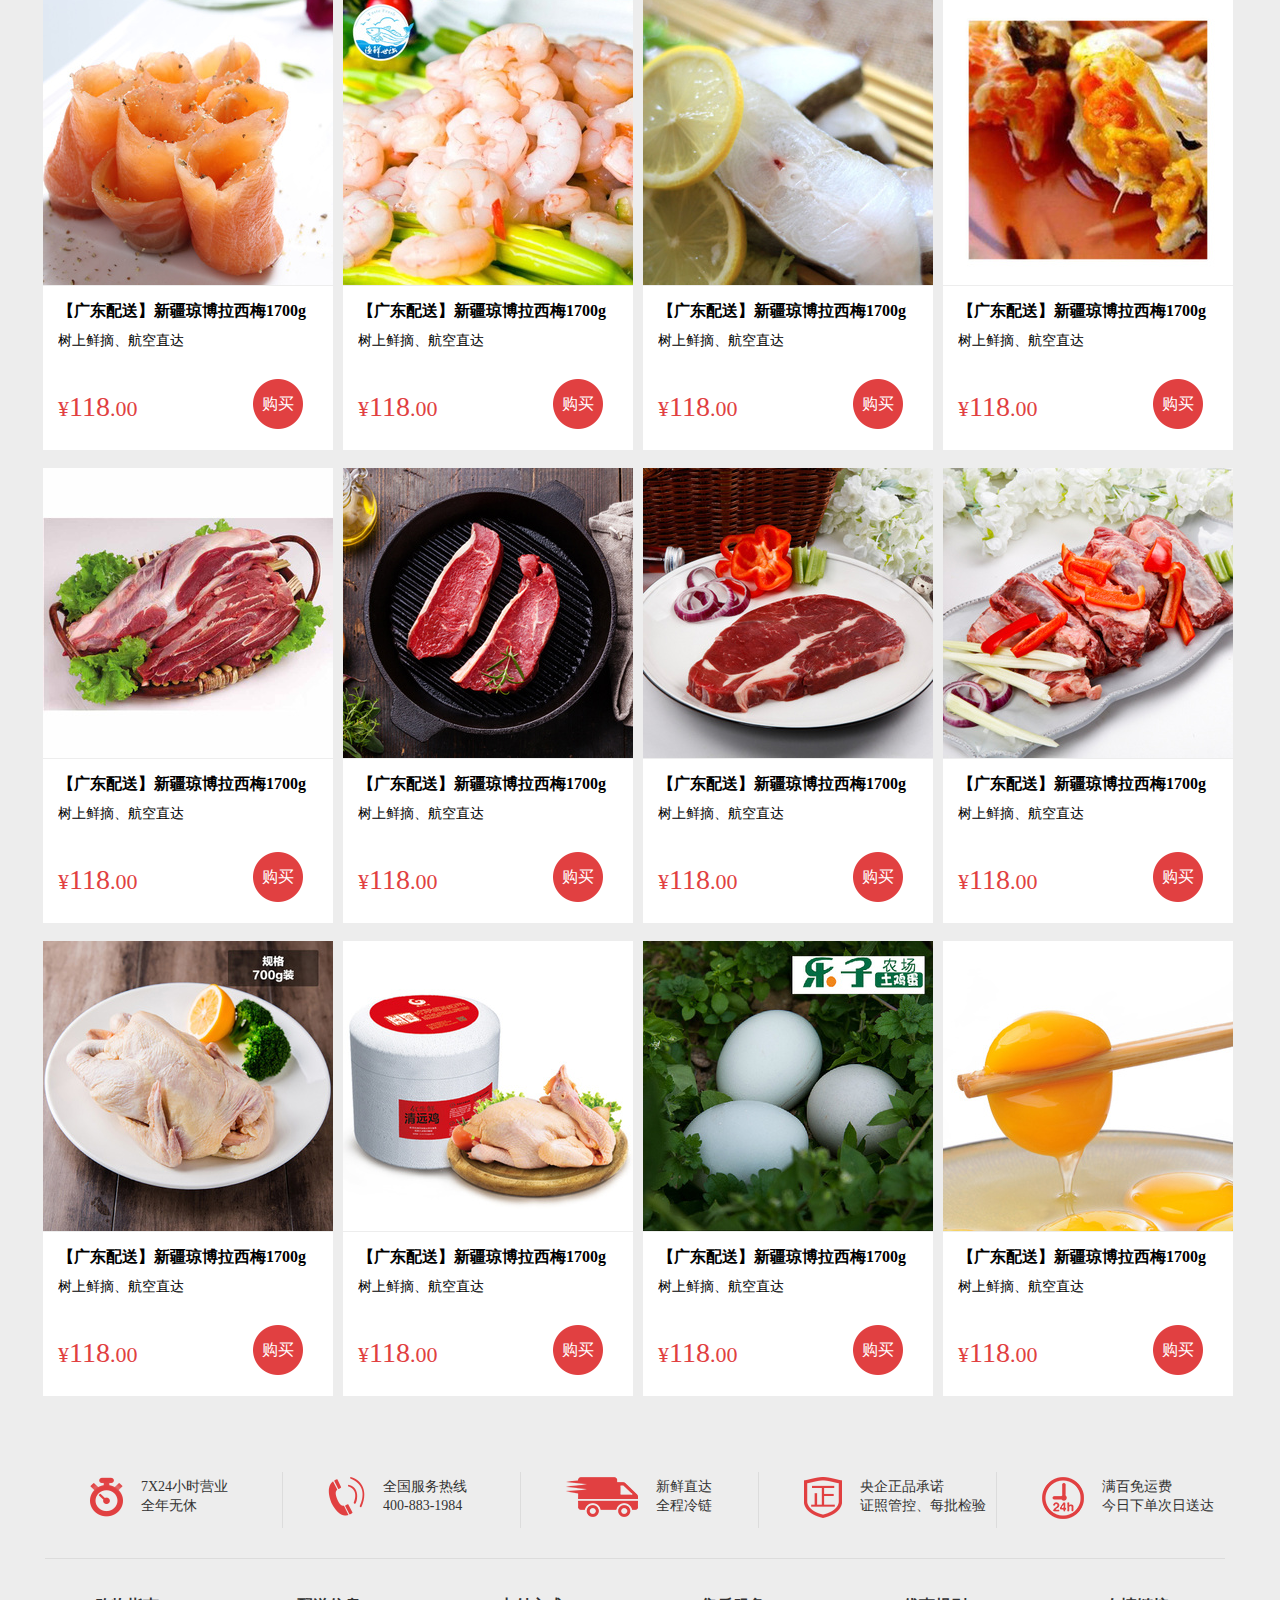
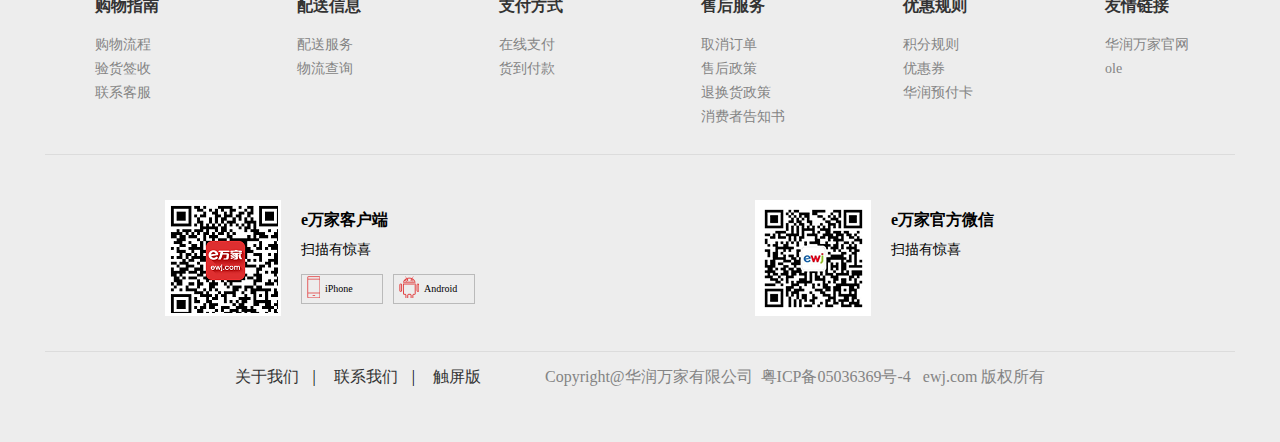
<file: zhuanti.html>
<!DOCTYPE html>
<html>
	<head>
		<meta charset="UTF-8">
		<title>产地直采(专题)</title>
		<link rel="shortcut icon" href="images/ico.ico">
		<link rel="stylesheet" type="text/css" href="css/style.css"/>
		<link rel="stylesheet" type="text/css" href="css/zhuanti.css"/>
		<script src="js/jquery-1.12.4.min.js" type="text/javascript" charset="utf-8"></script>
		<script src="js/zhuanti.js" type="text/javascript" charset="utf-8"></script>
	</head>
	<body>
		
		<!--顶部通知图片-->
		<div class="headerImg">
    		<a href="javascript:;" target="_blank"><img src="images/14971408.jpg" style="width: 100%;" class="messageByimg"></a>
		</div>
		<!--logo 搜索框  nav-->
		<div class="header">
			<div class="center">
				<div class="siteNav">
					<div class="siteNavLogin">
						<span >您好</span>,
						<span >欢迎来<font class="colore14041">e万家</font>！</span>
						<span id="loginLinkBlock"><a href="login.html">登录</a> <a href="zhuce.html">注册</a></span>
					</div>						
					<div class="siteNavRight">
						<a href="javascript:;" class="right1">在线客服</a>
						<a href="javascript:;" class="right2"><img src="images/3340014.png" />vip提货券</a>
						<a href="javascript:;" class="right3">消费者告知书</a>
						<a href="dingdan.html" class="right4">我的订单</a>
					</div>	
				</div>
				
				<div class="headerBody">
					<a class="logo" href="index.html"><img src="images/4312385.png"/></a>
					<div id="inputbox">
						<input type="text"  id="txt" value="" />
						<input type="button" id="btn" />
					</div>
					<div id="shopcar">
						<img src="images/3020025.png"/>
						<a href="shopingcar.html"><span>购物车&nbsp;<strong id="carNumber">0</strong>&nbsp;件商品</span></a>
					</div>
					<div id="hotkey">
						<span id="">热门：</span>
						<a href="javascript:;">跨境婴幼奶粉</a>
						<a href="javascript:;">FANCL芳珂</a>
						<a href="javascript:;">中秋月饼 </a>
						<a href="javascript:;">大闸蟹</a>
						<a href="javascript:;">餐饮生鲜 </a>
						<a href="javascript:;">进口薯片</a>
					</div>
				</div>
			</div>
			<!--nav 导航条-->
			<div class="headerNav">
				<ul class="list">
					<li id="li1" class="active"><a href="javascript:;">Enjoy City</a></li>
					<li id="li2"><a href="javascript:;">跨境购</a><img src="images/3020009.png"/></li>
					<li id="li3"><a href="javascript:;">产地直采</a><img src="images/3020009.png"/></li>
					<li id="li4"><a href="javascript:;">政企阳光采购频道</a><img src="images/3020009.png"/></li>
				</ul>
				<div id="title">
					<img src="images/3020023.png" />
					商品分类
				</div>
				<!--商品分类ul-->
				<ul class="goodslist" style="display: none;">
					<li>
						<img src="images/12410960_100X100.png"/>
						<a href="javascript:;">产地直采</a>
						<div></div>
					</li>
					<li>
						<img src="images/12410969_100X100.png"/>
						<a href="javascript:;">时令果蔬</a>
						<div> 
							<ul>
							<li>
								<a class="lei" href="javascript:;">新鲜水果</a>
								<a href="javascript:;">应季畅销</a>
								<a href="javascript:;">进口水果</a>
								<a href="javascript:;">国产水果</a>
								<a href="javascript:;">水果礼盒礼篮</a>
							</li>
							</ul>
						</div>
					</li>
					<li>
						<img src="images/12410967_100X100.png"/>
						<a href="javascript:;">肉禽蛋品</a>
						<div> 
							<ul>
							<li>
								<a class="lei" href="javascript:;">肉类制品</a>
								<a href="javascript:;">熟食肉禽</a>
								<a href="javascript:;">腊肠/腊肉</a>
								<a href="javascript:;">肉丸</a>
							</li>
							<li>
								<a class="lei" href="javascript:;">猪牛羊肉</a>
								<a href="javascript:;">鲜/冻牛羊肉</a>
							</li>
							<li>
								<a class="lei" href="javascript:;">禽蛋类</a>
								<a href="javascript:;"> 蛋品</a>
								<a href="javascript:;">禽类</a>
							</li>
							</ul>
						</div>
					</li>
					<li>
						<img src="images/12410970_100X100.png"/>
						<a href="javascript:;">水产海鲜</a>
						<div> 
							<ul>
							<li>
								<a class="lei" href="javascript:;">虾蟹类</a>
								<a href="javascript:;">虾</a>
								<a href="javascript:;">蟹</a>
							</li>
							<li>
								<a class="lei" href="javascript:;">参贝类</a>
								<a href="javascript:;">贝类</a>
								<a href="javascript:;">海参</a>
							</li>
							<li>
								<a class="lei" href="javascript:;">鱼类</a>
								<a href="javascript:;"> 进口鱼类</a>
								<a href="javascript:;">国产鱼类</a>
								<a href="javascript:;">三文鱼</a>
							</li>
							<li>
								<a class="lei" href="javascript:;">其他水产</a>
								<a href="javascript:;">其他水产</a>
							</li>
							</ul>
						</div>
					</li>
					<li>
						<img src="images/12410968_100X100.png"/>
						<a href="javascript:;">乳品面点</a>						  
						<div> 
							<ul>
							<li>
								<a class="lei" href="javascript:;">面包糕点</a>
								<a href="javascript:;">生日蛋糕</a>
								<a href="javascript:;">烘焙点心</a>
							</li>
							<li>
								<a class="lei" href="javascript:;">米面食品 </a>
								<a href="javascript:;">小吃点心</a>
							</li>
							<li>
								<a class="lei" href="javascript:;">甜品小菜</a>
								<a href="javascript:;">风味小菜</a>
							</li>
							</ul>
						</div>
					</li>
					<li>
						<img src="images/12410964_100X100.png"/>
						<a href="javascript:;">粮油干货</a>
						<div>
						<ul>
							<li>
								<a class="lei" href="javascript:;">粮油米面</a>
								<a href="javascript:;">油</a>
								<a href="javascript:;">米</a>
								<a href="javascript:;">面条粉丝</a>
								<a href="javascript:;">五谷杂粮</a>
							</li>
							<li>
								<a class="lei" href="javascript:;">南北干货</a>
								<a href="javascript:;">菌菇类</a>
								<a href="javascript:;">干海产</a>
								<a href="javascript:;">煲汤料</a>
							</li>
							<li>
								<a class="lei" href="javascript:;">厨房调料</a>
								<a href="javascript:;">酱油</a>
								<a href="javascript:;">醋</a>
								<a href="javascript:;">调味汁</a>
								<a href="javascript:;">调味料</a>
								<a href="javascript:;">调味酱</a>
							</li>
							<li>
								<a class="lei" href="javascript:;">方便食品</a>
								<a href="javascript:;">方便面/粉/粥</a>
								<a href="javascript:;">火腿肠</a>
								<a href="javascript:;">罐头食品</a>
							</li>
							</ul>	
						</div>
					</li>
					<li>
						<img src="images/12410965_100X100.png"/>
						<a href="javascript:;">零食酒饮</a>
						<div> 
							<ul>
							<li>
								<a class="lei" href="javascript:;">新鲜水果</a>
								<a href="javascript:;">应季畅销</a>
								<a href="javascript:;">进口水果</a>
								<a href="javascript:;">国产水果</a>
								<a href="javascript:;">水果礼盒礼篮</a>
							</li>
							</ul>
						</div>
					</li>
					<li>
						<img src="images/12410966_100X100.png"/>
						<a href="javascript:;">母婴呵护</a>
						<div> 
							<ul>
							<li>
								<a class="lei" href="javascript:;">肉类制品</a>
								<a href="javascript:;">熟食肉禽</a>
								<a href="javascript:;">腊肠/腊肉</a>
								<a href="javascript:;">肉丸</a>
							</li>
							<li>
								<a class="lei" href="javascript:;">猪牛羊肉</a>
								<a href="javascript:;">鲜/冻牛羊肉</a>
							</li>
							<li>
								<a class="lei" href="javascript:;">禽蛋类</a>
								<a href="javascript:;"> 蛋品</a>
								<a href="javascript:;">禽类</a>
							</li>
							</ul>
						</div>
					</li>
					<li>
						<img src="images/12410962_100X100.png"/>
						<a href="javascript:;">个护美妆</a>
						<div> 
							<ul>
							<li>
								<a class="lei" href="javascript:;">虾蟹类</a>
								<a href="javascript:;">虾</a>
								<a href="javascript:;">蟹</a>
							</li>
							<li>
								<a class="lei" href="javascript:;">参贝类</a>
								<a href="javascript:;">贝类</a>
								<a href="javascript:;">海参</a>
							</li>
							<li>
								<a class="lei" href="javascript:;">鱼类</a>
								<a href="javascript:;"> 进口鱼类</a>
								<a href="javascript:;">国产鱼类</a>
								<a href="javascript:;">三文鱼</a>
							</li>
							<li>
								<a class="lei" href="javascript:;">其他水产</a>
								<a href="javascript:;">其他水产</a>
							</li>
							</ul>
						</div>
					</li>
					<li>
						<img src="images/12410963_100X100.png"/>
						<a href="javascript:;">家居日用</a>
						<div> 
							<ul>
							<li>
								<a class="lei" href="javascript:;">面包糕点</a>
								<a href="javascript:;">生日蛋糕</a>
								<a href="javascript:;">烘焙点心</a>
							</li>
							<li>
								<a class="lei" href="javascript:;">米面食品 </a>
								<a href="javascript:;">小吃点心</a>
							</li>
							<li>
								<a class="lei" href="javascript:;">甜品小菜</a>
								<a href="javascript:;">风味小菜</a>
							</li>
							</ul>
						</div>
					</li>
					<li>
						<img src="images/12410961_100X100.png"/>
						<a href="javascript:;">厨具电器</a>
						<div>
						<ul>
							<li>
								<a class="lei" href="javascript:;">粮油米面</a>
								<a href="javascript:;">油</a>
								<a href="javascript:;">米</a>
								<a href="javascript:;">面条粉丝</a>
								<a href="javascript:;">五谷杂粮</a>
							</li>
							<li>
								<a class="lei" href="javascript:;">南北干货</a>
								<a href="javascript:;">菌菇类</a>
								<a href="javascript:;">干海产</a>
								<a href="javascript:;">煲汤料</a>
							</li>
							<li>
								<a class="lei" href="javascript:;">厨房调料</a>
								<a href="javascript:;">酱油</a>
								<a href="javascript:;">醋</a>
								<a href="javascript:;">调味汁</a>
								<a href="javascript:;">调味料</a>
								<a href="javascript:;">调味酱</a>
							</li>
							<li>
								<a class="lei" href="javascript:;">方便食品</a>
								<a href="javascript:;">方便面/粉/粥</a>
								<a href="javascript:;">火腿肠</a>
								<a href="javascript:;">罐头食品</a>
							</li>
							</ul>	
						</div>
					</li>
					<li>
						<img src="images/12410959_100X100.png"/>
						<a href="javascript:;">地方特产</a>
						<div> 
							<ul>
							<li>
								<a class="lei" href="javascript:;">新鲜水果</a>
								<a href="javascript:;">应季畅销</a>
								<a href="javascript:;">进口水果</a>
								<a href="javascript:;">国产水果</a>
								<a href="javascript:;">水果礼盒礼篮</a>
							</li>
							</ul>
						</div>
					</li>
				</ul>
			</div>
		</div>
		
		
		<!--广告图片banner-->
		<div id="banner">
			<a href="javascript:;"></a>
		</div>
		
		
		<!--下面的展销商品-->
		<div id="center">
			<ul class="promotion-list">
				<li>
					<div class="flag">买手推荐</div>
					<div class="pic" style="background-image:url(images/14970736.jpg);">
                        <div class="picDiv">
                            <a href="JavaScrip:;"></a>
                        </div>
                    </div>
                    
                    <div class="info">
		                <div class="info-row name">
		                    <h3><a href="javascript:;" >【全国配】陕西大荔甜蜜冬枣1500g</a></h3>
		                    <p>皮薄肉脆 口感鲜美 风味甘甜无农药，无膨大剂，不催熟.</p>
		                </div>
		                <div class="info-row price">
		                    <span><strong>¥<b>59</b>.80</strong></span>
		                    <span style="color:#ccc; font-size: 18px; text-decoration: line-through; font-weight:normal ;margin: 0 0 0 10px;">参考价￥79.80</span>
		                </div>
		                <div class="info-row buy">
		                    <span></span>
		                    <a class="buy-button" href="javascript:;">立刻购买</a>
		                </div>
                    </div>
				</li>
				
				<li>
					<div class="flag">买手推荐</div>
					<div class="pic" style="background-image:url(images/14194259.jpg);">
                        <div class="picDiv">
                            <a href="JavaScrip:;"></a>
                        </div>
                    </div>
                    
                    <div class="info">
		                <div class="info-row name">
		                    <h3><a href="javascript:;" >【全国配送】澳洲甜橙12枚（单果约250g）</a></h3>
		                    <p>果肉饱满，鲜甜多汁。</p>
		                </div>
		                <div class="info-row price">
		                    <span><strong>¥<b>119</b>.80</strong></span>
		                    <span style="color:#ccc; font-size: 18px; text-decoration: line-through; font-weight:normal ;margin: 0 0 0 10px;">参考价￥139.80</span>
		                </div>
		                <div class="info-row buy">
		                    <span></span>
		                    <a class="buy-button" href="javascript:;">立刻购买</a>
		                </div>
                    </div>
				</li>
				
				<li>
					<div class="flag">买手推荐</div>
					<div class="pic" style="background-image:url(images/12000132.jpg);">
                        <div class="picDiv">
                            <a href="JavaScrip:;"></a>
                        </div>
                    </div>
                    
                    <div class="info">
		                <div class="info-row name">
		                    <h3><a href="javascript:;" >【全国配送】吐鲁番绿玛瑙葡萄干一级250g</a></h3>
		                    <p>融聚一季的阳光精华，浓郁的葡萄芳香，香醇怡人的喜爱，浸醉于西域的地道味道。</p>
		                </div>
		                <div class="info-row price">
		                    <span><strong>¥<b>33</b>.80</strong></span>
		                    <span style="color:#ccc; font-size: 18px; text-decoration: line-through; font-weight:normal ;margin: 0 0 0 10px;">参考价￥33.80</span>
		                </div>
		                <div class="info-row buy">
		                    <span></span>
		                    <a class="buy-button" href="javascript:;">立刻购买</a>
		                </div>
                    </div>
				</li>
				
				<li>
					<div class="flag">买手推荐</div>
					<div class="pic" style="background-image:url(images/13860517.jpg);">
                        <div class="picDiv">
                            <a href="JavaScrip:;"></a>
                        </div>
                    </div>
                    
                    <div class="info">
		                <div class="info-row name">
		                    <h3><a href="javascript:;" >【全国配送】买十送一 阳澄湖大闸蟹788型蟹券8只装（公蟹3.3-3.8两/4只，母蟹2.2-2.7两/4只）</a></h3>
		                    <p>大闸蟹劵预计在9月15~25日起可兑换实物大闸蟹。原产地发货，全国配送（除西藏）</p>
		                </div>
		                <div class="info-row price">
		                    <span><strong>¥<b>198</b>.00</strong></span>
		                    <span style="color:#ccc; font-size: 18px; text-decoration: line-through; font-weight:normal ;margin: 0 0 0 10px;">参考价￥218.00</span>
		                </div>
		                <div class="info-row buy">
		                    <span></span>
		                    <a class="buy-button" href="javascript:;">立刻购买</a>
		                </div>
                    </div>
				</li>
				
				<li>
					<div class="flag">买手推荐</div>
					<div class="pic" style="background-image:url(images/13540099.jpg);">
                        <div class="picDiv">
                            <a href="JavaScrip:;"></a>
                        </div>
                    </div>
                    
                    <div class="info">
		                <div class="info-row name">
		                    <h3><a href="javascript:;" >【全国配送】Ocean gala 格陵兰比目鱼切身（袋装）400g   北上广深江苏浙江包邮</a></h3>
		                    <p>厚实而纯净雪白的肉质，略甜而细腻的口味，是名贵佳肴的选择。</p>
		                </div>
		                <div class="info-row price">
		                    <span><strong>¥<b>83</b>.00</strong></span>
		                    <span style="color:#ccc; font-size: 18px; text-decoration: line-through; font-weight:normal ;margin: 0 0 0 10px;">参考价￥89.00</span>
		                </div>
		                <div class="info-row buy">
		                    <span></span>
		                    <a class="buy-button" href="javascript:;">立刻购买</a>
		                </div>
                    </div>
				</li>
				
				<li>
					<div class="flag">买手推荐</div>
					<div class="pic" style="background-image:url(images/14194260.jpg);">
                        <div class="picDiv">
                            <a href="JavaScrip:;"></a>
                        </div>
                    </div>
                    
                    <div class="info">
		                <div class="info-row name">
		                    <h3><a href="javascript:;" >【全国配送】渔鲜世海 阿根廷红虾2kg/盒 特大号L1级 南美进口大虾 阿根廷进口海鲜</a></h3>
		                    <p>肉质鲜嫩，营养丰富，色味俱全，让人回味。【渔鲜世海】品牌买满99元全国包邮，黑龙江、吉林、辽宁、西藏、新疆、内蒙古、甘肃、青海、宁夏由于地区偏远，气候原因，暂不配送。未满99元邮费见商品详情页下方。</p>
		                </div>
		                <div class="info-row price">
		                    <span><strong>¥<b>199</b>.00</strong></span>
		                    <span style="color:#ccc; font-size: 18px; text-decoration: line-through; font-weight:normal ;margin: 0 0 0 10px;"></span>
		                </div>
		                <div class="info-row buy">
		                    <span></span>
		                    <a class="buy-button" href="javascript:;">立刻购买</a>
		                </div>
                    </div>
				</li>
			</ul>
			
			
			<!--下面一个ul，几十个小图片那个-->
			<ul class="goodsUl">
				<li>
	                <a class="img_view" href="javascript:;">
	                    <div class="picDiv">
	                    <img src="images/14961214_290X290.jpg">
	                    </div>
	                </a>
	                <div class="bottom">
	                    <a class="name" href="javascript:;">【广东配送】新疆琼博拉西梅1700g</a>
	                    <p class="desc">树上鲜摘、航空直达</p>
	                    <p class="textPrimary price">
	                        ¥<strong>118</strong>.00
	                        <a href="javascript:;" class="buy">购买</a>
	                    </p>
	                </div>
            	</li>
            	
            	
            	<li>
	                <a class="img_view" href="javascript:;">
	                    <div class="picDiv">
	                    <img src="images/6540819_290X290.jpg">
	                    </div>
	                </a>
	                <div class="bottom">
	                    <a class="name" href="javascript:;">【广东配送】新疆琼博拉西梅1700g</a>
	                    <p class="desc">树上鲜摘、航空直达</p>
	                    <p class="textPrimary price">
	                        ¥<strong>118</strong>.00
	                        <a href="javascript:;" class="buy">购买</a>
	                    </p>
	                </div>
            	</li>
            	
            	
            	<li>
	                <a class="img_view" href="javascript:;">
	                    <div class="picDiv">
	                    <img src="images/9322667_290X290.jpg">
	                    </div>
	                </a>
	                <div class="bottom">
	                    <a class="name" href="javascript:;">【广东配送】新疆琼博拉西梅1700g</a>
	                    <p class="desc">树上鲜摘、航空直达</p>
	                    <p class="textPrimary price">
	                        ¥<strong>118</strong>.00
	                        <a href="javascript:;" class="buy">购买</a>
	                    </p>
	                </div>
            	</li>
            	
            	
            	<li>
	                <a class="img_view" href="javascript:;">
	                    <div class="picDiv">
	                    <img src="images/13340390_290X290.jpg">
	                    </div>
	                </a>
	                <div class="bottom">
	                    <a class="name" href="javascript:;">【广东配送】新疆琼博拉西梅1700g</a>
	                    <p class="desc">树上鲜摘、航空直达</p>
	                    <p class="textPrimary price">
	                        ¥<strong>118</strong>.00
	                        <a href="javascript:;" class="buy">购买</a>
	                    </p>
	                </div>
            	</li>
            	
            	
            	<li>
	                
	                <a class="img_view" href="javascript:;">
	                    <div class="picDiv">
	                    <img src="images/5430152_290X290.jpg">
	                    </div>
	                </a>
	                <div class="bottom">
	                    <a class="name" href="javascript:;">【广东配送】新疆琼博拉西梅1700g</a>
	                    <p class="desc">树上鲜摘、航空直达</p>
	                    <p class="textPrimary price">
	                        ¥<strong>118</strong>.00
	                        <a href="javascript:;" class="buy">购买</a>
	                    </p>
	                </div>
            	</li>
            	
            	
            	<li>
	                <a class="img_view" href="javascript:;">
	                    <div class="picDiv">
	                    <img src="images/3450006_290X290.jpg">
	                    </div>
	                </a>
	                <div class="bottom">
	                    <a class="name" href="javascript:;">【广东配送】新疆琼博拉西梅1700g</a>
	                    <p class="desc">树上鲜摘、航空直达</p>
	                    <p class="textPrimary price">
	                        ¥<strong>118</strong>.00
	                        <a href="javascript:;" class="buy">购买</a>
	                    </p>
	                </div>
            	</li>
            	
            	
            	<li>
	                <a class="img_view" href="javascript:;">
	                    <div class="picDiv">
	                    <img src="images/2170009_290X290.jpg">
	                    </div>
	                </a>
	                <div class="bottom">
	                    <a class="name" href="javascript:;">【广东配送】新疆琼博拉西梅1700g</a>
	                    <p class="desc">树上鲜摘、航空直达</p>
	                    <p class="textPrimary price">
	                        ¥<strong>118</strong>.00
	                        <a href="javascript:;" class="buy">购买</a>
	                    </p>
	                </div>
            	</li>
            	
            	
            	<li>
	                <a class="img_view" href="javascript:;">
	                    <div class="picDiv">
	                    <img src="images/4531393_290X290.jpg">
	                    </div>
	                </a>
	                <div class="bottom">
	                    <a class="name" href="javascript:;">【广东配送】新疆琼博拉西梅1700g</a>
	                    <p class="desc">树上鲜摘、航空直达</p>
	                    <p class="textPrimary price">
	                        ¥<strong>118</strong>.00
	                        <a href="javascript:;" class="buy">购买</a>
	                    </p>
	                </div>
            	</li>
            	
            	<li>
	                <a class="img_view" href="javascript:;">
	                    <div class="picDiv">
	                    <img src="images/12400297_290X290.jpg">
	                    </div>
	                </a>
	                <div class="bottom">
	                    <a class="name" href="javascript:;">【广东配送】新疆琼博拉西梅1700g</a>
	                    <p class="desc">树上鲜摘、航空直达</p>
	                    <p class="textPrimary price">
	                        ¥<strong>118</strong>.00
	                        <a href="javascript:;" class="buy">购买</a>
	                    </p>
	                </div>
            	</li>
            	
            	
            	<li>
	                <a class="img_view" href="javascript:;">
	                    <div class="picDiv">
	                    <img src="images/12400281_290X290.jpg">
	                    </div>
	                </a>
	                <div class="bottom">
	                    <a class="name" href="javascript:;">【广东配送】新疆琼博拉西梅1700g</a>
	                    <p class="desc">树上鲜摘、航空直达</p>
	                    <p class="textPrimary price">
	                        ¥<strong>118</strong>.00
	                        <a href="javascript:;" class="buy">购买</a>
	                    </p>
	                </div>
            	</li>
            	
            	
            	<li>
	                <a class="img_view" href="javascript:;">
	                    <div class="picDiv">
	                    <img src="images/9400367_290X290.jpg">
	                    </div>
	                </a>
	                <div class="bottom">
	                    <a class="name" href="javascript:;">【广东配送】新疆琼博拉西梅1700g</a>
	                    <p class="desc">树上鲜摘、航空直达</p>
	                    <p class="textPrimary price">
	                        ¥<strong>118</strong>.00
	                        <a href="javascript:;" class="buy">购买</a>
	                    </p>
	                </div>
            	</li>
            	
            	
            	<li>
	                <a class="img_view" href="javascript:;">
	                    <div class="picDiv">
	                    <img src="images/9323135_290X290.jpg">
	                    </div>
	                </a>
	                <div class="bottom">
	                    <a class="name" href="javascript:;">【广东配送】新疆琼博拉西梅1700g</a>
	                    <p class="desc">树上鲜摘、航空直达</p>
	                    <p class="textPrimary price">
	                        ¥<strong>118</strong>.00
	                        <a href="javascript:;" class="buy">购买</a>
	                    </p>
	                </div>
            	</li>
            	
            	
            	<li>
	                <a class="img_view" href="javascript:;">
	                    <div class="picDiv">
	                    <img src="images/12010292_290X290.jpg">
	                    </div>
	                </a>
	                <div class="bottom">
	                    <a class="name" href="javascript:;">【广东配送】新疆琼博拉西梅1700g</a>
	                    <p class="desc">树上鲜摘、航空直达</p>
	                    <p class="textPrimary price">
	                        ¥<strong>118</strong>.00
	                        <a href="javascript:;" class="buy">购买</a>
	                    </p>
	                </div>
            	</li>
            	
            	
            	<li>
	                <a class="img_view" href="javascript:;">
	                    <div class="picDiv">
	                    <img src="images/12700126_290X290.jpg">
	                    </div>
	                </a>
	                <div class="bottom">
	                    <a class="name" href="javascript:;">【广东配送】新疆琼博拉西梅1700g</a>
	                    <p class="desc">树上鲜摘、航空直达</p>
	                    <p class="textPrimary price">
	                        ¥<strong>118</strong>.00
	                        <a href="javascript:;" class="buy">购买</a>
	                    </p>
	                </div>
            	</li>
            	
            	
            	<li>
	                <a class="img_view" href="javascript:;">
	                    <div class="picDiv">
	                    <img src="images/13560305_290X290.jpg">
	                    </div>
	                </a>
	                <div class="bottom">
	                    <a class="name" href="javascript:;">【广东配送】新疆琼博拉西梅1700g</a>
	                    <p class="desc">树上鲜摘、航空直达</p>
	                    <p class="textPrimary price">
	                        ¥<strong>118</strong>.00
	                        <a href="javascript:;" class="buy">购买</a>
	                    </p>
	                </div>
            	</li>
            	
            	
            	<li>
	                <a class="img_view" href="javascript:;">
	                    <div class="picDiv">
	                    <img src="images/12010180_290X290.jpg">
	                    </div>
	                </a>
	                <div class="bottom">
	                    <a class="name" href="javascript:;">【广东配送】新疆琼博拉西梅1700g</a>
	                    <p class="desc">树上鲜摘、航空直达</p>
	                    <p class="textPrimary price">
	                        ¥<strong>118</strong>.00
	                        <a href="javascript:;" class="buy">购买</a>
	                    </p>
	                </div>
            	</li>
            	
            	
            	<li>
	                <a class="img_view" href="javascript:;">
	                    <div class="picDiv">
	                    <img src="images/12290557_290X290.jpg">
	                    </div>
	                </a>
	                <div class="bottom">
	                    <a class="name" href="javascript:;">【广东配送】新疆琼博拉西梅1700g</a>
	                    <p class="desc">树上鲜摘、航空直达</p>
	                    <p class="textPrimary price">
	                        ¥<strong>118</strong>.00
	                        <a href="javascript:;" class="buy">购买</a>
	                    </p>
	                </div>
            	</li>
            	
            	
            	<li>
	                <a class="img_view" href="javascript:;">
	                    <div class="picDiv">
	                    <img src="images/12700099_290X290.jpg">
	                    </div>
	                </a>
	                <div class="bottom">
	                    <a class="name" href="javascript:;">【广东配送】新疆琼博拉西梅1700g</a>
	                    <p class="desc">树上鲜摘、航空直达</p>
	                    <p class="textPrimary price">
	                        ¥<strong>118</strong>.00
	                        <a href="javascript:;" class="buy">购买</a>
	                    </p>
	                </div>
            	</li>
            	
            	
            	<li>
	                <a class="img_view" href="javascript:;">
	                    <div class="picDiv">
	                    <img src="images/12290446_290X290.jpg">
	                    </div>
	                </a>
	                <div class="bottom">
	                    <a class="name" href="javascript:;">【广东配送】新疆琼博拉西梅1700g</a>
	                    <p class="desc">树上鲜摘、航空直达</p>
	                    <p class="textPrimary price">
	                        ¥<strong>118</strong>.00
	                        <a href="javascript:;" class="buy">购买</a>
	                    </p>
	                </div>
            	</li>
            	
            	 
            	<li>
	                <a class="img_view" href="javascript:;">
	                    <div class="picDiv">
	                    <img src="images/13740087_290X290.jpg">
	                    </div>
	                </a>
	                <div class="bottom">
	                    <a class="name" href="javascript:;">【广东配送】新疆琼博拉西梅1700g</a>
	                    <p class="desc">树上鲜摘、航空直达</p>
	                    <p class="textPrimary price">
	                        ¥<strong>118</strong>.00
	                        <a href="javascript:;" class="buy">购买</a>
	                    </p>
	                </div>
            	</li>
            	
            	
            	<li>
	                <a class="img_view" href="javascript:;">
	                    <div class="picDiv">
	                    <img src="images/12952108_290X290.jpg">
	                    </div>
	                </a>
	                <div class="bottom">
	                    <a class="name" href="javascript:;">【广东配送】新疆琼博拉西梅1700g</a>
	                    <p class="desc">树上鲜摘、航空直达</p>
	                    <p class="textPrimary price">
	                        ¥<strong>118</strong>.00
	                        <a href="javascript:;" class="buy">购买</a>
	                    </p>
	                </div>
            	</li>
            	
            	
            	<li>
	                <a class="img_view" href="javascript:;">
	                    <div class="picDiv">
	                    <img src="images/12400479_290X290.jpg">
	                    </div>
	                </a>
	                <div class="bottom">
	                    <a class="name" href="javascript:;">【广东配送】新疆琼博拉西梅1700g</a>
	                    <p class="desc">树上鲜摘、航空直达</p>
	                    <p class="textPrimary price">
	                        ¥<strong>118</strong>.00
	                        <a href="javascript:;" class="buy">购买</a>
	                    </p>
	                </div>
            	</li>
            	
            	
            	<li>
	                <a class="img_view" href="javascript:;">
	                    <div class="picDiv">
	                    <img src="images/12400474_290X290.jpg">
	                    </div>
	                </a>
	                <div class="bottom">
	                    <a class="name" href="javascript:;">【广东配送】新疆琼博拉西梅1700g</a>
	                    <p class="desc">树上鲜摘、航空直达</p>
	                    <p class="textPrimary price">
	                        ¥<strong>118</strong>.00
	                        <a href="javascript:;" class="buy">购买</a>
	                    </p>
	                </div>
            	</li>
            	
            	
            	<li>
	                <a class="img_view" href="javascript:;">
	                    <div class="picDiv">
	                    <img src="images/12290364_290X290.jpg">
	                    </div>
	                </a>
	                <div class="bottom">
	                    <a class="name" href="javascript:;">【广东配送】新疆琼博拉西梅1700g</a>
	                    <p class="desc">树上鲜摘、航空直达</p>
	                    <p class="textPrimary price">
	                        ¥<strong>118</strong>.00
	                        <a href="javascript:;" class="buy">购买</a>
	                    </p>
	                </div>
            	</li>
            	
            	
            	<li>
	                <a class="img_view" href="javascript:;">
	                    <div class="picDiv">
	                    <img src="images/12950891_290X290.jpg">
	                    </div>
	                </a>
	                <div class="bottom">
	                    <a class="name" href="javascript:;">【广东配送】新疆琼博拉西梅1700g</a>
	                    <p class="desc">树上鲜摘、航空直达</p>
	                    <p class="textPrimary price">
	                        ¥<strong>118</strong>.00
	                        <a href="javascript:;" class="buy">购买</a>
	                    </p>
	                </div>
            	</li>
            	
            	
            	<li>
	                <a class="img_view" href="javascript:;">
	                    <div class="picDiv">
	                    <img src="images/13741319_290X290.jpg">
	                    </div>
	                </a>
	                <div class="bottom">
	                    <a class="name" href="javascript:;">【广东配送】新疆琼博拉西梅1700g</a>
	                    <p class="desc">树上鲜摘、航空直达</p>
	                    <p class="textPrimary price">
	                        ¥<strong>118</strong>.00
	                        <a href="javascript:;" class="buy">购买</a>
	                    </p>
	                </div>
            	</li>
            	
            	
            	<li>
	                <a class="img_view" href="javascript:;">
	                    <div class="picDiv">
	                    <img src="images/12950038_290X290.jpg">
	                    </div>
	                </a>
	                <div class="bottom">
	                    <a class="name" href="javascript:;">【广东配送】新疆琼博拉西梅1700g</a>
	                    <p class="desc">树上鲜摘、航空直达</p>
	                    <p class="textPrimary price">
	                        ¥<strong>118</strong>.00
	                        <a href="javascript:;" class="buy">购买</a>
	                    </p>
	                </div>
            	</li>
            	
            	
            	<li>
	                <a class="img_view" href="javascript:;">
	                    <div class="picDiv">
	                    <img src="images/11634983_290X290.jpg">
	                    </div>
	                </a>
	                <div class="bottom">
	                    <a class="name" href="javascript:;">【广东配送】新疆琼博拉西梅1700g</a>
	                    <p class="desc">树上鲜摘、航空直达</p>
	                    <p class="textPrimary price">
	                        ¥<strong>118</strong>.00
	                        <a href="javascript:;" class="buy">购买</a>
	                    </p>
	                </div>
            	</li>
			</ul>
			
		
		</div>
		


		<!--最后部分 foot-->
		<div id="footer">
			<div class="biaoyu">
				<ul class="clearfix">
		            <li class="fl">
		                <img class="fl" src="images/1600019.png">
		                <span class="fl">7X24小时营业<br>全年无休</span>
		            </li>
		            <li class="fl">
		                <img class="fl" src="images/1600020.png">
		                <span class="fl">全国服务热线<br>400-883-1984</span>
		            </li>
		            <li class="fl">
		                <img class="fl" src="images/1600021.png">
		                <span class="fl">新鲜直达<br>全程冷链</span>
		            </li>
		            <li class="fl">
		                <img class="fl" src="images/1600022.png">
		                <span class="fl">央企正品承诺<br>证照管控、每批检验</span>
		            </li>
		            <li class="fl last">
		                <img class="fl" src="images/1600023.png">
		                <span class="fl">满百免运费<br>今日下单次日送达</span>
		            </li>
        		</ul>
			</div>
			
			<ul class="webmap">
				<li>
	            	<span class="title">购物指南</span>
	            	<div>
	                <a href="javascript:;">购物流程</a>
	                <a href="javascript:;">验货签收</a>
	                <a href="javascript:;">联系客服</a>
	            	</div>
        		</li>
        		<li>
	            	<span class="title">配送信息</span>
	            	<div>
	                <a href="javascript:;">配送服务</a>
	                <a href="javascript:;">物流查询</a>
	            	</div>
        		</li>
        		<li>
	            	<span class="title">支付方式</span>
	            	<div>
	                <a href="javascript:;">在线支付</a>
	                <a href="javascript:;">货到付款</a>
	            	</div>
        		</li>
        		<li>
	            	<span class="title">售后服务</span>
	            	<div>
	                <a href="javascript:;">取消订单</a>
	                <a href="javascript:;">售后政策</a>
	                <a href="javascript:;">退换货政策</a>
	                <a href="javascript:;">消费者告知书</a>
	            	</div>
        		</li>
        		<li>
	            	<span class="title">优惠规则</span>
	            	<div>
	                <a href="javascript:;">积分规则</a>
	                <a href="javascript:;">优惠券</a>
	                <a href="javascript:;">华润预付卡</a>
	            	</div>
        		</li>
        		<li class="last">
	            	<span class="title">友情链接</span>
	            	<div>
	                <a href="javascript:;">华润万家官网</a>
	                <a href="javascript:;">ole</a>
	            	</div>
        		</li>
			</ul>
			
			<div class="saoma">
				<dl>
		            <dt>
		            <img alt="" src="images/4060558.png">
		            </dt>
		            
		            <dd>
	                <span class="tit1">e万家客户端</span>
	                <span class="tit2">扫描有惊喜</span>
	                <span class="tit3">
	                      <a class="iphone"><i></i>iPhone</a>
	                      <a class="Android"><i></i>Android</a>
	                </span>
	            	</dd>
	       		</dl>
	       		
	       		<dl>
	            	<dt>
	                <img alt="" src="images/3190047.png">
	            	</dt>
	            	
	            	<dd>
	                <span class="tit1">e万家官方微信</span>
	                <span class="tit2">扫描有惊喜</span>
	            	</dd>
        		</dl>
			</div>
			<div class="webmy">
				<div class="info" style="display: inline-block;">
		        <a href="javascript:;">关于我们</a><span class="split">|</span>
		        <a href="javascript:;">联系我们</a><span class="split">|</span>
		        <a href="javascript:;">触屏版</a>
		        </div>
		        <span class="copyright">
            	Copyright@华润万家有限公司&nbsp;&nbsp;粤ICP备05036369号-4&nbsp;&nbsp;&nbsp;ewj.com&nbsp;版权所有
        		</span>
			</div>
		</div>
		
		<!--右边悬浮电梯-->
		<ul id="dianti">
        <li class="f1"><a href="shopingcar.html"></a></li>
        <li class="f2"><a href="login.html"></a></li>
        <li class="f3"><a href="#"></a></li>
    	</ul>
		
	</body>
</html>
</file>
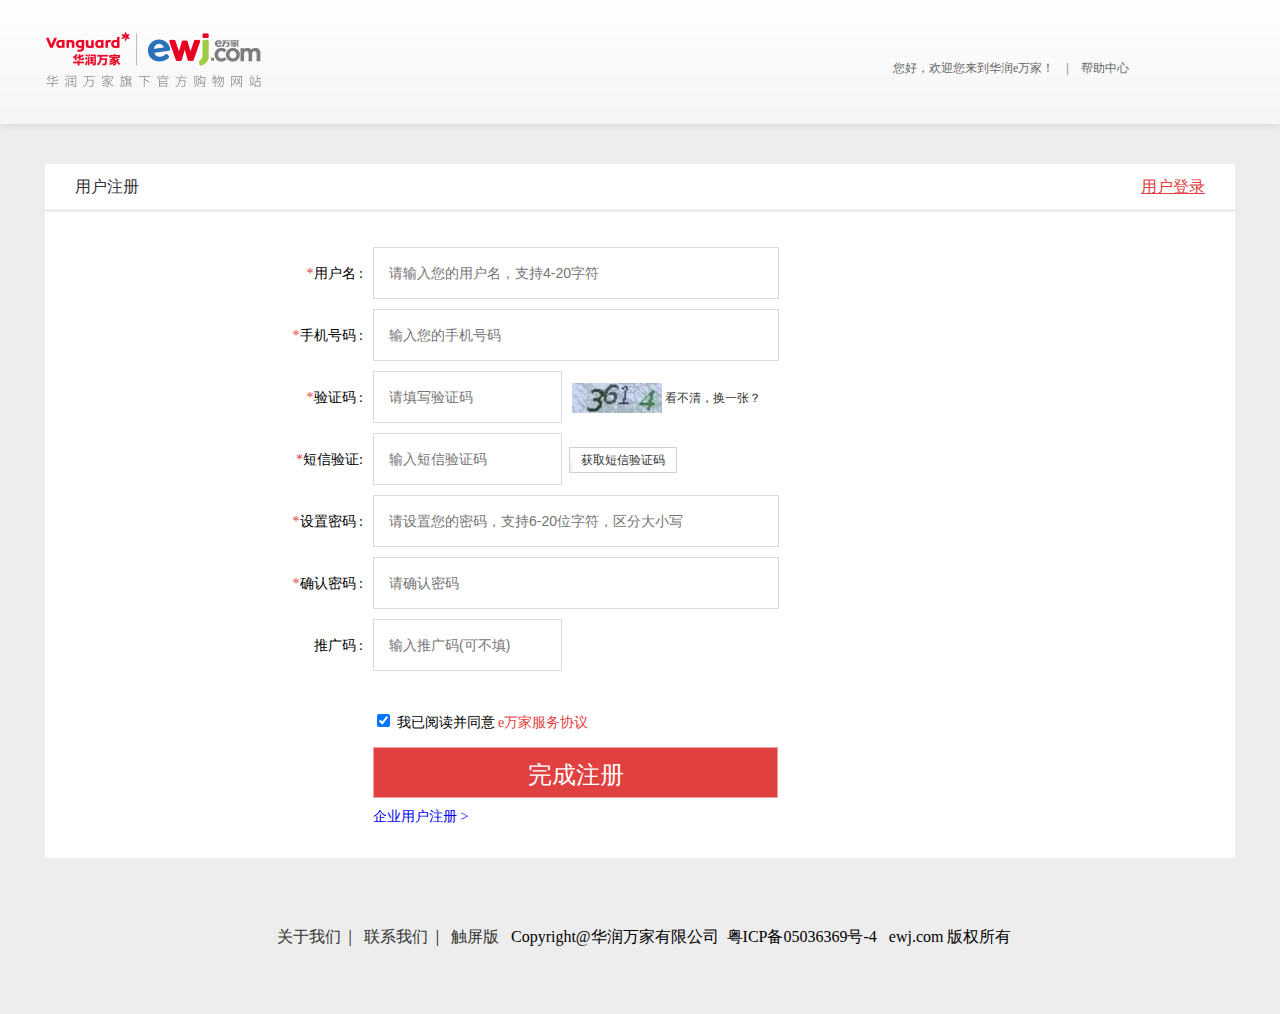
<file: zhuce.html>
<!DOCTYPE html>
<html>
	<head>
		<meta charset="UTF-8">
		<title>注册</title>
		<link rel="stylesheet" type="text/css" href="css/zhuce.css"/>
		<script src="js/jquery-1.12.4.min.js" type="text/javascript" charset="utf-8"></script>
		<script src="js/jquery.cookie.js" type="text/javascript" charset="utf-8"></script>
		<script src="js/login.js" type="text/javascript" charset="utf-8"></script>
	</head>
	<body>
		<!--header 头部-->
		<div id="header">
			<div class="headerbody">
				<div class="headrleft">
					<a href="index.html"><img src="images/4312385.png"/></a>
				</div>
				<div class="headerright">
 您好，欢迎您来到华润e万家！<span>|</span><a href="javascript:;">帮助中心</a>
				</div>
			</div>
		</div>
		<!--一条的div -->
		<div id="panelHd">
            <h1>用户注册</h1>
            <a href="login.html">用户登录 </a>
        </div>
        
        <!--用户注册表单-->
        <div id="panelBd">
        	<div class="UserSignIn registerEmail">
        		<form id="registerForm" action="" method="post">
        			<div id="" style="margin-left: 83px">
        				<p class="form-group"><label><span style="color: #e14041;">*</span>用户名 : </label><input type="text" id="loginId" class="textInput username" placeholder="请输入您的用户名，支持4-20字符"><span id="sp1"></span></p>
        				<p class="mt10 form-group"><label><span style="color: #e14041;">*</span>手机号码 :</label><input type="text" id="mobilePhone" class="textInput userphone" placeholder="输入您的手机号码"><span id="sp2"></span></p>
        				<p class="mt10 aptchaWrap form-group"><label><span style="color: #e14041;">*</span>验证码 : </label><input type="text" id="captcha" maxlength="4" class="textInput aptcha" placeholder="请填写验证码" tabindex="6">
                            <img id="ma" src="images/3614.jpg" class="captchaImg" height="30">
                            <a href="javascript:;" id="flushCode">看不清，换一张？</a>
                            <span id="sp3"></span>
                        </p>
        				<p class="mt10 aptchaWrap form-group"><label><span style="color: #e14041;">*</span>短信验证:</label><input type="text" id="mobileValidateCode" class="textInput aptcha" placeholder="输入短信验证码" maxlength="6" tabindex="3">&nbsp;
                            <a class="btn bindBtn" id="getMobileCaptcha">获取短信验证码</a>
                            <span id="sp4"></span>
                            <span id="sp4_2"></span>
                        </p>
        				<p class="mt10 form-group"><label><span style="color: #e14041;">*</span>设置密码 : </label><input type="password" id="password" class="textInput userpassword" placeholder="请设置您的密码，支持6-20位字符，区分大小写" tabindex="4"><span id="sp5"></span></p>
        				<p class="mt10 form-group"><label><span style="color: #e14041;">*</span>确认密码 : </label><input type="password" id="password_confirm" class="textInput againpassword" placeholder="请确认密码" tabindex="5"><span id="sp6"></span></p>
        				<p class="mt10 aptchaWrap form-group"><label>推广码 : </label><input type="text" name="parentId" maxlength="20" class="textInput aptcha" placeholder="输入推广码(可不填)" tabindex="7"><span id="sp7"></span></p>
        				<p class="mt40 operatePw form-group" style="height: 16px;">
	                        <input type="checkbox" checked="checked" /> 	我已阅读并同意
	                        <a class="ml10" href="javascript:;" onclick="$('.protocolPanel').fadeIn();" style="float: none; color: #e14041;">e万家服务协议</a>
        				</p>
        				
        				<p class="mt20"><button type="button" id="gobtn"  class="SignInBtn btnPrimary">完成注册</button></p>
        				<p class="mt10 form-group"><a href="javascript:;">企业用户注册 &gt;</a></p>
    						
        			</div>	
        		
        		</form>
        	</div>
        </div>
        
        
        
        
        
        <!--版权-->
        <div class="web_map_My">
	        <div class="footer_info" style="display: inline-block;">
	        <a href="javascript:;" target="_blank">关于我们</a><span class="split">|</span>
	        <a href="javascript:;"target="_blank">联系我们</a><span class="split">|</span>
	        <a href="javascript:;" target="_blank">触屏版</a>
	        </div>
	        <span class="copyright">
	        Copyright@华润万家有限公司&nbsp;&nbsp;粤ICP备05036369号-4&nbsp;&nbsp;&nbsp;ewj.com&nbsp;版权所有
	        </span>
    	</div>
	</body>
</html>
</file>
<file: css/style.css>
@charset "utf-8";
/* CSS Document */
html, body, ul, li, ol, dl, dd, dt, p, h1, h2, h3, h4, h5, h6, form, fieldset, legend, img { margin:0; padding:0; }
a{ text-decoration:none; color:#000;}
fieldset, img { border:0;}
img{display: block;}
ul,li{ list-style:none;}
body{ font-size:12px; font-family:"微软雅黑";  background: #EDEDED;}

/*顶部通知图片*/
.headerImg{ border-bottom: 5px solid #E7E7E7;}

/*logo 搜索框  nav*/
.header{ width: 100%; height: 176px;}
.center{ height: 138px;margin:0 auto;width: 1190px; }
.siteNav{height: 18px; padding-top:8px;}
/*左上角*/
.siteNavLogin{float: left; height: 16px; overflow: hidden; font-size: 12px;}
.colore14041{color: #e14041;}
#loginLinkBlock a{margin: 0 -1px 0 20px; padding-right: 20px; border-right: 1px solid #000000;}
/*右上角*/
.siteNavRight{ height: 17px; float: right;}
.siteNavRight img{display:inline; margin: 0 5px -3px;}
.siteNavRight a{margin: 2px 20px 0 -1px; padding-left: 20px; line-height: 13px; cursor: pointer; border-left: 1px solid #666; color: #666;}
.siteNavRight .right1{border: none;}
.siteNavRight .right2{ color: #e14041; font-weight: bold;}
.siteNavRight .right3{ color: #e14041; font-weight: bold;}
/*logo + 搜索框*/
.headerBody{ height: 71px; margin-top: 15px; padding-top: 3px;}
.headerBody .logo{ float: left;}
.headerBody #inputbox{ width: 507px; height: 41px; border: 1px solid #ccc; float: left; background: #fff;margin: 0;}
.headerBody #txt{ width:460px ; height:39px; line-height: 41px; border: none; outline: none;}
.headerBody #btn{ cursor: pointer; float: right; width: 45px; height: 41px; background: url(../images/2016-08-30_105445.jpg) no-repeat center 10px; border: none; outline: none; }
.headerBody #shopcar{width: 151px; height: 32px; margin: 15px 90px 0 0; float: right;}
.headerBody #shopcar img{display: inline-block;}
.headerBody #shopcar span{font-size: 14px; color: #666; margin-left: 10px;}
.headerBody #shopcar strong{color: #e14041; font-weight: bold;}
.headerBody #hotkey{width: 507px; height: 17px; padding-top: 7px; color: #bdbdbd; float: left;}
.headerBody #hotkey a{color: #bdbdbd; margin-left: 9px;}
/*nav 导航条*/
.headerNav{height: 38px; background: #3C3C3C;padding:0 36.5px;}
.headerNav .list{ padding-left:200px; width: 1005px; height: 38px;}
.headerNav .list li{float: left;text-align: center; margin-right: 1px;}
.headerNav .list li img{position: absolute; display: inline; margin: -15px 0;}
.headerNav .list #li1{width:200px;background:#000 ;}
.headerNav .list #li2{width:168px }
.headerNav .list #li3{width:184px }
.headerNav .list #li4{width:248px }
.headerNav .list #li2:hover{background:#000 ;}
.headerNav .list #li3:hover{background:#000 ;}
.headerNav .list #li4:hover{background:#000 ;}
.headerNav .list #li2:img{left: 100px; top:-15px}
.headerNav .list #li3:img{}
.headerNav .list #li4:img{}
.headerNav .list li a{color: #fff; line-height: 38px; font-size: 16px;font-weight: bold;cursor: pointer;}
.headerNav #title{position: absolute; background:#d83a3b url(../images/fenlei.jpg) no-repeat 42px 12px; width: 155px; height: 44px; text-align: center; font-size: 16px; line-height: 44px; color: #fff; padding-left: 45px;margin-top:-44px;}
.headerNav #title img{position: absolute;margin-left:-50px;}
/*商品分类ul*/
.headerNav .goodslist{ position: absolute; z-index: 3; width: 200px; height: 440px; background: #fff;}
.headerNav .goodslist>li{padding-right: 40px; padding-left: 53px; width: 107px; height: 35.68px; border-bottom: 1px solid #f2f0f0;}
.headerNav .goodslist>li:hover{background:#F3484A url(../images/3020021.png) no-repeat 180px center; }
.headerNav .goodslist>li:hover>a{color: #fff;}
.headerNav .goodslist>li:hover div{display: block;}
.headerNav .goodslist>li>a{ line-height:35.7px; font-size:14px; float:right;}
.headerNav .goodslist>li>img{width: 35px; display:inline-block;}
.headerNav .goodslist>li div{display: none; width: 615px; height: 440px; background: #fff; position: absolute;left:200px; top: 0;}
.headerNav .goodslist>li div ul{width: 615px; height:440px;}
.headerNav .goodslist>li div ul li{margin: 20px 5px;}
.headerNav .goodslist>li div ul li a{line-height: 25px; font-size: 12px; padding: 0px 8px 0  12px;  border-right: 1px solid;}
.headerNav .goodslist>li div ul li .lei{border: none; font-size: 15px; background: url(../images/50446.png) no-repeat right center;}
.headerNav .goodslist>li div ul li a:hover{color: red;}

/*轮播图*/
#banner{width: 100%; height: 440px; background: #fff; position: relative;}
#banner ul{width: 100%; height: 440px;}
#banner li{width: 100%; height: 440px; position: absolute; opacity:0;}
#banner li a{display: block;width: 100%; height: 100%; }
#banner #pages{width:100%; height:10px; text-align:center; position:absolute; bottom:16px; z-index: 2;}
#banner #pages div{width:18px; height:18px; cursor: pointer; position: relative; left: 50%; border-radius:9px; margin-left:10px; display: inline-block; color: #fff; background:#333; float:left;}
#banner #pages .curr{background:#e14041;}

/*最后部分 foot*/
#footer{width: 1190px; height: 570px; margin: 0 auto; position: relative;}
#footer .biaoyu{ width: 1190px; height: 56px; margin: 80px 0 30px;}
#footer .biaoyu ul{width: 1190px; height: 56px;}
#footer .biaoyu ul li{width: 238px; height: 51px; float: left; padding-top: 5px; background:url(../images/3020000.png) no-repeat right center;}
#footer .biaoyu ul .last{background: none;}
#footer .biaoyu ul li img{margin: 0 18px 0 45px; float: left;}
#footer .biaoyu ul li span{color: #333;font-size: 14px; line-height: 19px;}

#footer .webmap{ width: 1130px; height: 135px; padding: 35px 0 25px 50px;border-top: 1px solid #dcdcdc;}
#footer .webmap li{width: 202px; height: 111px;float: left; font-size: 14px; line-height: 24px; text-align: left;}
#footer .webmap .last{ width: 120px;}
#footer .webmap li .title{font-size: 16px; font-weight: bold;  color: #333;  display: block; margin-bottom: 15px;}
#footer .webmap li a{color: #848484;  display: block; cursor: pointer;}
#footer .webmap li a:hover{color: #f3484a;}
#footer .saoma { width: 1190px; height: 116px; padding: 45px 0 35px 0; border-bottom: 1px solid #dcdcdc; border-top: 1px solid #dcdcdc;}
#footer .saoma dl{float: left; padding-left: 120px; width: 470px;}
#footer .saoma dt{float: left; width: 110px; height: 110px; border: #fff 3px solid;background: #fff; overflow: hidden;}
#footer .saoma dd{ float: left; margin-left: 20px; width: 280px;}
#footer .saoma .tit1{display: block; font-size: 16px; font-weight: bold; margin: 10px 0;}
#footer .saoma .tit2{display: block;font-size: 14px; margin-bottom: 15px;}
#footer .saoma .tit3 a{display: block; float: left; display: inline-block; width: 80px; height: 28px; line-height: 28px; margin-right: 10px; border:  1px solid #bababa; font-size: 10px;} 
#footer .saoma .tit3 a i{display: inline-block; background: url(../images/3020018.png) no-repeat 0 0; width: 13px; height: 22px; margin: 0 5px -6px;}
#footer .saoma .tit3 .Android i{background-position: 0 -35px; width: 20px;}

#footer .webmy{width: 1190px; height: 21px; font-size: 16px; padding: 15px 0 50px; text-align: center; display: inline-block;}
#footer .webmy .info a{color: #333;text-align: center; font-size: 16px;}
#footer .webmy .info{text-align: center;font-size: 16px;}
#footer .webmy .info span{margin: 0 14px;}
#footer .webmy .copyright{  color: #848484; font-size: 16px; margin-left: 60px;}

/*右边悬浮电梯*/
#dianti{ width: 50px; height:152px; position: fixed; right: 0; top: 45%; background: #fff; display: none;}
#dianti li{ width: 50px; height: 50px; margin-bottom: 1px;}
#dianti li a{display: block; width: 50px; height: 50px;}
#dianti .f1{background:url(../images/dianti.png) no-repeat -62px 0;}
#dianti .f2{background:url(../images/dianti.png) no-repeat 0 -204px;}
#dianti .f3{background:url(../images/dianti.png) no-repeat 0 -153px;}

/*顶部悬浮nav*/
#scrool{position: fixed; top: 0;left:50%; margin-left:-595px;  width: 1190px; height: auto; padding: 10px 0; background: url(../images/scrool.jpg);}
#scrool ul{ width: 850px; height: 29px; float: left; margin: 5px 0 0 10px; display: block; overflow: hidden;
}
#scrool ul li{float: left;font-size: 14px; border-left: 1px solid #c5c5c5; padding: 0 10px; margin: 5px 0 5px -1px;}
#scrool ul li a{color: #848484;font-size: 14px;}
#scrool ul li a:hover{color: #e14041;}
#scrool .search{ width: 305px; height:39px; float: left;border: 1px solid #ccc}
#scrool .search .txt{float: left; outline: none; border: 0; width: 250px; height: 37px;line-height: 37px;color: #666;}
#scrool .search .btn{float: left; width: 55px; height: 39px;outline: none; cursor: pointer; border: 0; background:url(../images/search.png) no-repeat 20px -89px;}
</file>
<file: css/index.css>
@charset "utf-8";
/* CSS Document */
html, body, ul, li, ol, dl, dd, dt, p, h1, h2, h3, h4, h5, h6, form, fieldset, legend, img { margin:0; padding:0; }
a{ text-decoration:none; color:#000;}
fieldset, img { border:0;}
img{display: block;}
ul,li{ list-style:none;}
body{ font-size:12px; font-family:"微软雅黑"; background: #EDEDED;}

/*鲜货到  秒杀  第一层*/
#firstfloor{ height:530px;margin:0 auto;width: 1190px; background: #FFE8C6; margin-top:25px ;}
#firstfloor .fLeft{ width: 866px; height: 530px; float:left; padding-left: 10px;}
#firstfloor .fLeft .fLefttop{ height: 62px;}
#firstfloor .fLeft .fLeftbom{height: 468px; width: 866px;}
#firstfloor .fLeft .fLefttop span{color: #e33a3c; line-height: 62px; font-size: 14px;}
#firstfloor .fLeft .fLefttop .t1{font-weight: bold; font-size: 24px; margin-right: 10px;}
#firstfloor .fLeft .fLeft1:hover{border-color: red;}
#firstfloor .fLeft .fLeft2:hover{border-color: red;}
#firstfloor .fLeft .fLeft3:hover{border-color: red;}
#firstfloor .fLeft .fLeft1,.fLeft2,.fLeft3{float: left; padding: 10px; width: 260px; height: 440px; background: #fff; border:2px solid #FFE8C6;}
#firstfloor .fLeft .import{width:60px; text-align: center; float: left; height: 34px; margin-right: 10px;background: #E33A3C; color: #fff; font-size: 20px; line-height: 34px;}
#firstfloor .fLeft .name{color: #333; font-size: 14px; line-height: 20px;margin: 5px 0 8px;}
#firstfloor .fLeft .price{width: 77px; height: 34px; font-size: 20px; color: #e04040;}
#firstfloor .fLeft strong{ font-weight: bold;font-size: 26px;}
#firstfloor .fLeft .qianggou{ display:block; width: 140px; height: 40px;border-radius: 25px; background: #E14041; color: #fff; font-size: 22px; cursor: pointer; text-align: center;line-height: 40px; position: relative; left:120px; top: 15px;}
#firstfloor .fRight{position: relative; width:304px ; height: 520px; border: 5px solid #fff; background: #fff; float: right;}
#firstfloor .fRight .rtitle{width: 200px; height: 55px; background: url(../images/3020016.png) no-repeat; position: absolute; top: 8px; left: -16px; font-size: 24px; font-weight: bold; color: #fff; padding: 5px 0 0 30px ; }
#firstfloor .fRight .picDiv{ position: relative; text-align: center;top:95px;}
#firstfloor .fRight .name{color: #333; font-size: 14px; text-align: center; line-height: 20px;margin: 5px 0 8px;}
#firstfloor .fRight .mt5{font-size: 14px; text-align: center; margin: 6px 0 10px 0;}
#firstfloor .fRight .tg{color: #e14041; font-size: 24px;text-align: center;}
#firstfloor .fRight .buy{ width: 240px; height: 40px; margin-top: 22px;  line-height:40px;background: #e14041; color: #fff; display: inline-block; font-size: 22px; border-radius: 25px;}

/*下面三个一样的楼层 floor top*/
.floor{ height: 872px;margin:0 auto;width: 1190px;}
.floor .titleimg{float: left; width:230px ; height: 80px;}
.floor .floorTab{float: left; width: 960px; height: 80px;}
.floor .floorTab .cur{ border-bottom: 4px solid #6abd00;}
.floor .border2 .cur{ border-bottom: 4px solid #ff55bd;}
.floor .border3 .cur{ border-bottom: 4px solid #b4653b;}
.floor .floorTab a{display:block;width: 192px; height: 76px; border-bottom: 4px solid #F5F5F5; background: #F5F5F5; line-height: 80px; text-align: center; font-size: 22px; float: left;}
.floor .floor_side{ width: 230px; height: 702px; float: left; background: #fff;}
.floor .floor_side ul{ width: 230px; margin-top: 4px;}
.floor .floor_side ul li{ width: 80px; height: 30px; margin: 11px 15px 0 20px; float: left; }
.floor .floor_side ul li a{width: 78px;height: 28px;display: inline-block;border-radius: 15px;text-align: center;  font-size: 14px; line-height: 28px; color: #6abd00; border: 1px solid #6abd00 ;}
.floor .floor_side ul li a:hover{background: #6abd00 ; color: #fff;}
.floor .floor_side .zhise li a{color: #ff55bd; border: 1px solid #ff55bd;}
.floor .floor_side .zhise li a:hover{background: #ff55bd ; color: #fff;}
.floor .floor_side .tuse li a{color: #b4653b; border: 1px solid #b4653b;}
.floor .floor_side .tuse li a:hover{background: #b4653b ; color: #fff;}


/*商品各类的东西*/
.floor .goodslist{width: 960px; height: 702px; float: left; background: #fff; overflow: hidden;}
.floor .goodslist ul{ width: 960px; height: 700px;position: absolute; background: #fff; display: none;}
.floor .goodslist ul li{ width: 226px; height: 336px; margin: 0 0 11px 10px; float: left; border: 2px solid #fff}
.floor .goodslist ul li:hover{border-color:#f3484a;}
.floor .goodslist ul li .imga{display:block; width: 226px; height:230 ; overflow: hidden; border-bottom: 1px solid #eee;}
.floor .goodslist ul li .name { color: #333;  width: 210px;  cursor: pointer;  display: block; font-size: 14px; line-height: 20px;eight: 20px;   overflow: hidden; text-overflow: ellipsis;  white-space: nowrap;}
.floor .goodslist ul li .sellPoint { color: #999; width: 210px;   display: block;  font-size: 14px;  line-height: 20px;  height: 20px;   overflow: hidden;  font-weight: normal;   text-overflow: ellipsis;   white-space: nowrap;}
.floor .goodslist ul li .price { display: block;  margin-top: 10px;   color: rgb(224, 64, 64);font-size: 22px; width: 210px; height: 34px;}
.floor .goodslist ul li .price strong {font-size: 30px; font-weight: normal;}

.floor .floorBrand{float: left; width: 1190px; height: 80px; margin-top: 10px;background: #fff; clear: both;}
.floor .floorBrand ul{ width: 1190px; height: 80px;}
.floor .floorBrand ul li{ float: left; width: 160px; height: 80px; background: #fff; padding: 0 18px 0 19px;border-left:1px solid #dcdcdc;}



/*大家都在买  推荐部分*/
#youlike{ width: 1190px; height: 310px;padding-bottom: 10px;background: #fff; margin-top: 20px; margin-left: auto; margin-right: auto;}
#youlike .title{ width: 1170px; height: 26px; padding: 10px 0 10px 20px; color:#666 ; font-size: 20px; font-weight: bold;}
#youlike ul{width: 1144px; height: 260px; margin: 0 20px 022px; border: 2px solid #ededed;overflow: hidden;}
#youlike ul li{width: 160px; height: 260px; padding: 0 2px 0 1px; border-left: 2px solid #ededed; margin-left: -2px; float: left;}
#youlike ul li .name{color: #333; display: block; font-size: 14px; line-height: 20px; height: 40px; margin-top: 3px; overflow: hidden;}
#youlike ul li .price{ width: 140px; height: 23px;margin-top: 15px; font-size: 20px; display: block; color: #e04040;}
</file>
<file: css/jiesuan.css>
@charset "utf-8";
/* CSS Document */
html, body, ul, li, ol, dl, dd, dt, p, h1, h2, h3, h4, h5, h6, form, fieldset, legend, img { margin:0; padding:0; }
a{ text-decoration:none; color:#000;}
fieldset, img { border:0;}
img{display: block;}
ul,li{ list-style:none;}
body{ font-size:12px; font-family:"微软雅黑"; background: #EDEDED;}

/*顶部*/
.header {  background: url(../images/50393.png) repeat-x;   height: 124px;   box-shadow: 0 0 10px rgba(9, 2, 4, .12);  position: relative;   z-index: 100;}
.header .center { position: relative;  height: 124px;  z-index: 1000;width: 1190px; margin: 0 auto;}
.siteNav { display: inline-block;  width: 100%;  padding-top: 8px;   position: relative;   z-index: 3;}
.siteNavCityChoose { color: #666;  float: left;  font-size: 14px;  margin: -11px -10px -10px -10px;  padding: 10px;   transition: all 0.5s ease;  position: relative;}
.siteNavLogin { float: left;  font-size: 12px;   color: #666;   margin-left: 25px;  overflow: hidden;}
.siteNavEntry { float: right;  font-size: 12px;  overflow: hidden;  margin-right: -12px;}
.siteNavCityChoose .title { float: left;  white-space: nowrap;  padding-right: 15px;  background: url(../images/50420.png) no-repeat right center;}
.siteNavLogin a { color: #666;  padding-right: 20px;  margin: 0 -1px 0 20px;   display: inline-block;   border-right: 1px solid #666;   cursor: pointer;}
.colore14041 { color: #e14041;}
.siteNavEntry a {  border-left: 1px solid #666;  color: #666;   display: inline-block;   line-height: 13px;   margin: 2px 20px 0 -1px;  padding-left: 20px;   cursor: pointer;}

.headerBody { display: inline-block;  left: 0; padding-top: 3px;  width: 100%;  height: 99px;  position: relative;}
.headerLogo {  width: 341px;  height: 71px;   float: left;}
.headerShoppingStep {position: relative; float: right;   margin-top: 28px;}
.headerShoppingStep > li {float: left;  white-space: nowrap;   position: relative;}
.headerShoppingStep > li.active .line { background-color: #79b235;}
.headerShoppingStep > li > .line {  position: absolute;   top: 0;  left: 0;  width: 100%;   height: 4px;   background-color: #d1d1d1;}
.headerShoppingStep > li.active .radius {  background-position: 0 0;}
.headerShoppingStep > li > .radius {  position: absolute ;   width: 28px; height: 28px;   top: -14px;   left: 50%;   margin-left: -14px;    background: url(../images/50461.png) no-repeat 0 -28px;  color: #fff;   font-size: 15px;  text-align: center;   line-height: 28px;}
.headerShoppingStep > li.active .title {  color: #79b235;   font-weight: bold;}
.headerShoppingStep > li > .title {  margin-top: 20px;   font-size: 14px;  color: #333;   min-width: 175px;   float: left;   text-align: center;}

.best {  margin: 15px auto;   width: 1190px;  background: #fff;  overflow: hidden; }
.best > .title {  width: 100%;   height: 50px;  line-height: 50px;   color: #222;   font-size: 16px;  float: left;   text-indent: 20px;   background-color: #fff;  cursor: pointer;   transition: all 0.3s ease;  background: url(../images/50412.png) repeat-x 0 bottom;}
.best > .panl_order {  width: 100%;   float: left;   margin-bottom: 10px;  padding-bottom: 30px;  border-bottom: 1px solid #f1f1f1;}
.panl_order > .title {  width: 100%;  float: left;   line-height: 30px;  margin: 10px 0 0;}
.panl_order > .title > .tt { font-size: 16px;  color: #333;   margin: 0 15px 0 45px;}
.panl_order > .title > .but{font-size: 12px;  color: #1e589c;   text-decoration: underline;   cursor: pointer;}
.show_od { float: left;  width: 100%;}
.show_od .l_mag{float: left;  font-size: 14px;  color: #222;  width: 1120px;   margin: 5px 0 5px 70px; display: block;}

.ruleLink { margin-left: 50px;  text-decoration: underline;}
.text_note {  color: red;   font-size: 12px;}
.but2 { margin-right: 40px;font-size: 12px;  color: #1e589c;   text-decoration: underline;   cursor: pointer;}

.datles_table {  width: 100%;  float: left;   margin: -10px 0 15px;}
.datles_table > .th {  background-color: #fff9f9;width: 100%; float: left;border-bottom: 1px solid #ededed;  line-height: 45px;   text-indent: 15px;}
.ld1 { text-indent: 0;width: 130px;  margin-left: 25px;float: left;  color: #333;   font-size: 14px;}
.ld2 {  width: 259px;   padding: 0 0 0 16px;float: left; color: #333;  font-size: 14px;}
.ld3 { width: 195px;   text-align: center;    margin-left: 10px;float: left;  color: #333;    font-size: 14px;}
.ld4 {  width: 123px;   text-align: center;float: left;  color: #333;   font-size: 14px;}
.ld6 {  width: 148px;   margin-left: 17px;   text-align: center;float: left;   color: #333;    font-size: 14px;}
.ld7 {   width: 170px;   text-align: center;float: left;   color: #333;    font-size: 14px;}

.merchantHeader { background-color: #ffffff;   border-bottom: 1px solid #333333;   font-weight: normal;     font-size: 14px;  line-height: 45px; padding-left: 25px;}
.merchantHeader .merchantName {  font-size: 14px;   color: #333333;display: inline-block;   width: 680px;    font-weight: normal;}
.merchantHeader .payPrice{    width: 138px;     display: inline-block;margin-left: 230px;font-weight: normal;  text-align: center;}

.datles_table > .ll {width: 100%;   float: left;   overflow: hidden;   background-color: #fff; position: relative;}
.datles_table > .ll > li {float: left;     padding: 10px 0;  line-height: 90px; width: 100%;  margin-bottom: 0; border-bottom: 1px solid #e4e4e4;width: 100%;}
.ll > li > .ld2 > a { cursor: pointer;   display: inline-block;    vertical-align: middle;    line-height: 19px;   width: 240px;    word-break: break-all;}
.ll > li > .ld6 .quantity_txt {  float: left;    height: 28px;    line-height: 28px;    margin: 25px 55px;    text-align: center;    width: 50px;}

.qut, .qut2 { width: 1110px;   color: #555;   float: left;   margin: 0 40px;    padding: 10px 0 20px;   border-bottom: 1px dashed #d9d9d9;font-size: 14px;   text-align: right;   line-height: 25px;    white-space: nowrap;}
.qut > .t1, .qut > .t2, .qut2 > .t2 {   font-size: 18px;  float: right;  clear: both;}
.qut > .t1 {   margin-bottom: 10px;}
.qut > .t2{   font-size: 14px; text-indent: 2em;}
.qut2 {   border: none;}
.qut2 > .t1 {  float: right;   clear: both;    font-size: 20px;}
.colore14041 {   color: #e14041;}

.pay {  float: right;   font-size: 24px;   line-height: 40px;   margin: 0 40px 10px 0;   padding: 0 50px;}
.bute14041 {  background-color: #e14041;  border-bottom: 1px solid #a42f30;    color: #fff; font-weight: 200;  cursor: pointer;  text-align: center;  transition: all 0.5s ease 0s;   display: inline-block;}
.serviceAgreement{ display: block;  float: right; clear: both;   margin: 0 30px 10px 0;   font-size: 13px;}
.serviceAgreement a:-webkit-any-link { color: -webkit-link;}

.web_map_My { width: 100%;   display: inline-block;   text-align: center;   font-size: 16px;    padding: 15px 0 50px; margin-bottom: 50px;}
.web_map_My span.copyright {  color: #848484;  font-size: 16px;  margin: 0 0 0 60px;}
</file>
<file: css/login.css>
@charset "utf-8";
/* CSS Document */
html, body, ul, li, ol, dl, dd, dt, p, h1, h2, h3, h4, h5, h6, form, fieldset, legend, img { margin:0; padding:0; }
a{ text-decoration:none; color:#000;}
fieldset, img { border:0;}
img{display: block;}
ul,li{ list-style:none;}
body{ font-size:12px; font-family:"微软雅黑"; background: #EDEDED;}
/*header 头部*/
#header{ position:relative;width: 100%; height:124px; background:url(../images/login50394.png);box-shadow: 0 0 10px rgba(9, 2, 4, .12);}
#header .headerbody{ width: 1190px; height: 99px; padding-top: 3px; margin: 0 auto;}
#header .headrleft{width: 341px; height: 71px; margin-top: 22px; float: left;}
#header .headerright{float: right; width: 242px; height: 42px; margin: 57px 100px 0 0; color: #666;}
#header .headerright span{padding: 0 12px;}
#header .headerright a{color: #666;}
#header .headerright a:hover{color: #e04040;}
/*一条的div*/
#panelHd{width: 1130px; height:45px; padding: 0 30px; margin: 40px auto 0 auto;  background: #FFFFFF;}
#panelHd h1{ display: inline-block; font-size: 16px; color: #333; font-weight: normal; line-height: 45px;}
#panelHd a{display: inline-block; float: right; font-size: 16px; line-height: 45px; color: #e04040;text-decoration: underline;}
/*登录表单1*/
/*#logininfo{position: relative; width: 1100px; height: 300px;background: #fff;  padding: 35px 45px 45px 45px; margin: 4px auto; }
#logininfo>a{ display: block; width: 370px; height: 320px; background:url(../images/14961124.jpg) no-repeat;position: absolute; left: 100px; top: 30px;}
#logininfo .userinfo{ width: 630px; height: 300px; float: right;background: skyblue;}*/

/*登录表单2*/
#panelBd{width: 1100px; height: 300px; padding: 35px 45px 45px 45px;background: #fff; margin: 5px auto;}
#panelBd>a{position: absolute; width: 370px; height: 320px; left: 100px; top: 30px; display: block; background:url(../images/14961124.jpg) no-repeat;}
#panelBd .userinfo{ width: 545px; height: 280px;padding: 0 0 10px 355px; margin: 10px 0 0 200px;font-size: 14px;}
#panelBd .userinfo #loginForm{ width: 545px; height: 280px; font-size: 14px;}
#panelBd #loginForm p{width: 545px; height: 52px;display: block;}
#panelBd #loginForm .mt10 {margin-top: 10px;}
#panelBd #loginForm .mt35 {margin-top: 35px;}
#panelBd #loginForm .operatePw { width: 405px; font-size: 12px;}
#panelBd #loginForm label{display: inline-block; height: 19px; width: 145px; margin-right: 10px; text-align: right;margin-left: -155px;}
#panelBd #loginForm .textInput {display: inline-block; min-height: 20px; line-height: 20px; padding: 15px 15px;  font-size: 14px; color: #aaa; background: #fff;  border: 1px solid #dadada; outline-color:#e04040;}
#panelBd #loginForm .username,.userpassword{ width: 373px;}
#panelBd #loginForm .captchaImg { display: inline-block; vertical-align: middle;  position: relative; top: -1px; margin-left: 6px;}
#panelBd #loginForm .aptchaWrap a { color: #333; font-size: 12px;}
#panelBd #loginForm .aptchaWrap a:hover{text-decoration: underline;}
#panelBd #loginForm .operatePw{height: 16px;}
#panelBd #loginForm .operatePw a {  float: right;  color: #1f589d;text-decoration: underline; margin-bottom: 10px;}
#panelBd #loginForm .operatePw a:hover{color:#e04040 ;}
#panelBd #loginForm .operatePw span{line-height: 16px;}
#panelBd #loginForm .SignInBtn{ width: 405px; height: 49px;border: 0; cursor: pointer; font-weight: bold; outline: none; line-height: 51px; text-align: center; color: #fff; font-size: 24px; background: #e04040; display: inline-block;}

/*最后版权部分le*/
.web_map_My { width: 100%;  display: inline-block;  text-align: center; font-size: 16px;  margin-top: 66px; margin-bottom: 100px;}
.web_map_My a { color: #333; cursor: pointer;   padding: 0 8px;}
.web_map_My a:hover{text-decoration: underline; color: #e04040;}

/*用户注册页面bigbox*/
#bigbox{width: 1100px; height: 400px; padding: 35px 45px 45px 45px;background:deepskyblue; margin: 5px auto; }
</file>
<file: css/shopcar.css>
@charset "utf-8";
/* CSS Document */
html, body, ul, li, ol, dl, dd, dt, p, h1, h2, h3, h4, h5, h6, form, fieldset, legend, img { margin:0; padding:0; }
a{ text-decoration:none; color:#000;}
fieldset, img { border:0;}
img{display: block;}
ul,li{ list-style:none;}
body{ font-size:12px; font-family:"微软雅黑";  background: #EDEDED;}


.header { background: url(../images/50393.png) repeat-x;  height: 124px;  box-shadow: 0 0 10px rgba(9, 2, 4, .12);  position: relative; z-index: 100;}
.header .center { position: relative;height: 180px; z-index: 1000;width: 1190px;margin: 0 auto;}
.siteNav { display: inline-block;  width: 100%;  padding-top: 8px;  position: relative;  z-index: 3;}
.siteNavCityChoose { width: 71px; height: 19px; color: #666; float: left;  font-size: 14px;  margin: -11px -10px -10px -10px;  padding: 10px;  transition: all 0.5s ease;  position: relative;}
.siteNavCityChoose .title { float: left; white-space: nowrap;  padding-right: 15px; background: url(../images/50420.png) no-repeat right center;}
.siteNavLogin {width: 246.35px; height: 16px; float: left;  font-size: 12px;color: #666;  margin-left: 25px; overflow: hidden;}
.colore14041 {color: #e14041;}
.siteNavLogin a {  color: #666; padding-right: 20px;margin: 0 -1px 0 20px;  display: inline-block; border-right: 1px solid #666; cursor: pointer;}
.siteNavLogin a:hover {  color: #e14041;}
.siteNavEntry {  float: right; font-size: 12px;overflow: hidden; margin-right: -12px;}
.siteNavEntry a {border-left: 1px solid #666; color: #666; display: inline-block;  line-height: 13px;  margin: 2px 20px 0 -1px;  padding-left: 20px;  cursor: pointer;}
.siteNavEntry a:hover {  color: #e14041;}
.headerBody {  display: inline-block;  left: 0;   padding-top: 3px; width: 100%; height: 99px;  position: relative;}
.headerLogo {display: inline-block;  width: 341px; height: 71px; background:url(../images/50397.png) no-repeat 0 0; float: left;}
.headerShoppingStep { width: 525px; height: 39px;  position: relative;float: right;margin-top: 28px;}
.headerShoppingStep > li { float: left;  white-space: nowrap;  position: relative; width: 175px; height: 39px;}
.headerShoppingStep > li > .line { position: absolute; top: 0; left: 0;  width: 100%;  height: 4px;  background-color: #d1d1d1;}
.headerShoppingStep > li.active .line { background-color: #79b235;}
.headerShoppingStep > li > .radius { position: absolute;width: 28px; height: 28px;  top: -14px; left: 50%;  margin-left: -14px; background: url(../images/50461.png) no-repeat 0 -28px;  color: #fff;  font-size: 15px;  text-align: center;  line-height: 28px;}
.headerShoppingStep > li.active .radius {  background-position: 0 0;}
.headerShoppingStep > li > .title { margin-top: 20px;   font-size: 14px;  color: #333;  min-width: 175px;   float: left;  text-align: center;}
.headerShoppingStep > li.active .title {color: #79b235;}

/*购物车*/
.center { width: 1190px;margin: 0 auto; overflow: hidden;}
.mani_cat_but {width: 100%; float: left;  background-color: #fff;  line-height: 45px;  height: 45px;  margin: 38px 0 20px 0;}
.product > .mani_cat_but .title {float: left;margin-left: 20px; font-size: 16px; color: #333; width: 48px; height: 45px;}
.product > .mani_cat_but .but {float: right;margin-right: 20px; font-size: 14px;  color: #aaa;  cursor: pointer;}
.product > .mani_cat_but .but:hover { color: #e14041;}

.delivery { width: 100%;  float: left; background-color: rgb(255, 255, 255); line-height: 45px;height: 45px; font-size: 14px;}
.delivery .totalAmount { float: left; margin-left: 25px;  font-size: 16px;  color: rgb(251, 0, 10);   font-weight: bold;}
.dt_lins.region { line-height: 45px;  float: right; width: 67px; height: 45px; cursor: pointer;}

.product .th{ height: 45px; background-color: #fff9f9; width: 100%;  float: left;   border-bottom: 1px solid #ededed;   background-color: #fafafa;  line-height: 45px;}
.product .ld1 { line-height: 45px; width: 130px; margin-left: 25px;float: left; color: #333; font-size: 14px; height: 45px;}
.product .ld2 { height: 45px; width: 249px;  padding: 0 0 0 16px;   text-align: center; float: left; color: #333;  font-size: 14px;line-height: 45px;}
.product .ld3 { width: 185px;  text-align: center;  margin-left: 10px;line-height: 45px;    float: left; color: #333; font-size: 14px;}
.product .ld4 { width: 113px;   text-align: center;float: left;  color: #333; font-size: 14px;line-height: 45px;}
.product .ld6 { width: 138px; margin-left: 17px;   text-align: center;    float: left;  color: #333;   font-size: 14px; line-height: 45px;}
.product .ld7 { width: 160px;   text-align: center; float: left;  color: #333;  font-size: 14px;}
.product .ld8 { padding-left: 7px; width: 140px;  float: left; color: #333; font-size: 14px;line-height: 45px;}

.merchantHeader { background-color: #ffffff; width: 1165px; height: 45px; float: left; border-bottom: 1px solid #333333;  font-weight: normal; padding-left: 25px; font-size: 14px; line-height: 45px;}
.merchantHeader .payPrice { float: right; margin-right: 150px;   font-weight: normal;  text-align: center; width: 138px;  display: inline-block;}

#goods{width: 100%; background-color: #fff9f9;    border-bottom: 1px solid #e4e4e4; float: left;}
#goods ul{width: 100%; overflow: hidden; height: auto;}
#goods ul li{width: 100%;height: 119px; display: inline-block;}
#goods .xuan{display:block;  margin-top: 50px; float: left;line-height: 119px;}
#goods .ld1{margin-top: 20px; float: left; margin-left: 24px;  width: 90px; height: 90px;line-height: 119px;}
#goods .ld2 {  margin-left:9px;width: 256px;float: left;color: #333; font-size: 14px;line-height: 119px;}
#goods .ld3 { width: 185px;   text-align: center; margin-left: 10px;line-height: 119px;}
#goods .ld4 { width: 113px;  text-align: center;line-height: 119px;}
#goods .ld6 { width: 138px;  margin-left: 17px;  text-align: center; line-height: 119px;}
#goods .ld6 input{display: inline-block; width: 25px; height: 25px;}
#goods .ld7 {font-size: 18px; width: 160px; text-align: center;line-height: 119px;}
#goods .ld8 { width: 140px; padding-left: 7x;line-height: 119px;}
#goods .ld8 a:hover{color: #e14041;}
#shuliang{ text-align: center;}

.jiesuan { background-color: #fff;  float: left;   height: 74px;  margin-bottom: 15px;line-height: 30px; margin-top: 30px;   width: 100%;}
.jiesuan .float_l { padding-left: 25px; float: left; line-height: 74px;}
.jiesuan .right{  width: 417px;  height: 74px; float: right;}
.jiesuan .right p{display: inline-block; line-height: 74px;     color: #fb000a; font-size: 18px;}
.pay { background-color: #e14041;   color: #fff;   float: right;   font-size: 28px;  margin-left: 0px;   padding: 0 42px;   cursor: pointer;   height: 74px;   line-height: 74px;    transition: all .25s;}

.web_map_My { width: 100%;  display: inline-block;  text-align: center;   font-size: 16px;   padding: 15px 0px 50px; margin-top: 50px;}
.web_map_My span.copyright { color: rgb(132, 132, 132);   font-size: 16px;   margin: 0px 0px 0px 60px;}
</file>
<file: css/xiangqing.css>
@charset "utf-8";
/* CSS Document */
html, body, ul, li, ol, dl, dd, dt, p, h1, h2, h3, h4, h5, h6, form, fieldset, legend, img { margin:0; padding:0; }
a{ text-decoration:none; color:#000;}
fieldset, img { border:0;}
img{display: block;}
ul,li{ list-style:none;}
body{ font-size:12px; font-family:"微软雅黑";  background: #EDEDED;}

/*包住1190px在中间*/
#center{ width: 1190px; overflow: hidden; margin: 0 auto; display: block;}

/*商品路径地址条div*/
.crumb {padding: 15px 0; font-size: 14px; color: #666; width: 1190px; height: 20px;}
.crumb .arrow {display: inline-block; width: 7px; height: 14px; margin: 0 8px; vertical-align: middle; background: url(../images/50384.png) no-repeat center 3px;}
.crumb a:hover{ color: #e14041;}
.crumb .active{ display: inline-block; height: 19px;  overflow: hidden;  text-overflow: ellipsis;vertical-align: -3px; white-space: nowrap;  width: 280px;}

/*放大镜效果总的div*/
.detail_meta{ width: 1190px; height: 578px; float: left;}
/*左边*/
.detail_meta .preview { float: left; width: 420px;height: 578px; position: relative; }
.preview .bigImg {position: relative; float: left; width: 100%; height: 420px; overflow: hidden; line-height: 420px;}
#winSelector{position: absolute; width: 140px; height: 140px; background:black; opacity:0.15;cursor: crosshair; top:0; left:0; display:none;}
/*小图片*/
.preview .smallImg{width: 420px; height: 85px; margin: 15px 0; position: relative; float: left;}
.preview .smallImg .pre,.next{width: 20px; height: 85px; color: #9a9a9a; cursor: pointer; line-height: 85px;float: left; font-size:20px;text-align: center; font-weight: bold; font-family:"arial rounded mt bold";}
.preview .smallImg .ulview{width: 380px; height: 85px; float: left; overflow: hidden;}
.preview .smallImg ul{width: 475px; height: 85px;}
.preview .smallImg ul li{cursor: pointer; float: left; width: 79px; height: 79px;border:3px solid #fff; margin-right: 10px; overflow: hidden; text-align: center;}
.preview .smallImg ul .cur{width: 79px; height:79px; border:3px solid #E14041;}
/*放大的大图片*/
#bigView { position: absolute; border: 1px solid #959595; left: 440px; top: 0;  width: 418px; height: 418px;  overflow: hidden;  z-index:3;}
/*分享链接*/
#share{width: 420px; height: 28px;float: left; font-size: 14px; color: #333; float: left;margin-bottom: 15px;}
#share .title { float: left;  margin-right: 15px; height: 16px; line-height: 16px; }
.jiathis_style{display: inline-block;}

/*右边部分*/
.detail_right{width:733px; height: 428px; margin-bottom: 20px; float: right; position: relative;}
.detail_right .name {color: #333; font-size: 22px; width: 100%;line-height: 26px; float: left; margin: 5px 0 5px 0;}
.detail_right .introduce {color: #555; float: left; font-size: 14px;line-height: 20px; width: 100%;}
.detail_right .money { width: 100%;float: left; border-bottom: 1px solid #dedede; font-size: 14px; color: #333; line-height: 60px; margin-top: 2px;}
.detail_right .money .textPrimary {  display: inline-block;font-size: 26px; color: #e14041; margin: 0 20px; position: relative;  top: 7px;}
.detail_right .money .textPrimary strong {  font-size: 38px; font-weight: normal;}
.detail_right .dt_lins{ width: 733px;  height: 47px;line-height: 35px; margin-top: 20px;float: left;  font-size: 14px; color: #333;}
.detail_right .dt_lins > .title { width: 50px; float: left;}
.detail_right .dt_lins .norm_list > a {line-height: 35px; height: 35px; float: left; padding: 0 15px; margin: 0 10px 10px 0;  color: #333;  font-size: 14px;  border: 1px solid #d1d1d1; position: relative; background-color: #fff; transition: border-color 0.3s ease; cursor: pointer;}
.detail_right .dt_lins .norm_list > a.active, .detail_meta .detail_right .dt_lins .norm_list > a:hover { border: 2px solid #e14041; padding: 0 14px;  height: 33px;   line-height: 33px;}
.detail_right .dt_lins .norm_list > a:hover{border: 2px solid #e14041;padding: 0 14px;height: 33px;line-height: 33px;}
.detail_right .dt_lins.quantity { line-height: 30px; position: relative; }
.detail_right .dt_lins.quantity .less {  width: 12px;  height: 30px;  text-align: center; background: url(../images/50416.png) no-repeat center; float: left;   cursor: pointer;  transition: all 1s ease-out;}
.detail_right .dt_lins.quantity .quantity_txt {line-height: 28px; height: 28px;  border: 1px solid #d1d1d1;  float: left;  width: 50px; text-align: center;  margin: 0 10px;   padding: 0;}
.detail_meta .detail_right .dt_lins.quantity .add{ width: 12px; height: 30px;text-align: center;  background: url(../images/50415.png) no-repeat center; float: left; cursor: pointer; transition: all 1s ease-out;}
.detail_meta .quantity .kucun { font-size: 12px;  color: #999;  margin-left: 15px;}
/*<!--地址选择-->*/
.detail_right .dt_lins.region .region_list {float: left; position: relative; width: 231px; height: auto;}


.detail_meta .btnAddToCart { cursor: pointer;  float: left;  width: 190px; height: 44px; line-height: 44px;   text-align: center;  color: #fff;  font-size: 18px;   background: #e14041 url(../images/che.jpg) no-repeat 20px;  border-top: 1px #f0a0a0 solid;  border-bottom: 1px solid #a42f30; transition: all .24s;}
.detail_meta .btnAddToCart:hover{opacity: 0.7;}
.detail_meta .but25 { cursor: pointer; width: 45px; height: 44px; line-height: 44px;  border: 1px solid #d1d1d1;  margin-left: 10px; padding: 0 20px;   float: left; font-size: 12px; }
.detail_meta .btnAddFavorite i {  display: inline-block; width: 15px;  height: 15px; font-size: 0; margin-right: 6px;   background: url(../images/50473.png) no-repeat;}

/*加入购物车弹出对话款*/
.success{width: 450px; display: none; height: auto; position: absolute; bottom:54px; background: #fff; border: 1px solid #dedede; box-shadow: 0 2px 10px rgba(0, 0, 0, .08); z-index: 1000; top: auto; bottom: 54px;font-size: 14px; color: #333;}
.success .messagePanelHd{position: relative; line-height: 38px;  padding: 0 0 0 20px;  font-size: 14px;  background: #fafafa;  border-bottom: 1px solid #dedede;}
.messagePanelHd .closeBtn { width: 20px; height: 20px;  background:url(../images/50378.png) no-repeat;  cursor: pointer;   position: absolute;   right: 8px;  top: 10px;}
.messagePanelBd {padding: 5px 20px 10px 20px; overflow: hidden;}
.mt5 { margin-top: 5px; overflow: hidden;}
.mt10 { margin-top: 10px;}
.fl { float: left;}
.success .allgoods{color: red;}
.btnWrap { margin-left: 52px;}
.success .btn {  float: left;   height: 34px;  line-height: 34px;  padding: 0 20px;   margin-top: 12px;   margin-right: 12px;   font-size: 14px;display: inline-block;}
.success .title {line-height: 36px; margin-top: -2px;    display: block;   margin-bottom: 0;   font-size: 24px; color: #78b135;font-weight: normal;}
.success span{ color: #292929;}
.success .btnWrap {margin-left: 52px;}
.default { background: url(../images/50373.png) repeat-x; height: 34px; border: 1px solid #d1d1d1;}
.primary { background-color: #e14041;  background-image: none;  border: none;   border-top: 1px solid #f0a3a3;  border-bottom: 1px solid #a42f30;  color: #fff; font-size: 14px; transition: all 0.5s ease 0s;padding: 0 14px;}


/*外面左面小部分*/
#center .left {width: 250px; height: 220px; float: left;}
.left .nav_list { width: 100%; margin-bottom: 15px; height: 175px; float: left; position: relative; box-shadow: 2px 2px 2px #e2e2e2;}
.left > .nav_list > .title2 {  width: 100%;  height: 45px; line-height: 45px;  color: #222;  font-size: 16px; float: left;  text-indent: 20px;  background-color: #fff; cursor: pointer;  transition: all 0.3s ease;}
.left > .nav_list > .list {  width: 100%; float: left; padding-bottom: 10px; background: url(../images/50412.png) repeat-x 0 top #fff;}
.left > .nav_list > .list > a { color: #333; font-size: 14px; width: 95px;  padding: 10px 0 10px 35px; margin-left: -5px; float: left;  line-height: 20px;  cursor: pointer;}
.left > .nav_list > .list > a:hover, .product > .left > .nav_list > .list > a.active { color: #fff; background-color: #e14041;}


/*外面右面小部分*/
.right { width: 920px; display:block;float: right; overflow: hidden; position: relative;}
.right > .nav { width: 100%; height: 40px;  float: left; border-bottom: 1px solid #e14041; background-color: #fff;}
.right > .nav a {width: 70px; height: 40px; display: block; line-height: 40px;font-size: 14px; float: left;  padding: 0 20px;  cursor: pointer;   transition: all 0.5s ease;}
.right > .nav .active {  background-color: #e14041;  color: #fff!important;}
.right > .nav a:hover { color: #e14041;}

.right .center_html {float: left; text-align: center; width: 100%; position: relative; padding-top: 15px;   background-color: #fff;   line-height: 0;}
.right .center_html img{display: inline-block;}
.right .center_html li{display: none;}
.right .center_html .show{display: block;}
.modelTable{border: 1px solid #ededed;line-height: 38px; border-collapse: collapse; width: 870px;    border-spacing: 2px;display: table;font-size: 14px;color: #333;}
.modelTable tbody {   display: table-row-group;   vertical-align: middle;   border-color: inherit;}
.modelTable tr, .modelTable th, .modelTable td {  border: 1px solid #ededed; }
.modelTable .desc { padding-left: 25px;text-align: left;}
</file>
<file: css/zhuanti.css>
#banner{height:440px; overflow: hidden;}
#banner a{ display: inline-block; width: 100%; height: 100%; background:url(../images/15210006.jpg) no-repeat -300px 0;}
#center{ width: 1190px;height: 5421px; margin: 0 auto;}
.promotion-list{width: 1190px; height: 2110px; margin-top: 50px;}
.promotion-list li{width: 1190px; height:320px; margin-bottom: 38px; background: #fff;position: relative; }
.promotion-list li .flag {display: block; position: absolute; width: 69px; height: 88px; left: 12px; top: -8px; font-size: 22px; color: #fff; background:url(../images/50443.png) no-repeat; box-sizing: border-box; text-align: center; padding: 10px;}
.promotion-list li .pic { float: left; width: 780px; background-position: center center; background-size: cover;  height: 320px;}
.promotion-list li .picDiv {width: 100%; height: 100%;position: relative;}
.promotion-list li .pic a { display: inline-block; height: 100%; width: 100%;}
.promotion-list li .info { width: 345px; height: 320px; margin-left: 815px; margin-right: 30px;}
.promotion-list li .info .info-row { border-bottom: 1px solid #dfdfdf; padding: 15px 10px; margin-left: -10px;  margin-right: -10px;  color: #666;}
.promotion-list li .name h3 { font-size: 18px; font-weight: bold; margin-top: 28px; margin-bottom: 12px; height: 28px; overflow: hidden;}
.promotion-list li .name p { line-height: 20px;font-size: 14px; color: #666; height: 63px; overflow: hidden;}
.promotion-list li .info .price { height: 64px;  padding-top: 5px; padding-bottom: 10px; font-size: 18px;}
.promotion-list li .price strong { color: #e14041; font-size: 32px; font-weight: normal; margin-right: 30px;}
.promotion-list li .price strong b { font-size: 48px; font-weight: normal;}
.promotion-list li .info .info-row:last-child { padding-top: 20px; padding-bottom: 20px; border-bottom: 0;}
.promotion-list li .buy span { margin-right: 60px; display: inline-block; width: 120px;}
.promotion-list li .buy .buy-button {display: inline-block;font-size: 20px; color: #fff;background: #e14041;text-align: center; width: 144px; height: 40px;  line-height: 40px; border-style: solid;  border-width: 1px; border-top: #f0a0a0;  border-left: #dd3c3d;  border-bottom: #c21f1f;  border-right: #dd3c3d;transition: all 0.5s ease;}

/*下面一个ul，几十个小图片那个*/
.goodsUl{ width: 1200px; height: 3311px; margin-top: 20px; margin-left: -10px;display: inline-block; float: left;}
.goodsUl li {float: left;margin: 0 0 14px 6px;border: 2px solid #EDEDED;  background: #fff; width: 290px; height: 455px;position: relative;}
.goodsUl li:hover{border-color:#f3484a;}
.goodsUl li .img_view { width: 100%; height: 290px;  line-height: 290px; text-align: center; overflow: hidden;  float: left; border-bottom: 1px solid #ededed;  position: relative;}
.goodsUl .picDiv {width: 100%; height: 100%; position: relative;    line-height: 290px;text-align: center;}
.goodsUl li .bottom{ height: 133px;  float: left; padding: 12px 15px; width: 260px; position: relative;}
.goodsUl li .bottom .name { color: #000; cursor: pointer; display: block; font-size: 16px; line-height: 20px;  height: 20px;  overflow: hidden;  text-overflow: ellipsis; white-space: nowrap; font-weight: bold;  margin: 3px 0 10px;}
.goodsUl li .bottom .desc { font-size: 14px;  line-height: 20px;  height: 40px;   overflow: hidden;}
.goodsUl li .bottom .price {  display: block;  margin: 20px 0 8px; color: #e14041; font-size: 22px;  position: relative;}
.goodsUl li .bottom .price strong {font-size: 28px;}
.goodsUl li .bottom .price .buy { display: block;  position: absolute;  right: 15px;  top: -12px;  width: 50px; height: 50px;  font: 16px/50px microsoft yahei;  color: #fff;  text-align: center;  background:url(../images/6960000.png) no-repeat 0 -100px;  visibility: visible;}
.goodsUl .textPrimary strong {font-weight: normal;}
</file>
<file: css/zhuce.css>
@charset "utf-8";
/* CSS Document */
html, body, ul, li, ol, dl, dd, dt, p, h1, h2, h3, h4, h5, h6, form, fieldset, legend, img { margin:0; padding:0; }
a{ text-decoration:none; color:#000;}
fieldset, img { border:0;}
img{display: block;}
ul,li{ list-style:none;}
body{ font-size:12px; font-family:"微软雅黑"; background: #EDEDED;}
/*header 头部*/
#header{ position:relative;width: 100%; height:124px; background:url(../images/login50394.png);box-shadow: 0 0 10px rgba(9, 2, 4, .12);}
#header .headerbody{ width: 1190px; height: 99px; padding-top: 3px; margin: 0 auto;}
#header .headrleft{width: 341px; height: 71px; margin-top: 22px; float: left;}
#header .headerright{float: right; width: 242px; height: 42px; margin: 57px 100px 0 0; color: #666;}
#header .headerright span{padding: 0 12px;}
#header .headerright a{color: #666;}
#header .headerright a:hover{color: #e04040;}
/*一条的div*/
#panelHd{width: 1130px; height:45px; padding: 0 30px; margin: 40px auto 0 auto;  background: #FFFFFF;}
#panelHd h1{ display: inline-block; font-size: 16px; color: #333; font-weight: normal; line-height: 45px;}
#panelHd a{display: inline-block; float: right; font-size: 16px; line-height: 45px; color: #e04040;text-decoration: underline;}


/*用户注册的表单*/
#panelBd{width: 1100px; height:566px; padding: 35px 45px 45px 45px;background: #fff; margin: 3px auto; }
#panelBd .UserSignIn{ display: block;width: 900px; height: 556px; margin-left: 200px;  padding-bottom: 10px; font-size: 14px;}
#panelBd #registerForm{width: 900px; height: 556px;}
#panelBd .form-group{ display: block; width: 817px; height: 52px;}
.UserSignIn label { display: inline-block;  width: 86px; height: 19px; margin:0 10px 0 -96px; font-size: 14px;  text-align: right;}
#registerForm .textInput {outline-color: #e04040;  display: inline-block; min-height: 20px; width: 374px; height: 20px; line-height: 20px;  padding: 15px 15px;  font-size: 14px;  color: #aaa;   background: #fff; border: 1px solid #dadada;}
#panelBd #registerForm .aptcha { width: 157px; height: 20px;}
.mt10 { margin-top: 10px;}
.mt40 {margin-top: 40px;}
.mt20 {margin-top: 20px;}
.UserSignIn .captchaImg { display: inline-block; vertical-align: middle; position: relative; top: -1px; margin-left: 6px;}
.UserSignIn .aptchaWrap a { color: #333; font-size: 12px;}
.UserSignIn .aptchaWrap a:hover{ text-decoration: underline;}
.btn { display: inline-block;height: 24px; line-height: 24px; padding: 0 11px;cursor: pointer; background: url(../images/50370.png) no-repeat;  border: 1px solid #d1d1d1;}
.btn:hover{border-color:#e04040 ;}
.UserSignIn .SignInBtn { color: #fff; font-size: 24px; background: #e04040;  display: inline-block;  width: 405px;  height: 51px; line-height: 51px;  border: 1px  solid #f0a0a0; text-align: center;  outline: none;}
.operatePw{ height: 16px;}
a:-webkit-any-link { color: -webkit-link;}
#panelBd #registerForm span{ margin-left: 10px; color: red;}




/*最后版权部分le*/
.web_map_My { width: 100%;  display: inline-block;  text-align: center; font-size: 16px;  margin: 66px 0;}
.web_map_My a { color: #333; cursor: pointer;   padding: 0 8px;}
.web_map_My a:hover{text-decoration: underline; color: #e04040;}
</file>
